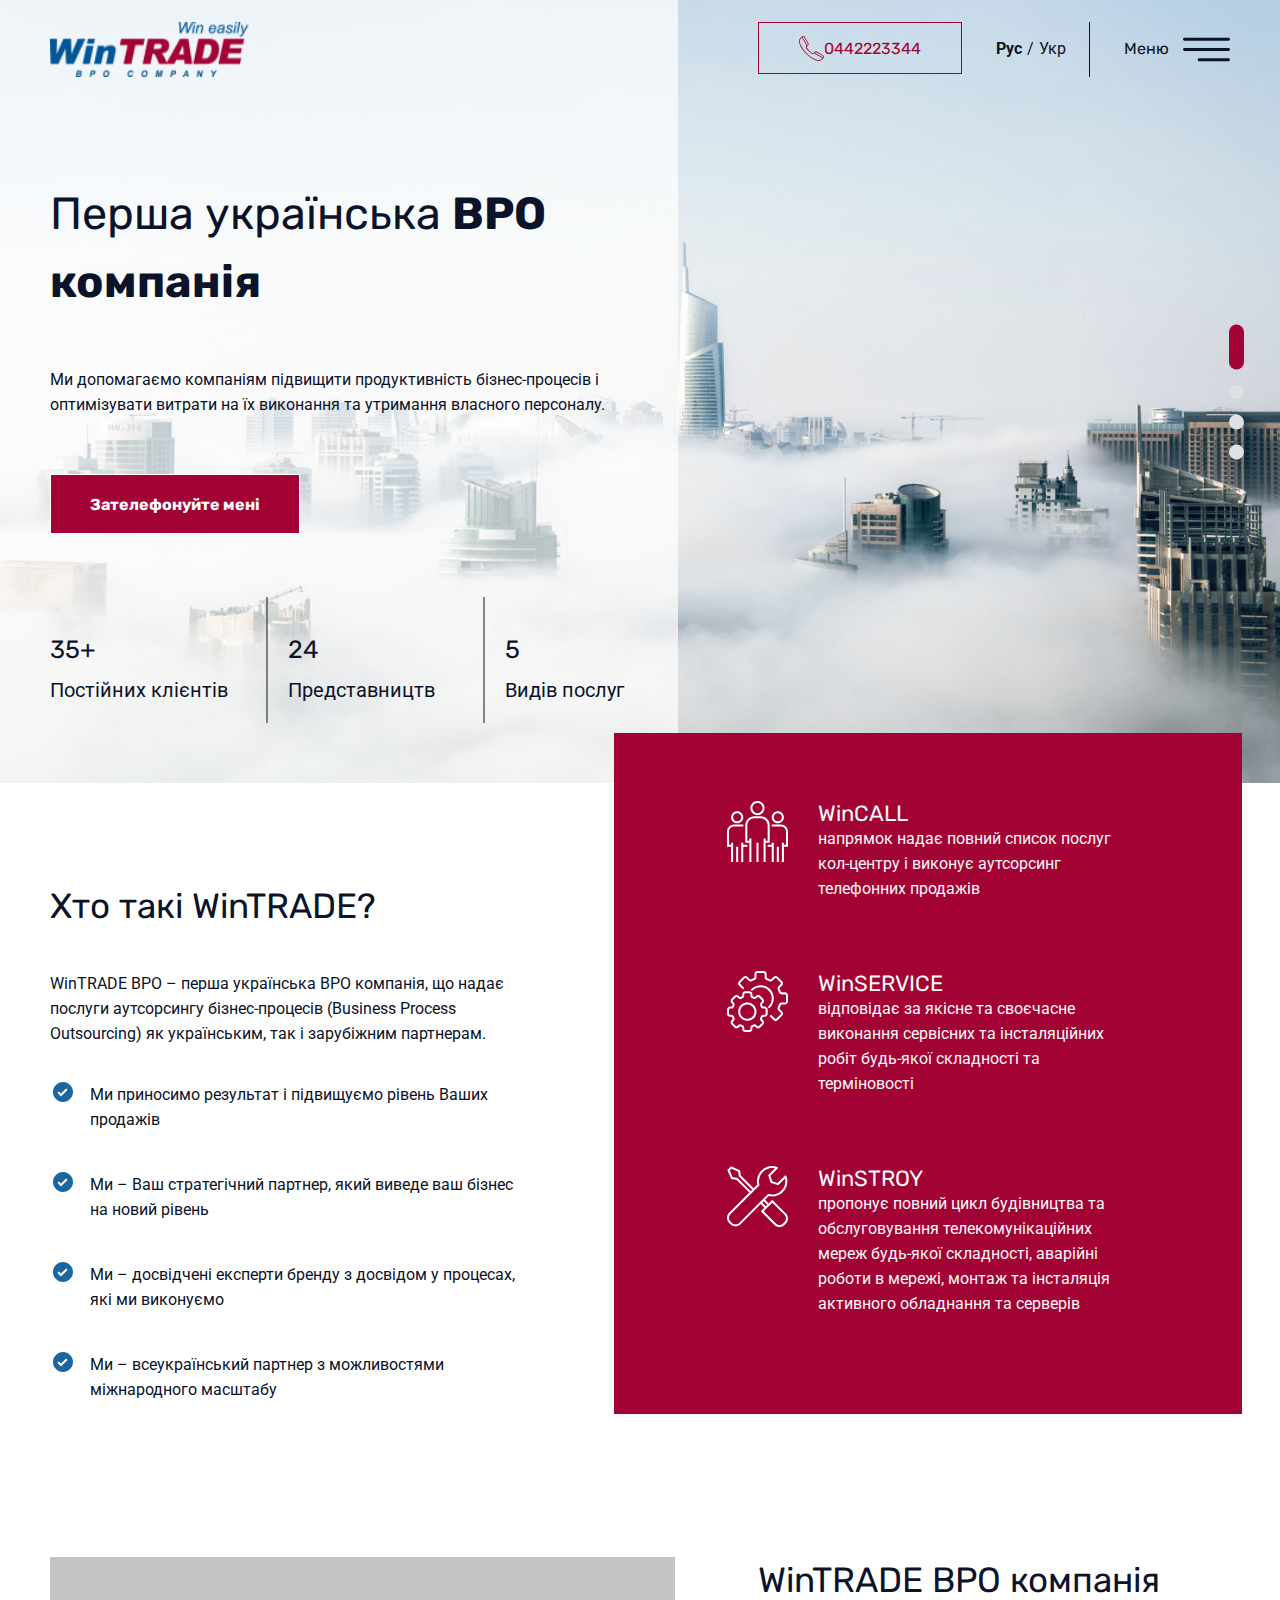
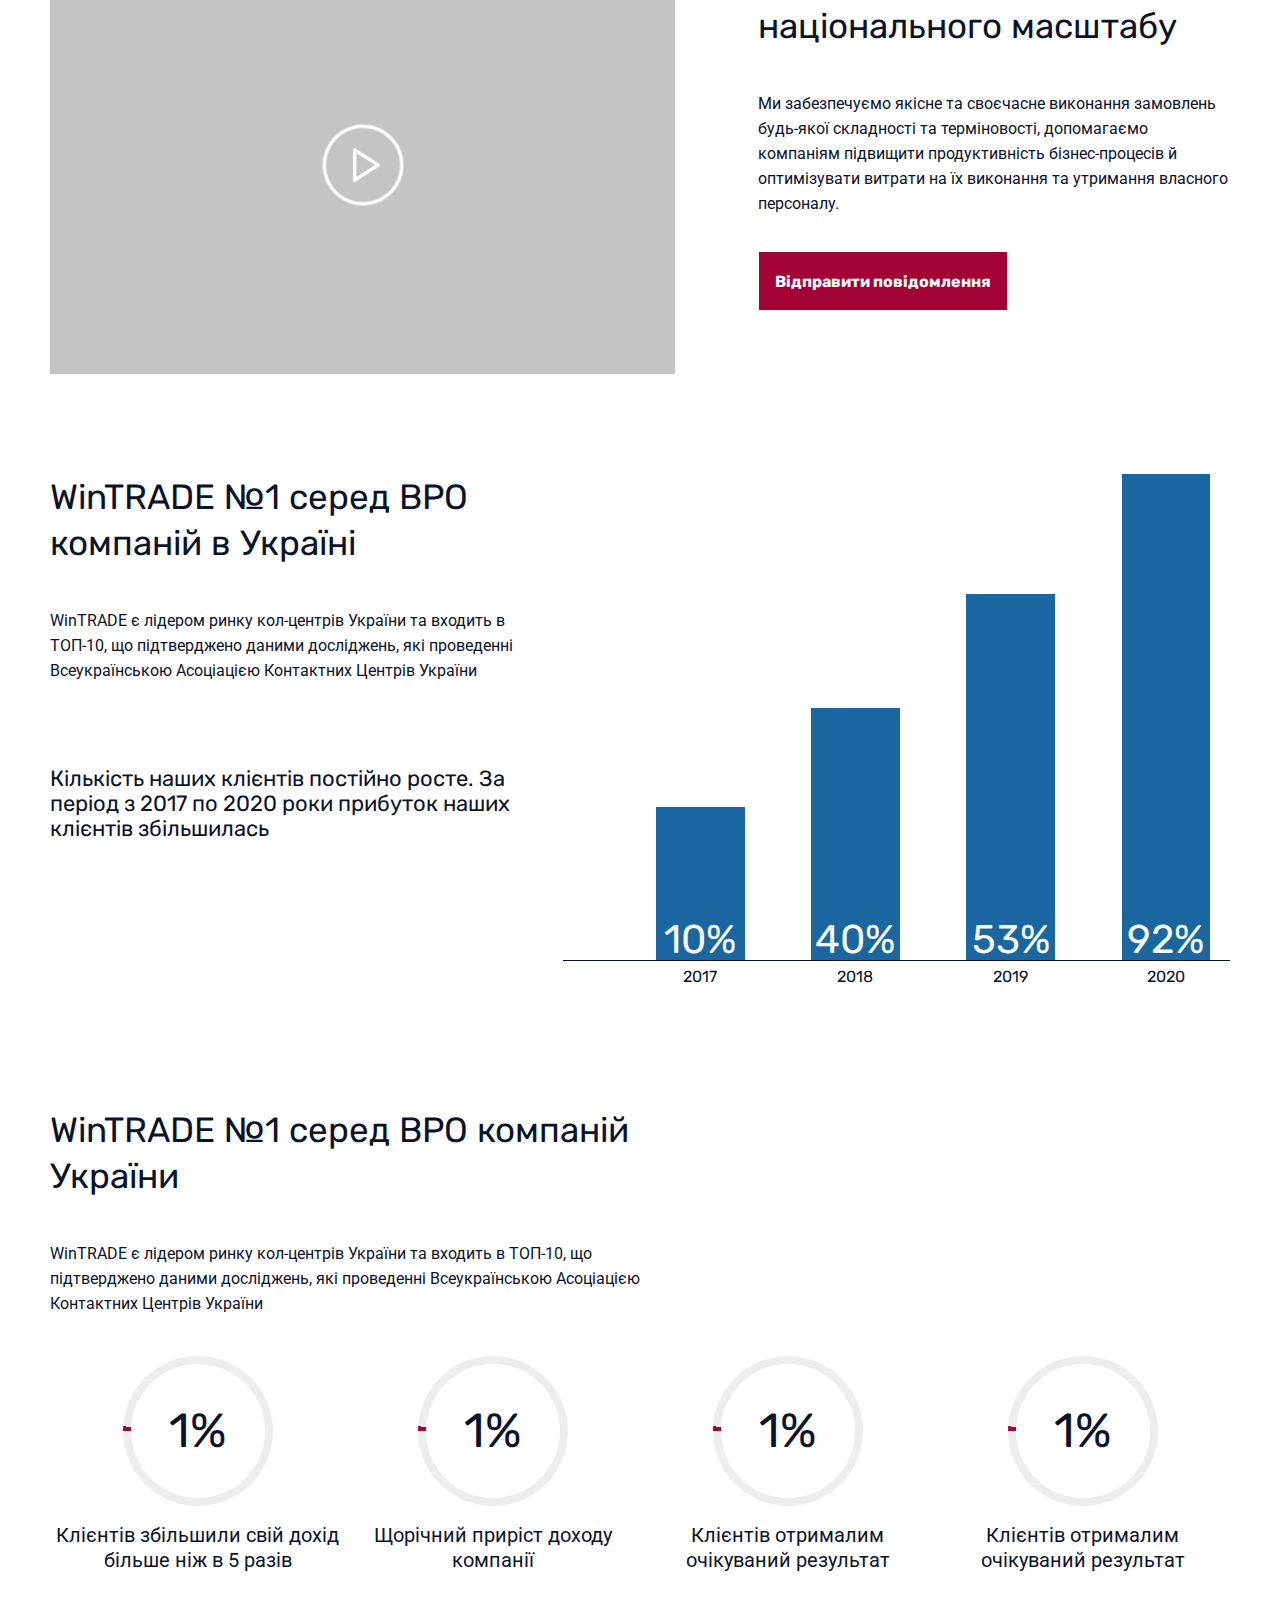
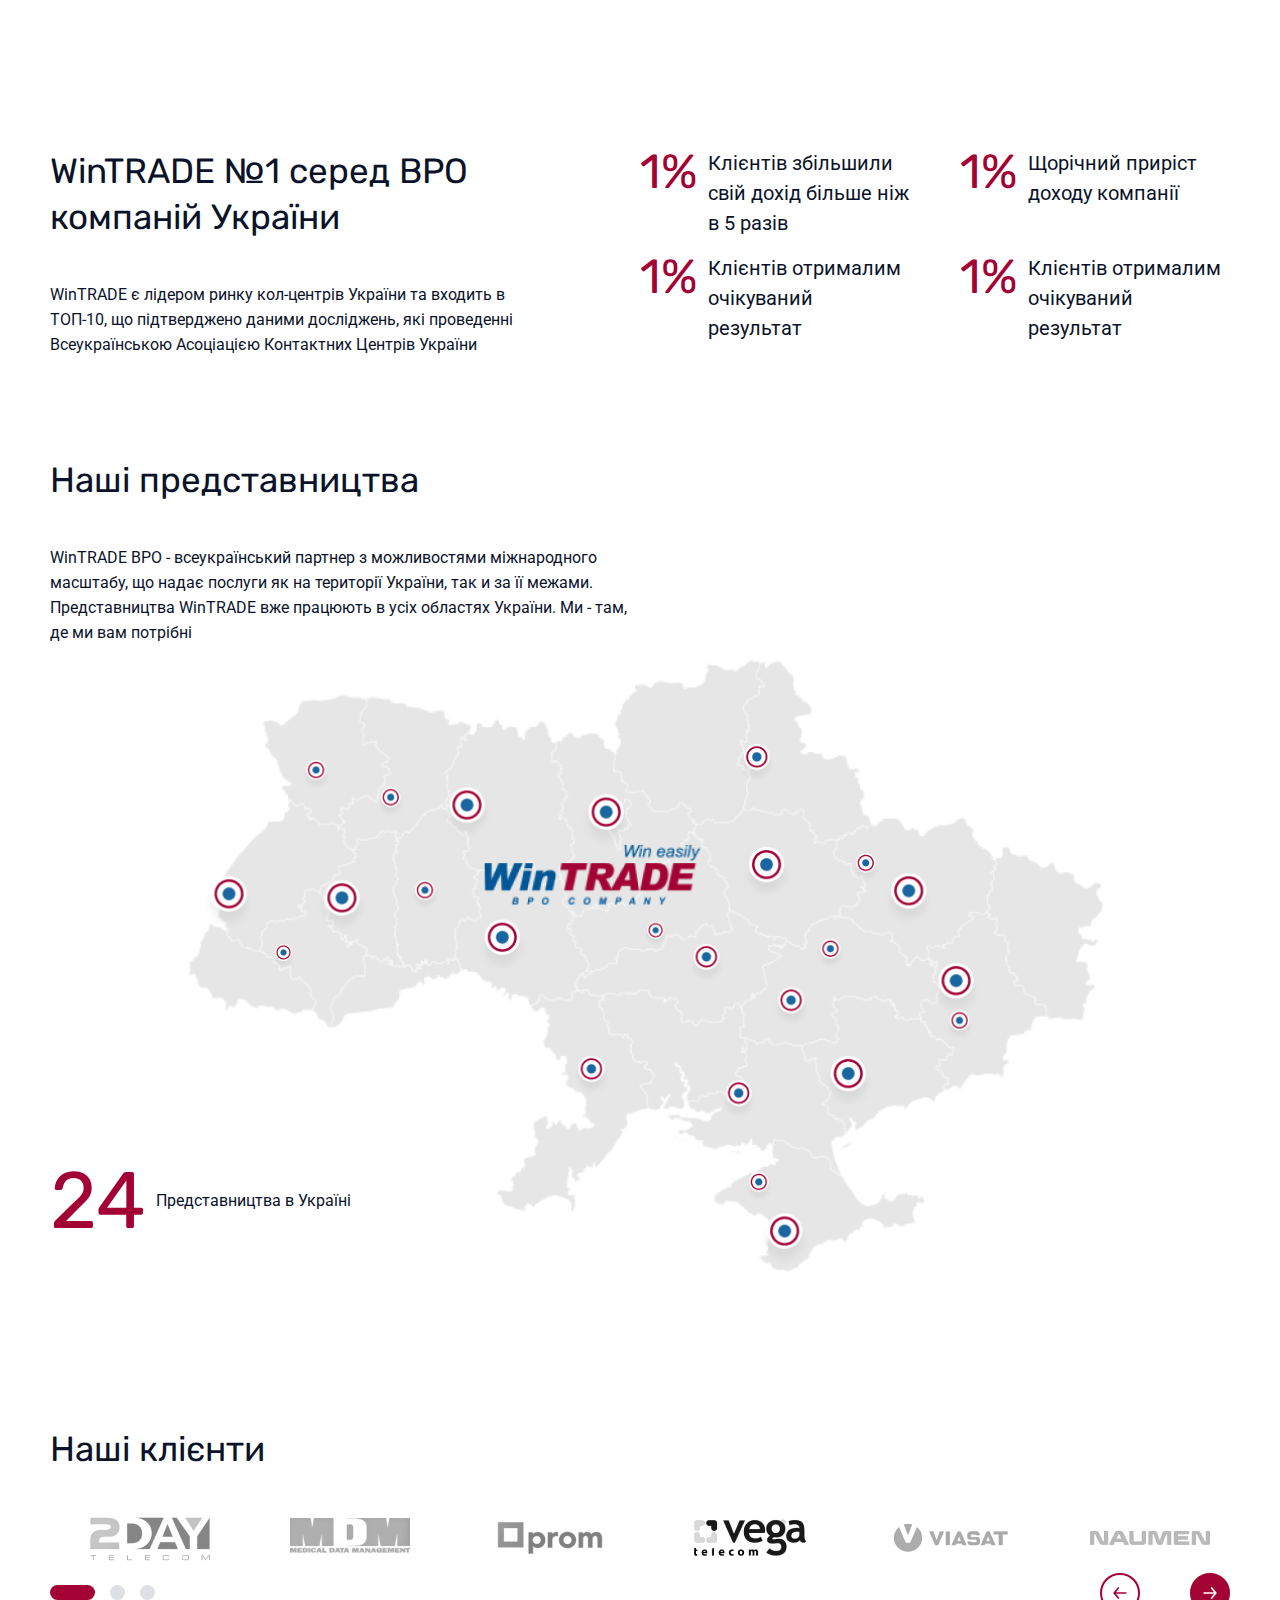
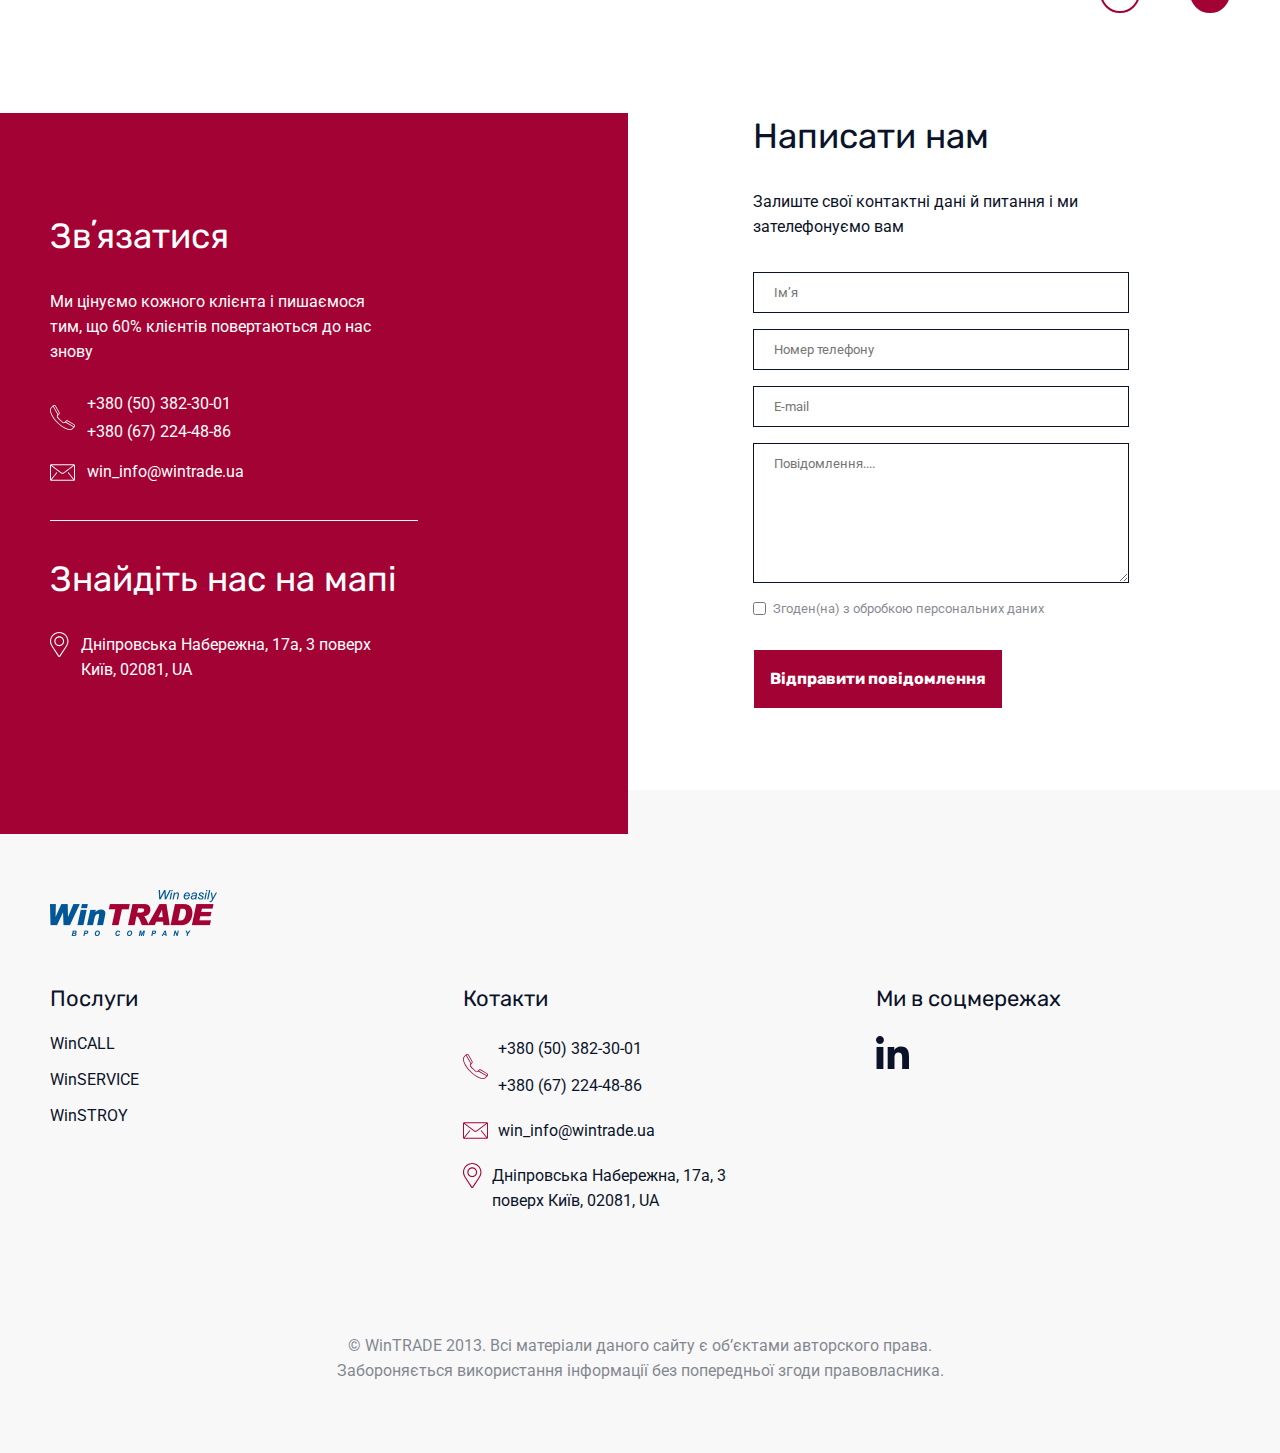
<file: index.html>
<!DOCTYPE html>
<html lang="ua">
<head>
  <meta charset="UTF-8">
  <meta http-equiv="X-UA-Compatible" content="IE=edge">
  <meta name="viewport" content="width=device-width, initial-scale=1.0">
  <link rel="stylesheet" href="css/style.css">
  <link rel="preconnect" href="https://fonts.googleapis.com">
  <link rel="preconnect" href="https://fonts.gstatic.com" crossorigin>
  <link href="https://fonts.googleapis.com/css2?family=Rubik:wght@500;700&display=swap" rel="stylesheet">
  <link href="https://fonts.googleapis.com/css2?family=Roboto&display=swap" rel="stylesheet">
  <title>WinTRADE</title>
</head>
<body>
  <header>
    <div class="header__container">
      <div class="logo">
        <img src="img/logo-head.svg" alt="logo">
      </div>
      <div class="header__right-block column__40 column">
        <a href="tel:+380442223344" class="phone-button">
          <img src="img/phone.svg" alt="phone-img">
          <p class="phone-number">0442223344</p>
        </a>
        <div class="languages">
          <div id="ru" class="language active">Рус</div>
          <div class="separator">/</div>
          <div id="ua" class="language">Укр</div>
        </div>
        <div class="menu">
          <div class="menu-text">Меню</div>
          <div class="menu-burger"><img src="img/menu.svg" alt="menu-burger"></div>
        </div>
      </div>
    </div>
    <div class="dropdown-menu">
      <div class="close"></div>
      <nav class="navigation">
        <a href="html/win-call.html">
          <h2>WinCALL</h2>
          <h3>Послуги кол-центру</h3>
        </a>
        <a href="html/win-service.html">
          <h2>WinSERVICE</h2>
          <h3>Інсталяції</h3>
        </a>
        <a href="html/win-stroy.html">
          <h2>WinSTROY</h2>
          <h3>Побудова телекомунікаційних мереж</h3>
        </a>
        <a href="html/contacts.html">
          <h2>Контакти</h2>
        </a>
        <a href="html/404.html">
          <h2>404</h2>
        </a>
        <a href="html/405.html">
          <h2>405</h2>
        </a>
        <a href="html/form.html">
          <h2>pop-up</h2>
        </a>
      </nav>
    </div>
  </header>
  <section class="wrapper">
    <div class="first-screen full-screen">
      <div class="first-screen__background-galery background-galery">
        <div class="background-galery__img-list">
          <div class="background-galery__img-item">
            <img class="background-galery__img" src="img/home-img.jpg" alt="home-background">
          </div>
          <div class="background-galery__img-item">
            <img class="background-galery__img" src="img/home-img.jpg" alt="home-background">
          </div>
          <div class="background-galery__img-item">
            <img class="background-galery__img" src="img/home-img.jpg" alt="home-background">
          </div>
          <div class="background-galery__img-item">
            <img class="background-galery__img" src="img/home-img.jpg" alt="home-background">
          </div>
        </div>
        <div class="background-galery__dots dots">
          <div class="dots__item dots__item-active"></div>
          <div class="dots__item"></div>
          <div class="dots__item"></div>
          <div class="dots__item"></div>
        </div>
      </div>
      <div class="content__container">
        <div class="column__left column__55">
          <h1>Перша українська <b>BPO компанія</b></h1>
          <p>Ми допомагаємо компаніям підвищити продуктивність бізнес-процесів і оптимізувати витрати на їх виконання та утримання власного персоналу.</p>
          <button class="button call-my">Зателефонуйте мені</button>
          <ul>
            <li>
              <h2>35+</h2>
              <h3>Постійних клієнтів</h3>
            </li>
            <li>
              <h2>24</h2>
              <h3>Представництв</h3>
            </li>
            <li>
              <h2>5</h2>
              <h3>Видів послуг</h3>
            </li>
          </ul>
        </div>
      </div>
    </div>
    <div class="module-1">
      <div class="content__container">
        <div class="column__left column__40">
          <h2>Хто такі WinTRADE?</h2>
          <p>WinTRADE BPO – перша українська BPO компанія, що надає послуги аутсорсингу бізнес-процесів (Business Process Outsourcing) як українським, так і зарубіжним партнерам.</p>
          <ul>
            <li>Ми приносимо результат і підвищуємо рівень Ваших продажів</li>
            <li>Ми – Ваш стратегічний партнер, який виведе ваш бізнес на новий рівень</li>
            <li>Ми – досвідчені експерти бренду з досвідом у процесах, які ми виконуємо</li>
            <li>Ми – всеукраїнський партнер з можливостями міжнародного масштабу</li>
          </ul>
        </div>
        <div class="column__right column__49 extra-menu red link">
          <ul>
            <li>
              <a href="html/win-call.html">
                <div class="extra-menu__img-block">
                  <img src="img/group.svg" alt="WinCALL-img">
                </div>
                <div class="extra-menu__text-block">
                  <h3>WinCALL</h3>
                  <p>напрямок надає повний список послуг кол-центру і виконує аутсорсинг телефонних продажів</p>
                </div>
              </a>
            </li>
            <li>
              <a href="html/win-service.html">
                <div class="extra-menu__img-block">
                  <img src="img/settings.svg" alt="WinSERVICE-img">
                </div>
                <div class="extra-menu__text-block">
                  <h3>WinSERVICE</h3>
                  <p>відповідає за якісне та своєчасне виконання сервісних та інсталяційних робіт будь-якої складності та терміновості</p>
                </div>
              </a>
            </li>
            <li>
              <a href="html/win-stroy.html">
                <div class="extra-menu__img-block">
                  <img src="img/technical-support.svg" alt="WinSTROY-img">
                </div>
                <div class="extra-menu__text-block">
                  <h3>WinSTROY</h3>
                  <p>пропонує повний цикл будівництва та обслуговування
                    телекомунікаційних мереж будь-якої складності, аварійні роботи в мережі, монтаж та інсталяція активного обладнання та серверів</p>
                </div>
              </a>
            </li>
          </ul>
        </div>
      </div>
    </div>
    <div class="module-2">
      <div class="content__container">
        <div class="column__left column__53">
          <img class="video" src="img/video.jpg" alt="">
        </div>
        <div class="column__right column__40">
          <h2>WinTRADE ВРО компанія національного масштабу</h2>
          <p>Ми забезпечуємо якісне та своєчасне виконання замовлень будь-якої складності та терміновості, допомагаємо компаніям підвищити продуктивність бізнес-процесів й оптимізувати витрати на їх виконання та утримання власного персоналу.</p>
          <button class="button send-massage">Відправити повідомлення</button>
        </div>
      </div>
    </div>
    <div class="module-3">
      <div class="content__container">
        <div class="column__left column__53">
          <h2>WinTRADE №1 серед BPO компаній в Україні</h2>
          <p>WinTRADE є лідером ринку кол-центрів України та входить в ТОП-10, що підтверджено даними досліджень, які проведенні Всеукраїнською Асоціацією Контактних Центрів України</p>
          <h3>Кількість наших клієнтів постійно росте. За період з 2017 по 2020 роки прибуток наших клієнтів збільшилась</h3>
        </div>
        <div class="column__right column__69">
          <div class="chart">
            <ul class="columns">
              <li>10%</li>
              <li>40%</li>
              <li>53%</li>
              <li>92%</li>
            </ul>
            <ul class="value">
              <li>2017</li>
              <li>2018</li>
              <li>2019</li>
              <li>2020</li>
            </ul>
          </div>
        </div>
      </div>
    </div>
    <div class="module-4">
      <div class="content__container">
        <div class="column__left column__53">
          <h2>WinTRADE №1 серед BPO компаній України</h2>
          <p>WinTRADE є лідером ринку кол-центрів України та входить в ТОП-10, що підтверджено даними досліджень, які проведенні Всеукраїнською Асоціацією Контактних Центрів України</p>
        </div>
        <div class="pie__block animation-numbers">
          <div class="pie__item">
            <div class="interest">
              <div class="interest__value" value="20"><span>1</span>%</div>
            </div>
            <p>Клієнтів збільшили свій дохід більше ніж в 5 разів</p>
          </div>
          <div class="pie__item">
            <div class="interest">
              <div class="interest__value" value="54"><span>1</span>%</div>
            </div>
            <p>Щорічний приріст доходу компанії</p>
          </div>
          <div class="pie__item">
            <div class="interest">
              <div class="interest__value" value="76"><span>1</span>%</div>
            </div>
            <p>Клієнтів отрималим очікуваний результат</p>
          </div>
          <div class="pie__item">
            <div class="interest">
              <div class="interest__value" value="91"><span>1</span>%</div>
            </div>
            <p>Клієнтів отрималим очікуваний результат</p>
          </div>
        </div>
      </div>
    </div>
    <div class="module-5">
      <div class="content__container">
        <div class="column__left column__40">
          <h2>WinTRADE №1 серед BPO компаній України</h2>
          <p>WinTRADE є лідером ринку кол-центрів України та входить в ТОП-10, що підтверджено даними досліджень, які проведенні Всеукраїнською Асоціацією Контактних Центрів України</p>
        </div>
        <div class="column__right column__50 animation-numbers">
          <div class="item">
            <div class="interest">
              <div class="interest__value" value="20"><span>1</span>%</div>
            </div>
            <p>Клієнтів збільшили свій дохід більше ніж в 5 разів</p>
          </div>
          <div class="item">
            <div class="interest">
              <div class="interest__value" value="54"><span>1</span>%</div>
            </div>
            <p>Щорічний приріст доходу компанії</p>
          </div>
          <div class="item">
            <div class="interest">
              <div class="interest__value" value="76"><span>1</span>%</div>
            </div>
            <p>Клієнтів отрималим очікуваний результат</p>
          </div>
          <div class="item">
            <div class="interest">
              <div class="interest__value" value="91"><span>1</span>%</div>
            </div>
            <p>Клієнтів отрималим очікуваний результат</p>
          </div>
        </div>
      </div>
    </div>
    <div class="module-6">
      <div class="content__container">
        <div class="column__left column__50">
          <h2>Наші представництва</h2>
          <p>WinTRADE BPO - всеукраїнський партнер з можливостями міжнародного масштабу, що надає послуги як на території України, так и за її межами. Представництва WinTRADE вже працюють в усіх областях України. Ми - там, де ми вам потрібні</p>
        </div>
        <img src="img/maps.png" alt="maps our offices" class="map">
        <div class="bottom-block">
          <div class="value">24</div>
          <p>Представництва в Україні</p>
        </div>
      </div>
    </div>
    <div class="module-7">
      <div class="content__container">
        <h2>Наші клієнти</h2>
        <div class="slider slider__ourClients">
          <div class="slider__list">
            <div class="slider__item">
              <img src="img/2day-telecom.png" alt="2day-telecom">
            </div>
            <div class="slider__item">
              <img class="notColored" src="img/mdm.png" alt="mdm">
            </div>
            <div class="slider__item">
              <img class="notColored" src="img/prom.png" alt="prom">
            </div>
            <div class="slider__item">
              <img class="notColored" src="img/vega.png" alt="vega">
              <img class="colored" src="img/vega-colored.png" alt="vega">
            </div>
            <div class="slider__item">
              <img class="notColored" src="img/viasat.png" alt="viasat">
            </div>
            <div class="slider__item">
              <img class="notColored" src="img/naumen.png" alt="naumen">
            </div>
            <div class="slider__item">
              <img class="notColored" src="img/vega.png" alt="vega">
              <img class="colored" src="img/vega-colored.png" alt="vega">
            </div>
            <div class="slider__item">
              <img class="notColored" src="img/viasat.png" alt="viasat">
            </div>
            <div class="slider__item">
              <img class="notColored" src="img/naumen.png" alt="naumen">
            </div>
          </div>
          <div class="scroll__block">
            <div class="dots dots__horizontal">
              <div class="dots__item dots__item-active"></div>
              <div class="dots__item"></div>
              <div class="dots__item"></div>
            </div>
            <div class="arrow__block">
              <div class="arrow__left"></div>
              <div class="arrow__right arrow__active"></div>
            </div>
          </div>
        </div>
      </div>
    </div>
    <div class="feedback">
      <div class="content__container">
        <div class="column__left column__49">
          <div class="content-block column__70">
            <h2>Звʼязатися</h2>
            <p>Ми цінуємо кожного клієнта і пишаємося тим, що 60% клієнтів повертаються до нас знову</p>
            <div class="phone__block">
              <img src="img/phone-call.svg" alt="phone">
              <div class="phone__numbers">
                <a href="tel:+380503823001">+380 (50) 382-30-01</a>
                <a href="tel:+380672244886">+380 (67) 224-48-86</a>
              </div>
            </div>
            <div class="email__block">
              <img src="img/mail-white.svg" alt="mail">
              <a href="mailto:win_info@wintrade.ua">win_info@wintrade.ua</a>
            </div>
            <div class="line"></div>
            <h2>Знайдіть нас на мапі</h2>
            <div class="address">
              <img src="img/location-white.svg" alt="adress">
              <p>Дніпровська Набережна, 17а, 3 поверх Київ, 02081, UA</p>
            </div>
          </div>
        </div>
        <div class="column__right column__49">
          <div class="content-block column__65">
            <h2>Написати нам </h2>
            <p>Залиште свої контактні дані й питання і ми зателефонуємо вам</p>
            <form class="write-to-us" action="">
              <input type="text" name="Name" id="name" placeholder="Імʼя">
              <input type="tel" name="telephone" id="telephone" placeholder="Номер телефону">
              <input type="email" name="email" id="email" placeholder="E-mail">
              <textarea  type="text" name="message" id="message" placeholder="Повідомлення...."></textarea>
              <input type="checkbox" name="checkbox" id="checkbox">
              <p>Згоден(на) з обробкою персональних даних</p>
              <button type="submit" class="button call-my">Відправити повідомлення</button>
            </form>
          </div>
        </div>
      </div>
    </div>
  </section>
  <footer>
    <div class="footer__container">
      <div class="column__25">
        <img src="img/logo-head.svg" alt="logo">
      </div>
      <div class="column__25">
        <h3>Послуги</h3>
        <ul>
          <li><a href="html/win-call.html">WinCALL</a></li>
          <li><a href="html/win-service.html">WinSERVICE</a></li>
          <li><a href="html/win-stroy.html">WinSTROY</a></li>
        </ul>
      </div>
      <div class="column__25">
        <h3>Котакти</h3>
        <div class="phone__block">
          <img src="img/phone.svg" alt="phone">
          <div class="phone__numbers">
            <a href="tel:+380503823001">+380 (50) 382-30-01</a>
            <a href="tel:+380672244886">+380 (67) 224-48-86</a>
          </div>
        </div>
        <div class="email__block">
          <img src="img/mail.svg" alt="mail">
          <a href="mailto:win_info@wintrade.ua">win_info@wintrade.ua</a>
        </div>
        <div class="address">
          <img src="img/location.svg" alt="adress">
          <p>Дніпровська Набережна, 17а, 3 поверх Київ, 02081, UA</p>
        </div>
      </div>
      <div class="column__25">
        <h3>Ми в соцмережах</h3>
        <a href="#">
          <img src="img/linkedin.svg" alt="linkedin">
        </a>
      </div>
    </div>
    <p>© WinTRADE 2013. Всі матеріали даного сайту є обʼєктами авторского права. <br>Забороняється використання інформації без попередньої згоди правовласника.</p>
  </footer>
  <script src="js/jquary.js"></script>
  <script src="js/main.js"></script>
</body>
</html>
</file>
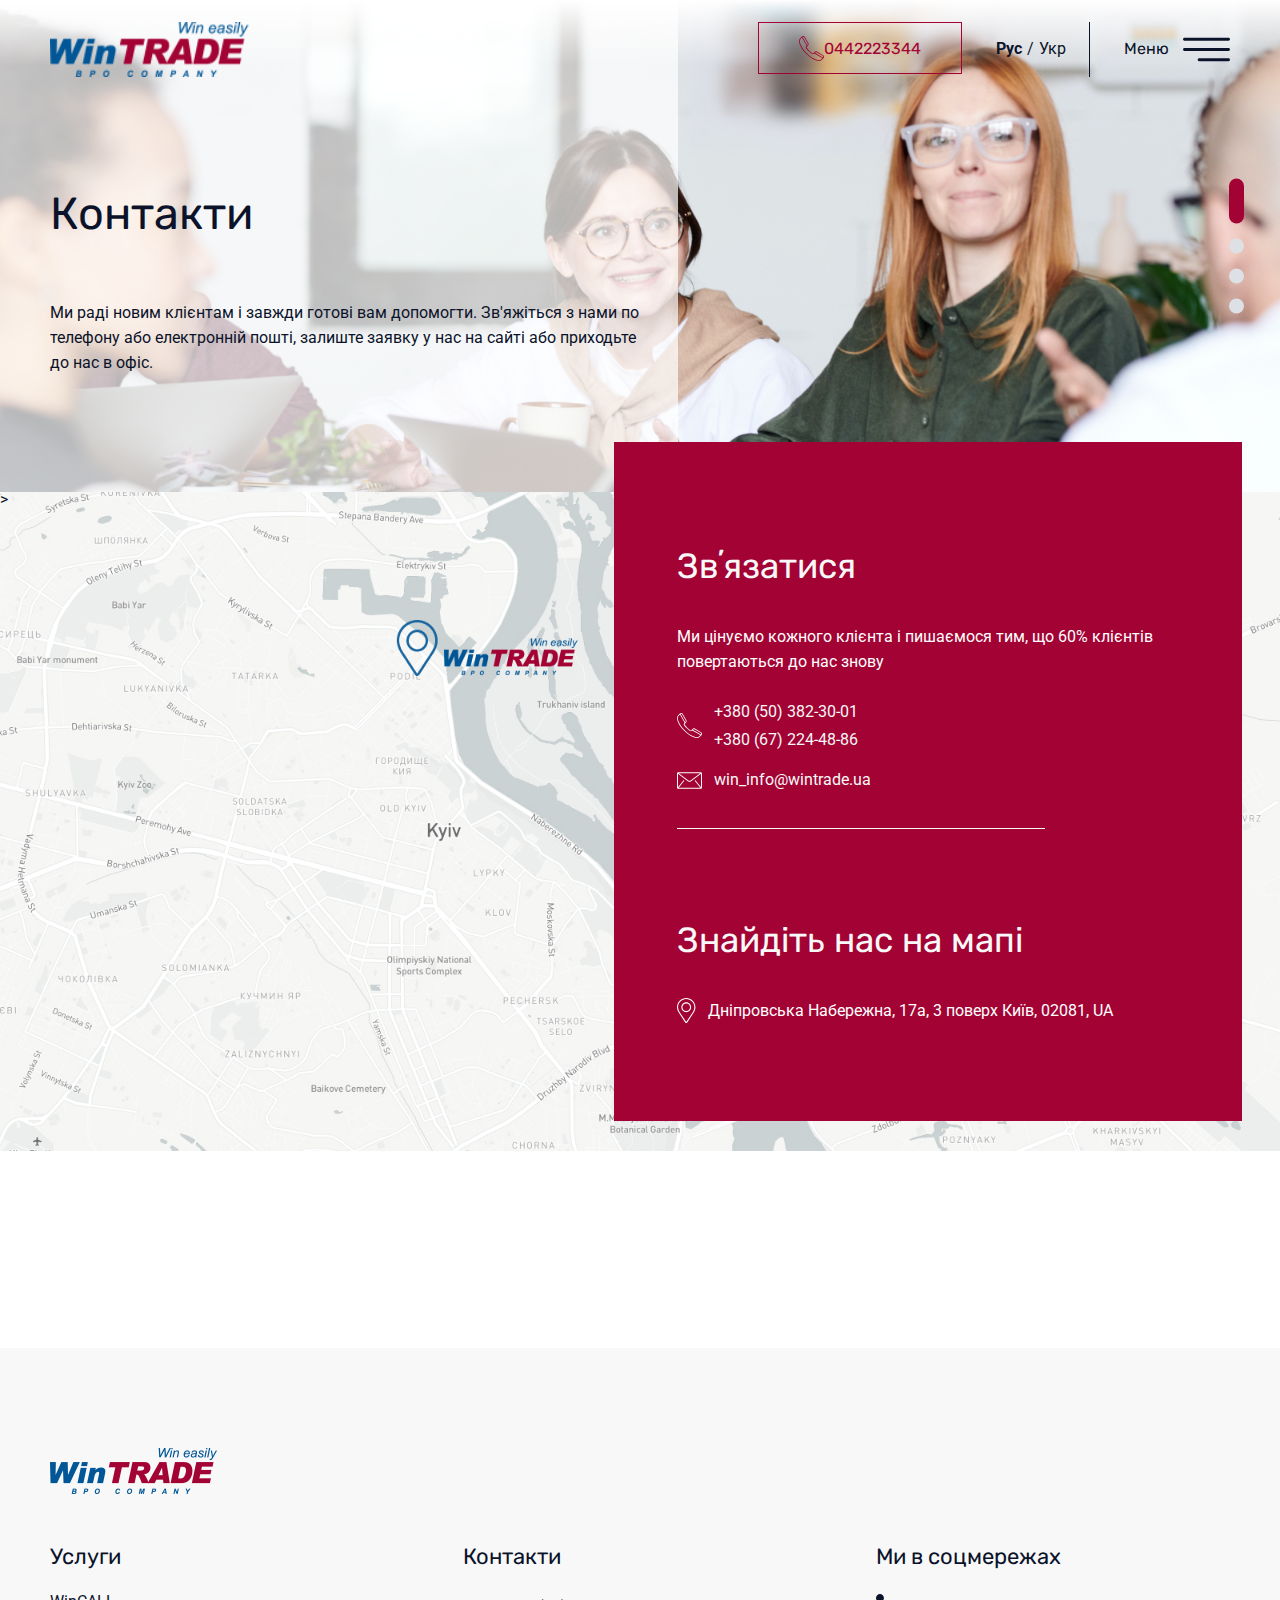
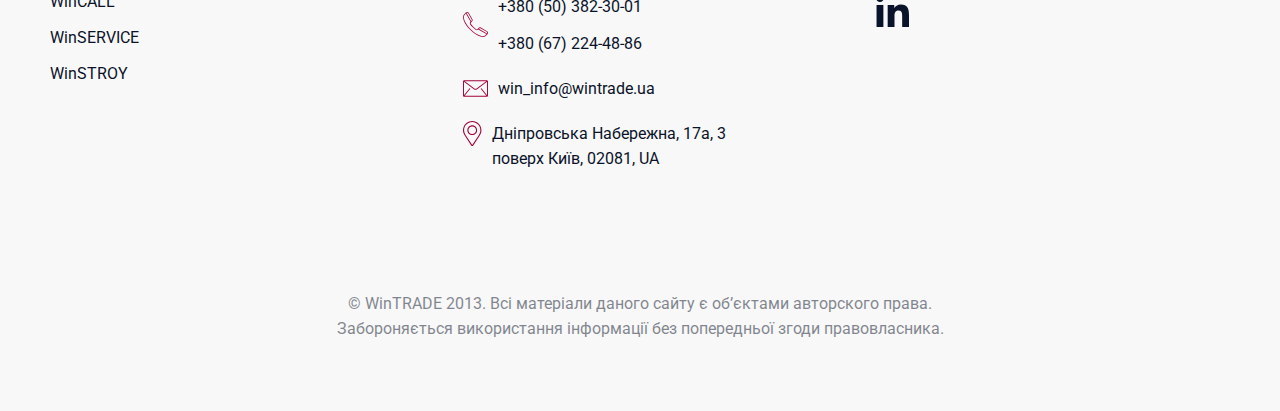
<file: contacts.html>
<!DOCTYPE html>
<html lang="ua">
<head>
  <meta charset="UTF-8">
  <meta http-equiv="X-UA-Compatible" content="IE=edge">
  <meta name="viewport" content="width=device-width, initial-scale=1.0">
  <link rel="stylesheet" href="../css/style.css">
  <link rel="preconnect" href="https://fonts.googleapis.com">
  <link rel="preconnect" href="https://fonts.gstatic.com" crossorigin>
  <link href="https://fonts.googleapis.com/css2?family=Rubik:wght@500;700&display=swap" rel="stylesheet">
  <link href="https://fonts.googleapis.com/css2?family=Roboto&display=swap" rel="stylesheet">
  <title>WinTRADE</title>
</head>
<body>
  <header>
    <div class="header__container">
      <div class="logo">
        <a href="../">
          <img src="../img/logo-head.svg" alt="logo">
        </a>
      </div>
      <div class="header__right-block column__40 column">
        <a href="tel:+380442223344" class="phone-button">
          <img src="../img/phone.svg" alt="phone-img">
          <p class="phone-number">0442223344</p>
        </a>
        <div class="languages">
          <div id="ru" class="language active">Рус</div>
          <div class="separator">/</div>
          <div id="ua" class="language">Укр</div>
        </div>
        <div class="menu">
          <div class="menu-text">Меню</div>
          <div class="menu-burger"><img src="../img/menu.svg" alt="menu-burger"></div>
        </div>
      </div>
    </div>
    <div class="dropdown-menu">
      <div class="close"></div>
      <nav class="navigation">
        <a href="win-call.html">
          <h2>WinCALL</h2>
          <h3>Послуги кол-центру</h3>
        </a>
        <a href="win-service.html">
          <h2>WinSERVICE</h2>
          <h3>Інсталяції</h3>
        </a>
        <a href="win-stroy.html">
          <h2>WinSTROY</h2>
          <h3>Побудова телекомунікаційних мереж</h3>
        </a>
        <a href="contacts.html">
          <h2>Контакти</h2>
        </a>
        <a href="404.html">
          <h2>404</h2>
        </a>
        <a href="405.html">
          <h2>405</h2>
        </a>
        <a href="form.html">
          <h2>pop-up</h2>
        </a>
      </nav>
    </div>
  </header>
  <section class="wrapper">
    <div class="first-screen full-screen">
      <div class="first-screen__background-galery background-galery">
        <div class="background-galery__img-list">
          <div class="background-galery__img-item">
            <img class="background-galery__img" src="../img/contacts-img.jpg" alt="contacts-background">
          </div>
          <div class="background-galery__img-item">
            <img class="background-galery__img" src="../img/contacts-img.jpg" alt="contacts-background">
          </div>
          <div class="background-galery__img-item">
            <img class="background-galery__img" src="../img/contacts-img.jpg" alt="contacts-background">
          </div>
          <div class="background-galery__img-item">
            <img class="background-galery__img" src="../img/contacts-img.jpg" alt="contacts-background">
          </div>
        </div>
        <div class="background-galery__dots dots">
          <div class="dots__item dots__item-active"></div>
          <div class="dots__item"></div>
          <div class="dots__item"></div>
          <div class="dots__item"></div>
        </div>>
      </div>
      <div class="content__container">
        <div class="column__left column__51">
          <h1>Контакти</h1>
          <p>Ми раді новим клієнтам і завжди готові вам допомогти. Зв'яжіться з нами по телефону або електронній пошті, залиште заявку у нас на сайті або приходьте до нас в офіс.</p>
        </div>
      </div>
    </div>
    <div class="module-1">
      <div class="content__container">
        <div class="column__left column__40">
          <div class="maps-contacts__block">
            <div class="maps-contacts__item">
              <img src="../img/maps-contacts.jpg" alt="maps-contacts">
            </div>
          </div>
        </div>
        <div class="column__right column__49 extra-menu red">
          <h2>Звʼязатися</h2>
            <p>Ми цінуємо кожного клієнта і пишаємося тим, що 60% клієнтів повертаються до нас знову</p>
            <div class="phone__block">
              <img src="/img/phone-call.svg" alt="phone">
              <div class="phone__numbers">
                <a href="tel:+380503823001">+380 (50) 382-30-01</a>
                <a href="tel:+380672244886">+380 (67) 224-48-86</a>
              </div>
            </div>
            <div class="email__block">
              <img src="/img/mail-white.svg" alt="mail">
              <a href="mailto:win_info@wintrade.ua">win_info@wintrade.ua</a>
            </div>
            <div class="line"></div>
            <h2>Знайдіть нас на мапі</h2>
            <div class="address">
              <img src="/img/location-white.svg" alt="adress">
              <p>Дніпровська Набережна, 17а, 3 поверх Київ, 02081, UA</p>
            </div>
        </div>
      </div>
    </div>
  </section>
  <footer>
    <div class="footer__container">
      <div class="column__25">
        <img src="../img/logo-head.svg" alt="logo">
      </div>
      <div class="column__25">
        <h3>Услуги</h3>
        <ul>
          <li><a href="../html/win-call.html">WinCALL</a></li>
          <li><a href="../html/win-service.html">WinSERVICE</a></li>
          <li><a href="../html/win-stroy.html">WinSTROY</a></li>
        </ul>
      </div>
      <div class="column__25">
        <h3>Контакти</h3>
        <div class="phone__block">
          <img src="../img/phone.svg" alt="phone">
          <div class="phone__numbers">
            <a href="tel:+380503823001">+380 (50) 382-30-01</a>
            <a href="tel:+380672244886">+380 (67) 224-48-86</a>
          </div>
        </div>
        <div class="email__block">
          <img src="../img/mail.svg" alt="mail">
          <a href="mailto:win_info@wintrade.ua">win_info@wintrade.ua</a>
        </div>
        <div class="address">
          <img src="../img/location.svg" alt="adress">
          <p>Дніпровська Набережна, 17а, 3 поверх Київ, 02081, UA</p>
        </div>
      </div>
      <div class="column__25">
        <h3>Ми в соцмережах</h3>
        <a href="#">
          <img src="../img/linkedin.svg" alt="linkedin">
        </a>
      </div>
    </div>
    <p>© WinTRADE 2013. Всі матеріали даного сайту є обʼєктами авторского права. <br>Забороняється використання інформації без попередньої згоди правовласника.</p>
  </footer>
  <script src="../js/jquary.js"></script>
  <script src="../js/main.js"></script>
</body>
</html>
</file>
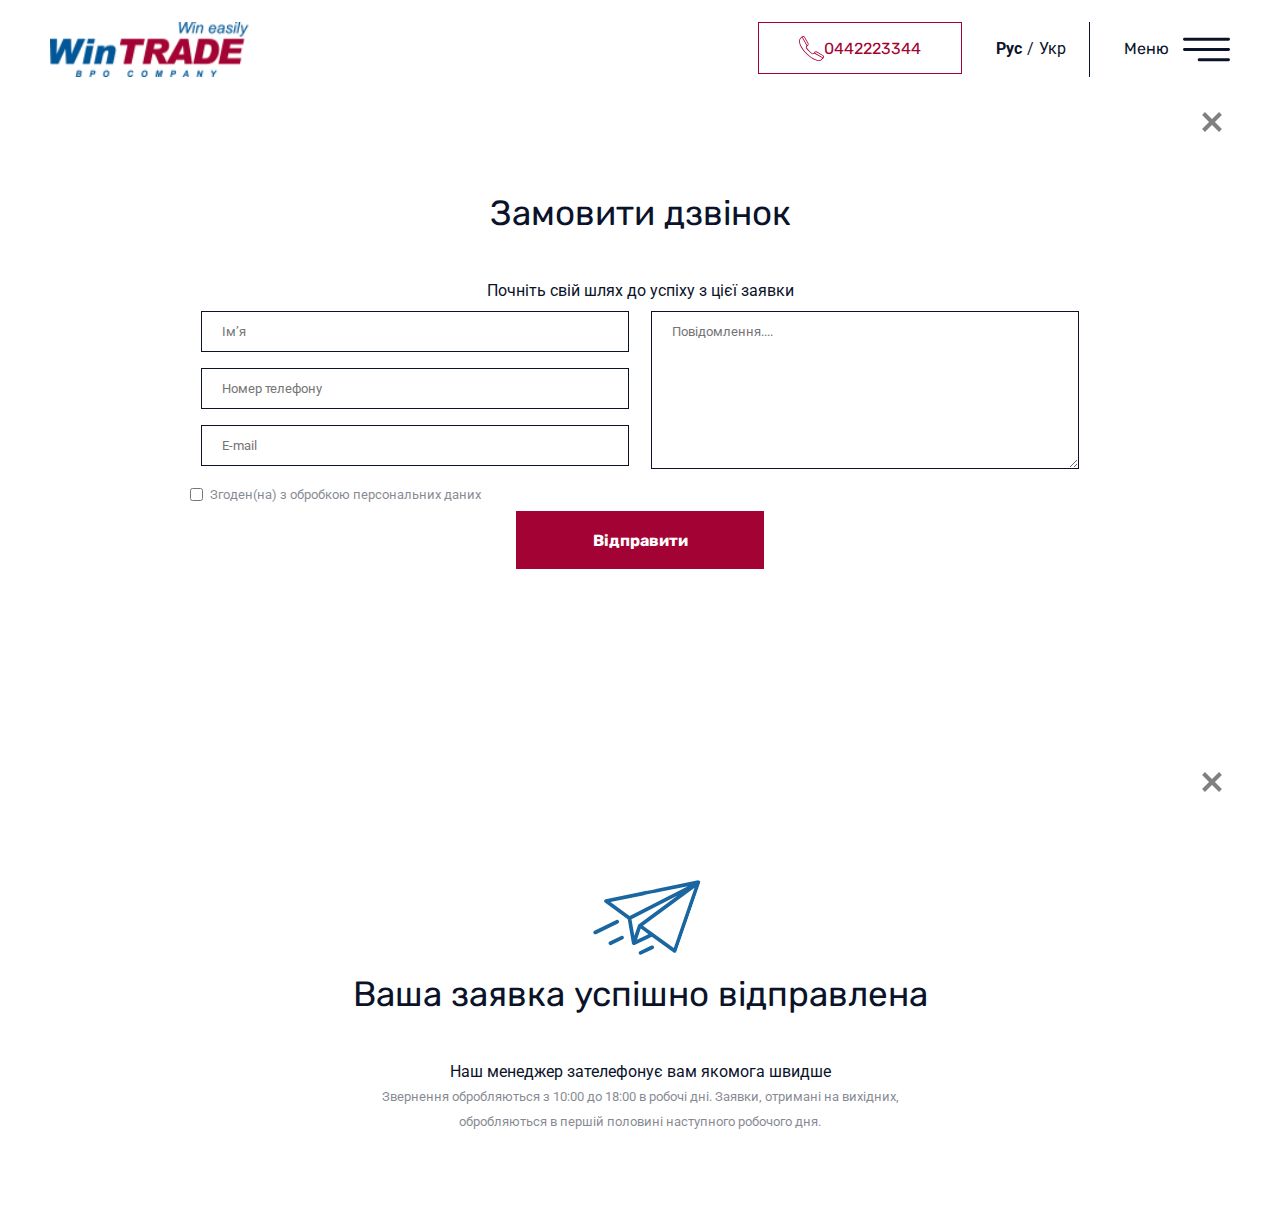
<file: form.html>
<!DOCTYPE html>
<html lang="ua">
<head>
  <meta charset="UTF-8">
  <meta http-equiv="X-UA-Compatible" content="IE=edge">
  <meta name="viewport" content="width=device-width, initial-scale=1.0">
  <link rel="stylesheet" href="../css/style.css">
  <link rel="preconnect" href="https://fonts.googleapis.com">
  <link rel="preconnect" href="https://fonts.gstatic.com" crossorigin>
  <link href="https://fonts.googleapis.com/css2?family=Rubik:wght@500;700&display=swap" rel="stylesheet">
  <link href="https://fonts.googleapis.com/css2?family=Roboto&display=swap" rel="stylesheet">
  <title>WinTRADE</title>
</head>
<body class="form-page">
  <header>
    <div class="header__container">
      <div class="logo">
        <a href="../">
          <img src="../img/logo-head.svg" alt="logo">
        </a>
      </div>
      <div class="header__right-block column__40 column">
        <a href="tel:+380442223344" class="phone-button">
          <img src="../img/phone.svg" alt="phone-img">
          <p class="phone-number">0442223344</p>
        </a>
        <div class="languages">
          <div id="ru" class="language active">Рус</div>
          <div class="separator">/</div>
          <div id="ua" class="language">Укр</div>
        </div>
        <div class="menu">
          <div class="menu-text">Меню</div>
          <div class="menu-burger"><img src="../img/menu.svg" alt="menu-burger"></div>
        </div>
      </div>
    </div>
    <div class="dropdown-menu">
      <div class="close"></div>
      <nav class="navigation">
        <a href="win-call.html">
          <h2>WinCALL</h2>
          <h3>Послуги кол-центру</h3>
        </a>
        <a href="win-service.html">
          <h2>WinSERVICE</h2>
          <h3>Інсталяції</h3>
        </a>
        <a href="win-stroy.html">
          <h2>WinSTROY</h2>
          <h3>Побудова телекомунікаційних мереж</h3>
        </a>
        <a href="contacts.html">
          <h2>Контакти</h2>
        </a>
        <a href="404.html">
          <h2>404</h2>
        </a>
        <a href="405.html">
          <h2>405</h2>
        </a>
        <a href="form.html">
          <h2>pop-up</h2>
        </a>
      </nav>
    </div>
  </header>
  <div class="content__container">
    <div class="feedback-form__wrapper">
      <div class="feedback-form__block">
        <div class="close"></div>
        <h2 class="feedback-form__title">Замовити дзвінок</h2>
        <p class="feedback-form__text">Почніть свій шлях до успіху з цієї заявки</p>
        <form class="feedback-form__write-to-us" action="">
          <div class="feedback-form__column">
            <div class="feedback-form__left-column">
              <input type="text" name="Name" id="name" placeholder="Імʼя">
              <input type="tel" name="telephone" id="telephone" placeholder="Номер телефону">
              <input type="email" name="email" id="email" placeholder="E-mail">
            </div>
            <div class="feedback-form__right-column">
              <textarea  type="text" name="message" id="message" placeholder="Повідомлення...."></textarea>
            </div>
          </div>
          <input type="checkbox" name="checkbox" id="checkbox">
          <p>Згоден(на) з обробкою персональних даних</p>
          <button type="submit" class="button feedback">Відправити</button>
        </form>
      </div>
    </div>
    <div class="feedback-form__wrapper">
      <div class="feedback-form__block">
        <div class="close"></div>
        <img class="feedback-form__img" src="../img/paper-plane.svg" alt="paper-plane">
        <h2 class="feedback-form__title">Ваша заявка успішно відправлена</h2>
        <p class="feedback-form__text">Наш менеджер зателефонує вам якомога швидше</p>
        <p class="feedback-form__sub-text">Звернення обробляються з 10:00 до 18:00 в робочі дні. Заявки, отримані на вихідних, обробляються в першій половині наступного робочого дня.
        </p>
      </div>
    </div>
  </div>
</body>
</html>
</file>
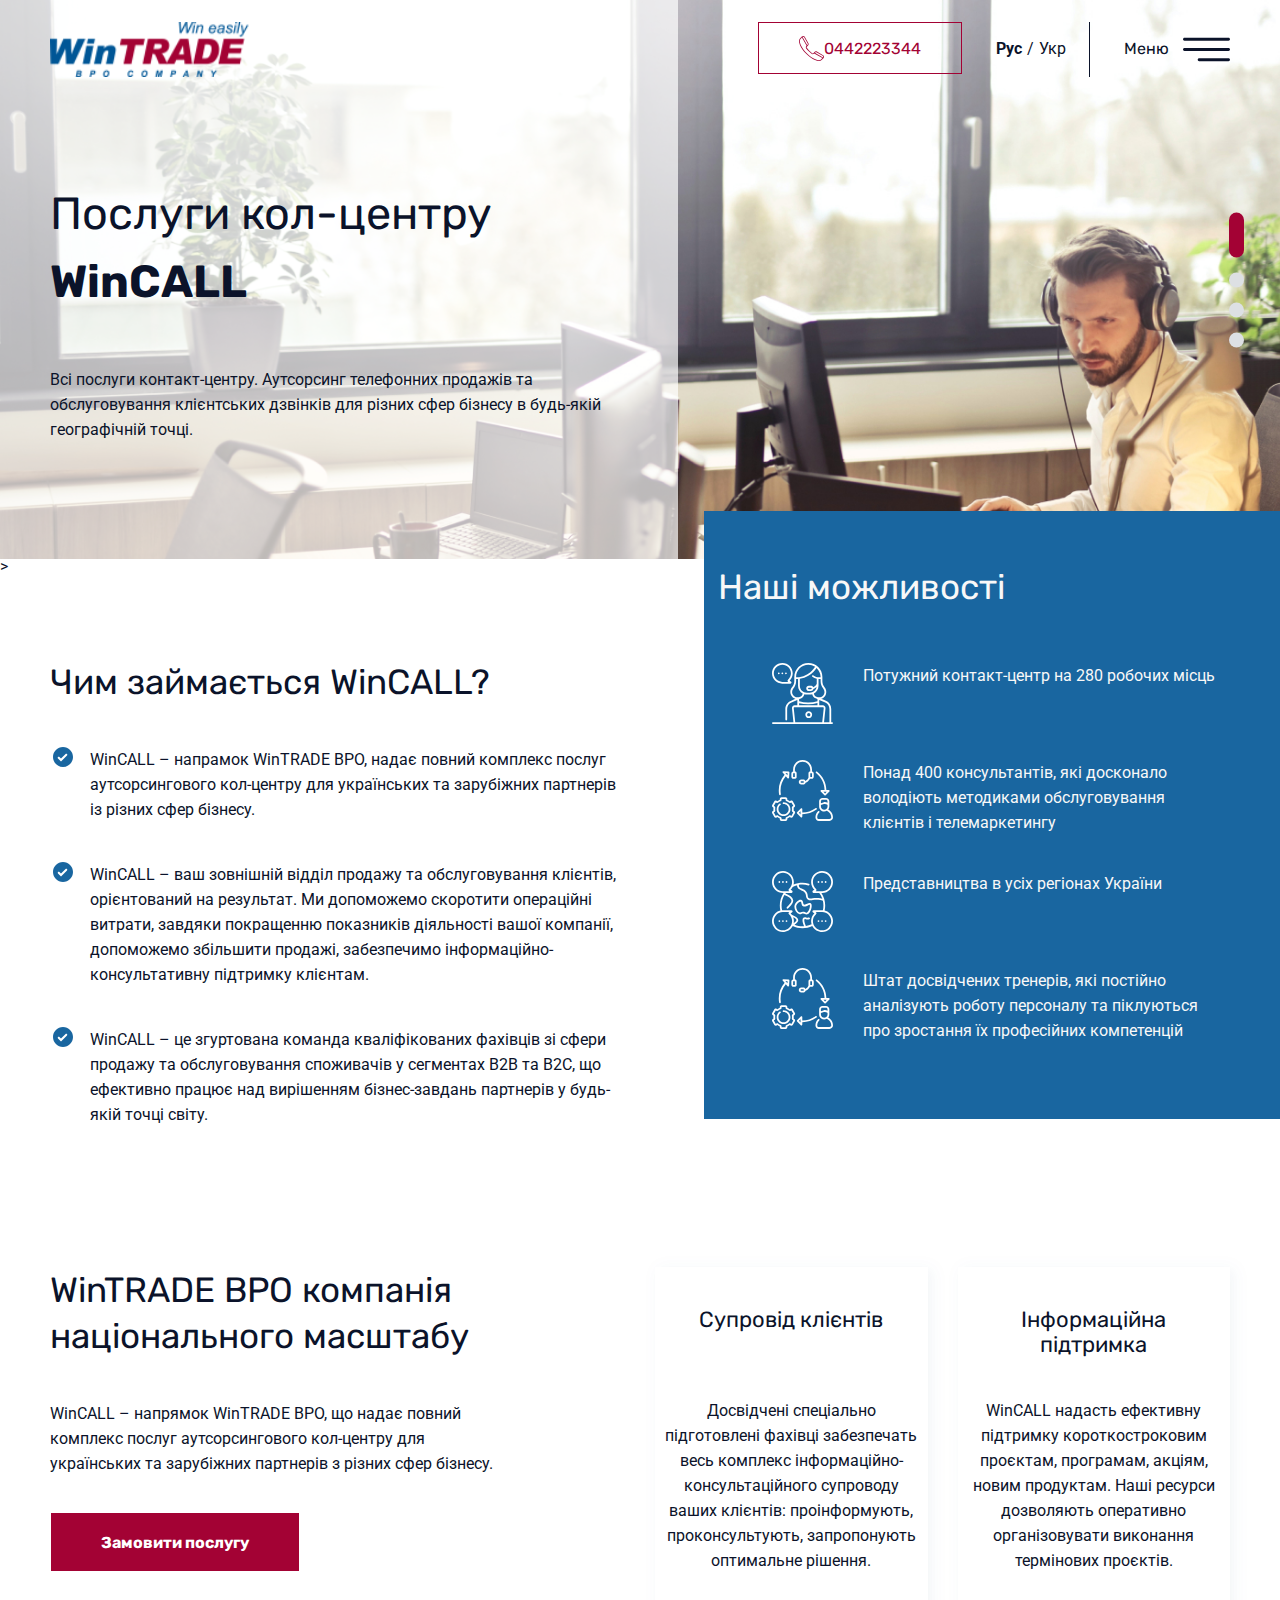
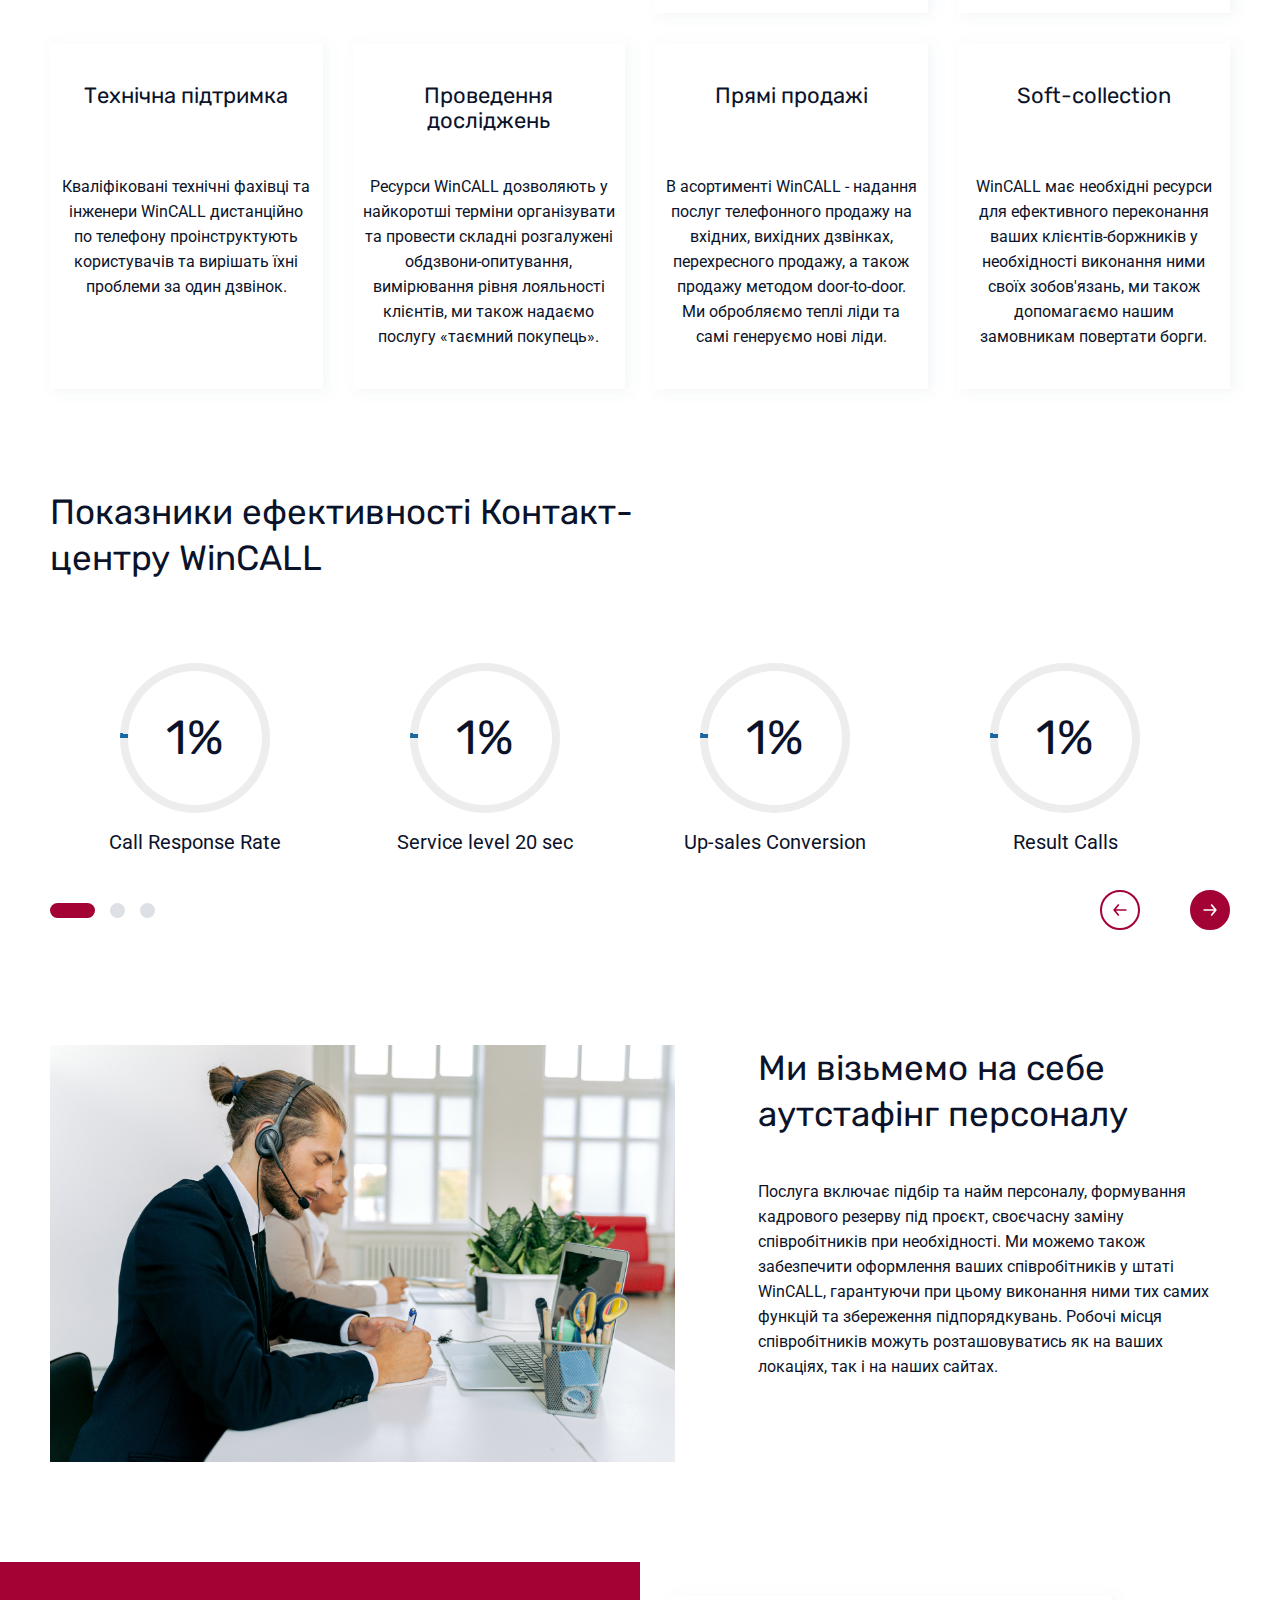
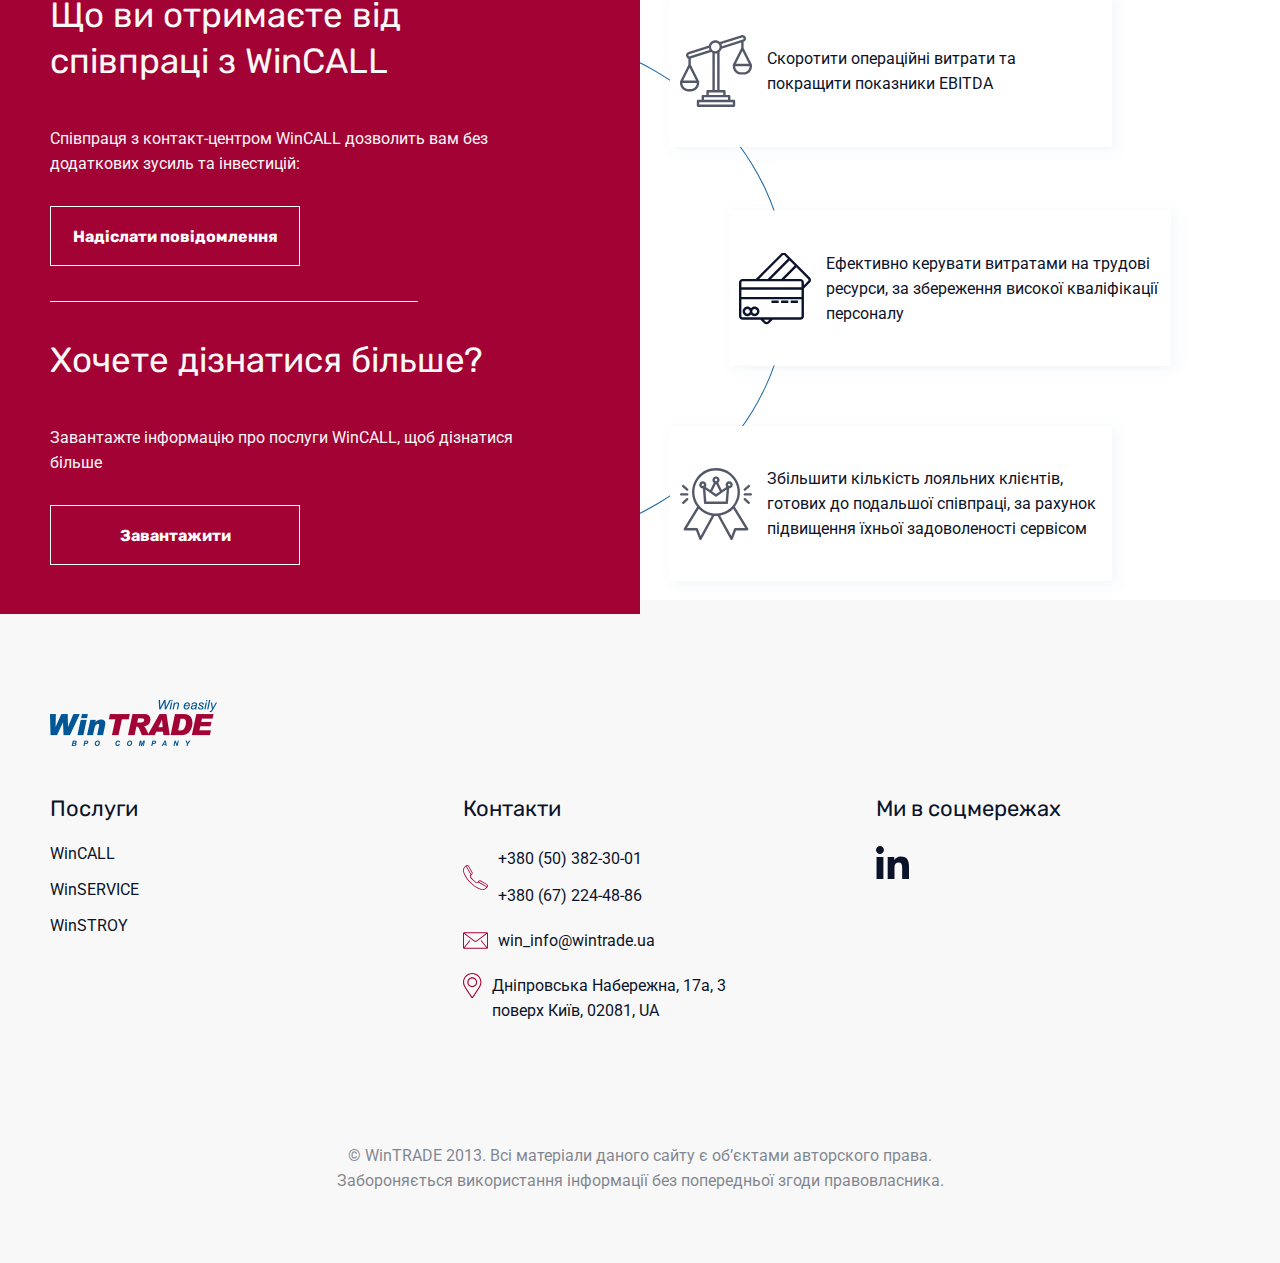
<file: win-call.html>
<!DOCTYPE html>
<html lang="ua">
<head>
  <meta charset="UTF-8">
  <meta http-equiv="X-UA-Compatible" content="IE=edge">
  <meta name="viewport" content="width=device-width, initial-scale=1.0">
  <link rel="stylesheet" href="../css/style.css">
  <link rel="preconnect" href="https://fonts.googleapis.com">
  <link rel="preconnect" href="https://fonts.gstatic.com" crossorigin>
  <link href="https://fonts.googleapis.com/css2?family=Rubik:wght@500;700&display=swap" rel="stylesheet">
  <link href="https://fonts.googleapis.com/css2?family=Roboto&display=swap" rel="stylesheet">
  <title>WinTRADE</title>
</head>
<body>
  <header>
    <div class="header__container">
      <div class="logo">
        <a href="../">
          <img src="../img/logo-head.svg" alt="logo">
        </a>
      </div>
      <div class="header__right-block column__40 column">
        <a href="tel:+380442223344" class="phone-button">
          <img src="../img/phone.svg" alt="phone-img">
          <p class="phone-number">0442223344</p>
        </a>
        <div class="languages">
          <div id="ru" class="language active">Рус</div>
          <div class="separator">/</div>
          <div id="ua" class="language">Укр</div>
        </div>
        <div class="menu">
          <div class="menu-text">Меню</div>
          <div class="menu-burger"><img src="../img/menu.svg" alt="menu-burger"></div>
        </div>
      </div>
    </div>
    <div class="dropdown-menu">
      <div class="close"></div>
      <nav class="navigation">
        <a href="win-call.html">
          <h2>WinCALL</h2>
          <h3>Послуги кол-центру</h3>
        </a>
        <a href="win-service.html">
          <h2>WinSERVICE</h2>
          <h3>Інсталяції</h3>
        </a>
        <a href="win-stroy.html">
          <h2>WinSTROY</h2>
          <h3>будівництво телекомунікаційних мереж</h3>
        </a>
        <a href="contacts.html">
          <h2>Контакти</h2>
        </a>
        <a href="404.html">
          <h2>404</h2>
        </a>
        <a href="405.html">
          <h2>405</h2>
        </a>
        <a href="form.html">
          <h2>pop-up</h2>
        </a>
      </nav>
    </div>
  </header>
  <section class="wrapper">
    <div class="first-screen full-screen">
      <div class="first-screen__background-galery background-galery">
        <div class="background-galery__img-list">
          <div class="background-galery__img-item">
            <img class="background-galery__img" src="../img/wincall-img.jpg" alt="wincall-background">
          </div>
          <div class="background-galery__img-item">
            <img class="background-galery__img" src="../img/wincall-img.jpg" alt="wincall-background">
          </div>
          <div class="background-galery__img-item">
            <img class="background-galery__img" src="../img/wincall-img.jpg" alt="wincall-background">
          </div>
          <div class="background-galery__img-item">
            <img class="background-galery__img" src="../img/wincall-img.jpg" alt="wincall-background">
          </div>
        </div>
        <div class="background-galery__dots dots">
          <div class="dots__item dots__item-active"></div>
          <div class="dots__item"></div>
          <div class="dots__item"></div>
          <div class="dots__item"></div>
        </div>>
      </div>
      <div class="content__container">
        <div class="column__left column__51">
          <h1>Послуги кол-центру <b>WinCALL</b></h1>
          <p>Всі послуги контакт-центру. Аутсорсинг телефонних продажів та обслуговування клієнтських дзвінків для різних сфер бізнесу в будь-якій географічній точці.</p>
        </div>
      </div>
    </div>
    <div class="module-1">
      <div class="content__container">
        <div class="column__left column__49">
          <h2>Чим займається WinCALL?</h2>
          <ul>
            <li>WinCALL – напрамок WinTRADE ВРО, 
надає повний комплекс послуг аутсорсингового кол-центру для українських та зарубіжних партнерів із різних сфер бізнесу.</li>
            <li>WinCALL – ваш зовнішній відділ продажу та обслуговування клієнтів, орієнтований на результат. Ми допоможемо скоротити операційні витрати, завдяки покращенню показників діяльності вашої компанії, допоможемо збільшити продажі, забезпечимо інформаційно-консультативну підтримку клієнтам.</li>
            <li>WinCALL – це згуртована команда кваліфікованих фахівців зі сфери продажу та обслуговування споживачів у сегментах B2B та B2C, що ефективно працює над вирішенням бізнес-завдань партнерів у будь-якій точці світу.
            </li>
          </ul>
        </div>
        <div class="column__right column__49 extra-menu">
          <h2>Наші можливості</h2>
          <ul>
            <li>
              <div class="extra-menu__img-block">
                <img src="../img/our-capabilities-1.svg" alt="our-capabilities-img">
              </div>
              <div class="extra-menu__text-block">
                <p>Потужний контакт-центр на 280 робочих місць</p>
              </div>
            </li>
            <li>
              <div class="extra-menu__img-block">
                <img src="../img/our-capabilities-2.svg" alt="our-capabilities-img">
              </div>
              <div class="extra-menu__text-block">
                <p>Понад 400 консультантів, які досконало володіють методиками обслуговування клієнтів і телемаркетингу</p>
              </div>
            </li>
            <li>
              <div class="extra-menu__img-block">
                <img src="../img/our-capabilities-3.svg" alt="our-capabilities-img">
              </div>
              <div class="extra-menu__text-block">
                <p>Представництва в усіх регіонах України</p>
              </div>
            </li>
            <li>
              <div class="extra-menu__img-block">
                <img src="../img/our-capabilities-4.svg" alt="our-capabilities-img">
              </div>
              <div class="extra-menu__text-block">
                <p>Штат досвідчених тренерів, які постійно аналізують роботу персоналу та піклуються про зростання їх професійних компетенцій</p>
              </div>
            </li>
          </ul>
        </div>
      </div>
    </div>
    <div class="module-8">
      <div class="content__container">
        <div class="module__title">
          <h2>WinTRADE ВРО компанія національного масштабу</h2>
          <p>WinCALL – напрямок WinTRADE ВРО, що надає повний комплекс послуг аутсорсингового кол-центру для українських та зарубіжних партнерів з різних сфер бізнесу.</p>
          <button class="button order-service">Замовити послугу</button>
        </div> 
        <div class="service__cart">
          <h3 class="service__title">Супровід клієнтів</h3>
          <p>Досвідчені спеціально підготовлені фахівці забезпечать весь комплекс інформаційно-консультаційного супроводу ваших клієнтів: проінформують, проконсультують, запропонують оптимальне рішення.</p>
        </div>
        <div class="service__cart">
          <h3 class="service__title">Інформаційна підтримка </h3>
          <p>WinCALL надасть ефективну підтримку короткостроковим проєктам, програмам, акціям, новим продуктам. Наші ресурси дозволяють оперативно організовувати виконання термінових проєктів.</p>
        </div>
        <div class="service__cart">
          <h3 class="service__title">Технічна підтримка</h3>
          <p>Кваліфіковані технічні фахівці та інженери WinCALL дистанційно по телефону проінструктують користувачів та вирішать їхні проблеми за один дзвінок.</p>
        </div>
        <div class="service__cart">
          <h3 class="service__title">Проведення досліджень</h3>
          <p>Ресурси WinCALL дозволяють у найкоротші терміни організувати та провести складні розгалужені обдзвони-опитування, вимірювання рівня лояльності клієнтів, ми також надаємо послугу «таємний покупець».</p>
        </div>
        <div class="service__cart">
          <h3 class="service__title">Прямі продажі</h3>
          <p>В асортименті WinCALL - надання послуг телефонного продажу на вхідних, вихідних дзвінках, перехресного продажу, а також продажу методом door-to-door.
            Ми обробляємо теплі ліди та самі генеруємо нові ліди.</p>
        </div>
        <div class="service__cart">
          <h3 class="service__title">Soft-collection</h3>
          <p>WinCALL має необхідні ресурси для ефективного переконання ваших клієнтів-боржників у необхідності виконання ними своїх зобов'язань, ми також допомагаємо нашим замовникам повертати борги.</p>
        </div>
        <div class="service__cart-list-mobile">
          <div class="service__cart-mobile">
            <h3 class="service__title">Супровід клієнтів</h3>
            <p>Досвідчені спеціально підготовлені фахівці забезпечать весь комплекс інформаційно-консультаційного супроводу ваших клієнтів: поінформують, проконсультують, запропонують оптимальне рішення.</p>
          </div>
          <div class="service__cart-mobile">
            <h3 class="service__title">Інформаційна підтримка</h3>
            <p>WinCALL надасть ефективну підтримку короткостроковим проєктам, програмам, акціям, новим продуктам. Наші ресурси дозволяють оперативно організовувати виконання термінових проєктів.</p>
          </div>
          <div class="service__cart-mobile">
            <h3 class="service__title">Технічна підтримка</h3>
            <p>Кваліфіковані технічні фахівці та інженери WinCALL дистанційно по телефону проінструктують користувачів та вирішать їхні проблеми за один дзвінок.</p>
          </div>
          <div class="service__cart-mobile">
            <h3 class="service__title">Проведення досліджень</h3>
            <p>Ресурси WinCALL дозволяють у найкоротші терміни організувати та провести складні розгалужені обдзвони-опитування, вимірювання рівня лояльності клієнтів, ми також надаємо послугу «таємний покупець».</p>
          </div>
          <div class="service__cart-mobile">
            <h3 class="service__title">Прямі продажі</h3>
            <p>В асортименті WinCALL - надання послуг телефонного продажу на вхідних, вихідних дзвінках, перехресного продажу, а також продажу методом door-to-door.
              Ми обробляємо теплі ліди та самі генеруємо нові ліди.</p>
          </div>
          <div class="service__cart-mobile">
            <h3 class="service__title">Soft-collection</h3>
            <p>WinCALL має необхідні ресурси для ефективного переконання ваших клієнтів-боржників у необхідності виконання ними своїх зобов'язань, ми також допомагаємо нашим замовникам повертати борги.</p>
          </div>
          <div class="scroll__block">
            <div class="dots dots__horizontal">
              <div class="dots__item dots__item-active"></div>
              <div class="dots__item"></div>
              <div class="dots__item"></div>
            </div>
          </div>
        </div>
        <button class="button order-service">Замовити послугу</button>
      </div>
    </div>
    <div class="module-4">
      <div class="content__container">
        <div class="column__left column__53">
          <h2>Показники ефективності Контакт-центру WinCALL</h2>
          <p></p>
        </div>
        <div class="pie__block pie__block-blue animation-numbers">
          <div class="pie__item">
            <div class="interest">
              <div class="interest__value" value="95"><span>1</span>%</div>
            </div>
            <p>Call Response Rate</p>
          </div>
          <div class="pie__item">
            <div class="interest">
              <div class="interest__value" value="80"><span>1</span>%</div>
            </div>
            <p>Service level 20 sec</p>
          </div>
          <div class="pie__item">
            <div class="interest">
              <div class="interest__value" value="20"><span>1</span>%</div>
            </div>
            <p>Up-sales Conversion</p>
          </div>
          <div class="pie__item">
            <div class="interest">
              <div class="interest__value" value="60"><span>1</span>%</div>
            </div>
            <p>Result Calls</p>
          </div>
          <div class="pie__item">
            <div class="interest">
              <div class="interest__value" value="55"><span>1</span>%</div>
            </div>
            <p>Unknown</p>
          </div>
          <div class="pie__item">
            <div class="interest">
              <div class="interest__value" value="10"><span>1</span>%</div>
            </div>
            <p>Unknown</p>
          </div>
          <div class="scroll__block">
            <div class="dots dots__horizontal">
              <div class="dots__item dots__item-active"></div>
              <div class="dots__item"></div>
              <div class="dots__item"></div>
            </div>
            <div class="arrow__block">
              <div class="arrow__left"></div>
              <div class="arrow__right arrow__active"></div>
            </div>
          </div>
        </div>
      </div>
    </div>
    <div class="module-2">
      <div class="content__container">
        <div class="column__left column__53">
          <img src="../img/outstaffing.jpg" alt="">
        </div>
        <div class="column__right column__40">
          <h2>Ми візьмемо на себе аутстафінг персоналу</h2>
          <p>Послуга включає підбір та найм персоналу, формування кадрового резерву під проєкт, своєчасну заміну співробітників при необхідності.
            Ми можемо також забезпечити оформлення ваших співробітників у штаті WinCALL, гарантуючи при цьому виконання ними тих самих функцій та збереження підпорядкувань.
            Робочі місця співробітників можуть розташовуватись як на ваших локаціях, так і на наших сайтах.</p>
        </div>
      </div>
    </div>
    <div class="module-9">
      <div class="content__container">
        <div class="column__top">
            <h2>Що ви отримаєте від співпраці з WinCALL</h2>
            <p>Співпраця з контакт-центром WinCALL дозволить вам без додаткових зусиль та інвестицій:</p>
            <button class="button send-massage">Надіслати повідомлення</button>
            <div class="line"></div>
        </div>
        <div class="column__bottom">
            <h2>Хочете дізнатися більше?</h2>
            <p>Завантажте інформацію про послуги WinCALL, щоб дізнатися більше</p>
            <button class="button download">Завантажити</button>
        </div>
        <div class="half-ring__block">
          <div class="half-ring__item">
            <div class="half-ring__img">
              <img src="../img/balance.svg" alt="balance">
            </div>
            <div class="half-ring__text">
              <p>Скоротити операційні витрати та покращити показники EBITDA</p>
            </div>
          </div>
          <div class="half-ring__item">
            <div class="half-ring__img">
              <img src="../img/credit-card.svg" alt="credit-card">
            </div>
            <div class="half-ring__text">
              <p>Ефективно керувати витратами на трудові ресурси, за збереження високої кваліфікації персоналу</p>
            </div>
          </div>
          <div class="half-ring__item">
            <div class="half-ring__img">
              <img src="../img/medal.svg" alt="medal">
            </div>
            <div class="half-ring__text">
              <p>Збільшити кількість лояльних клієнтів, готових до подальшої співпраці, за рахунок підвищення їхньої задоволеності сервісом</p>
            </div>
          </div>
        </div>
      </div>
    </div>
  </section>
<footer>
    <div class="footer__container">
      <div class="column__25">
        <img src="/img/logo-head.svg" alt="logo">
      </div>
      <div class="column__25">
        <h3>Послуги</h3>
        <ul>
          <li><a href="html/win-call.html">WinCALL</a></li>
          <li><a href="html/win-service.html">WinSERVICE</a></li>
          <li><a href="html/win-stroy.html">WinSTROY</a></li>
        </ul>
      </div>
      <div class="column__25">
        <h3>Контакти</h3>
        <div class="phone__block">
          <img src="/img/phone.svg" alt="phone">
          <div class="phone__numbers">
            <a href="tel:+380503823001">+380 (50) 382-30-01</a>
            <a href="tel:+380672244886">+380 (67) 224-48-86</a>
          </div>
        </div>
        <div class="email__block">
          <img src="/img/mail.svg" alt="mail">
          <a href="mailto:win_info@wintrade.ua">win_info@wintrade.ua</a>
        </div>
        <div class="address">
          <img src="/img/location.svg" alt="adress">
          <p>Дніпровська Набережна, 17а, 3 поверх Київ, 02081, UA</p>
        </div>
      </div>
      <div class="column__25">
        <h3>Ми в соцмережах</h3>
        <a href="#">
          <img src="/img/linkedin.svg" alt="linkedin">
        </a>
      </div>
    </div>
    <p>© WinTRADE 2013. Всі матеріали даного сайту є обʼєктами авторского права. <br>Забороняється використання інформації без попередньої згоди правовласника.</p>
  </footer>
  <script src="../js/jquary.js"></script>
  <script src="../js/main.js"></script>
</body>
</html>
</file>
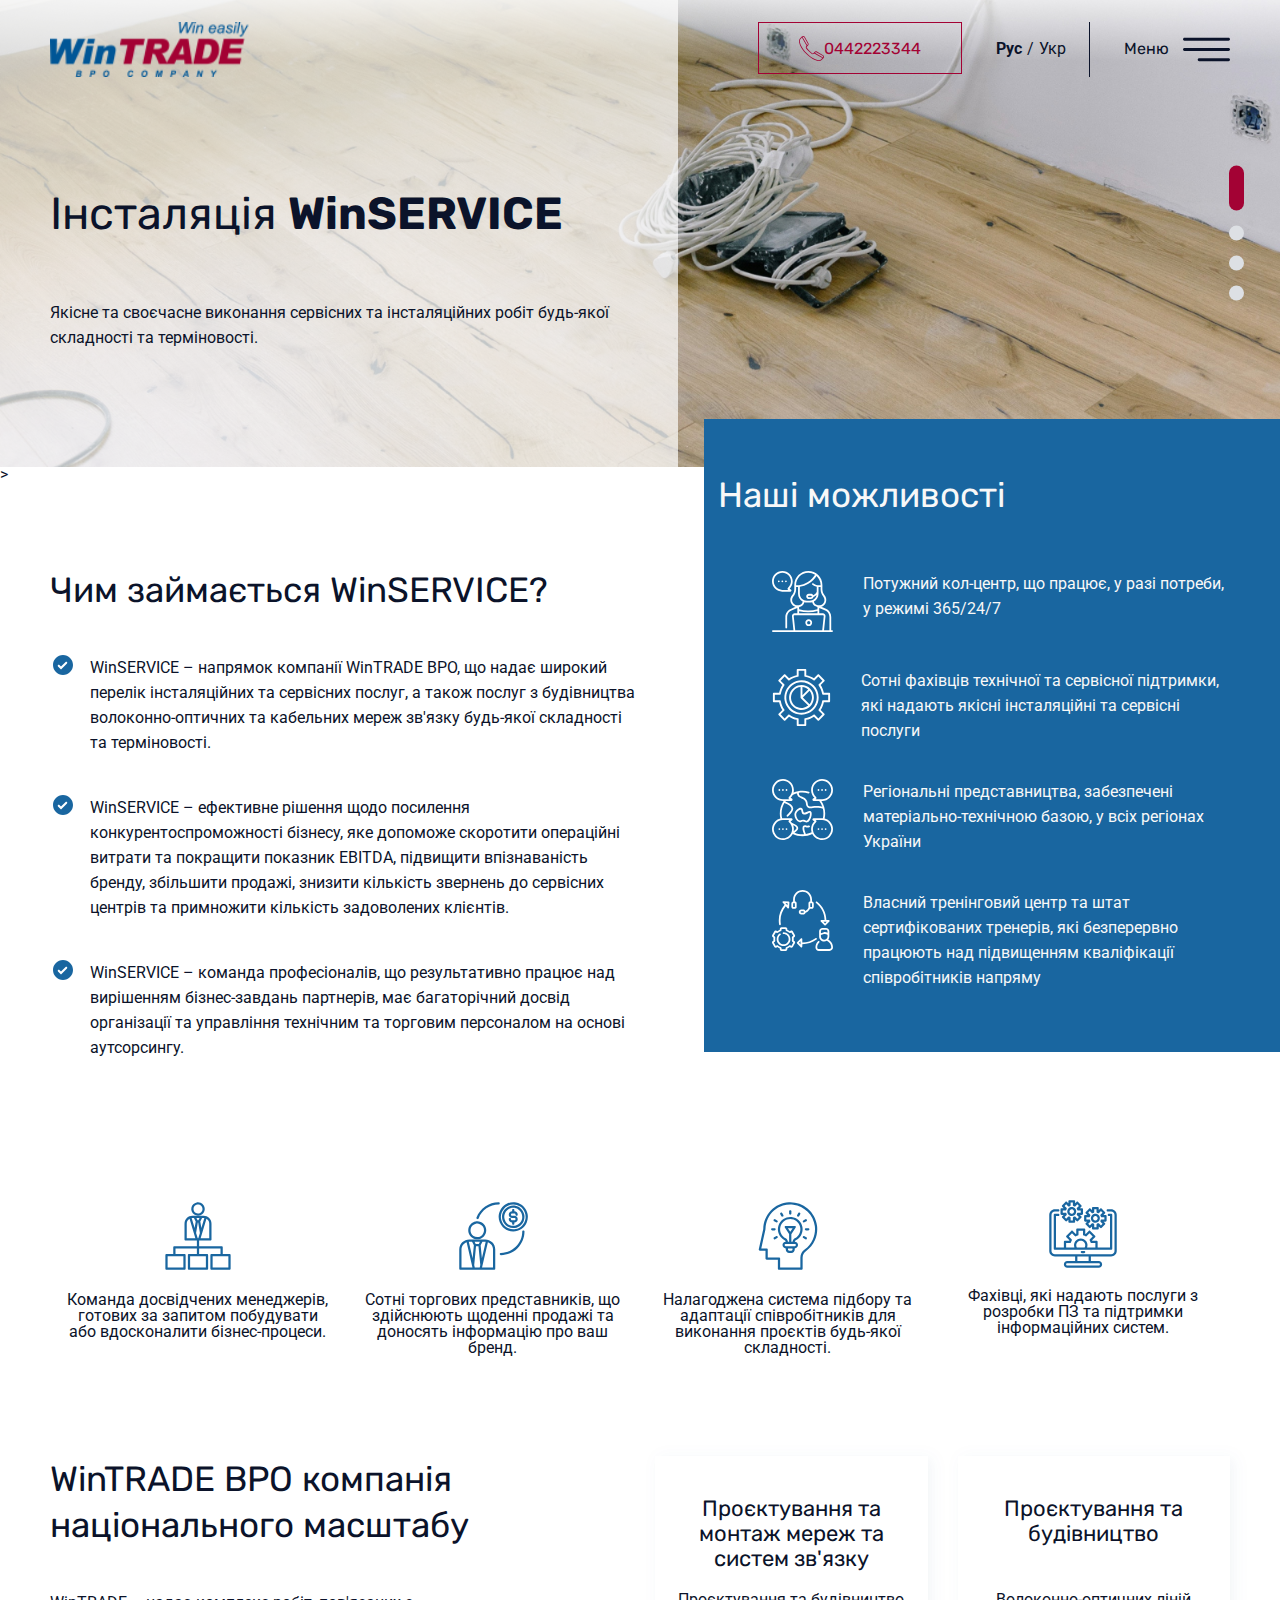
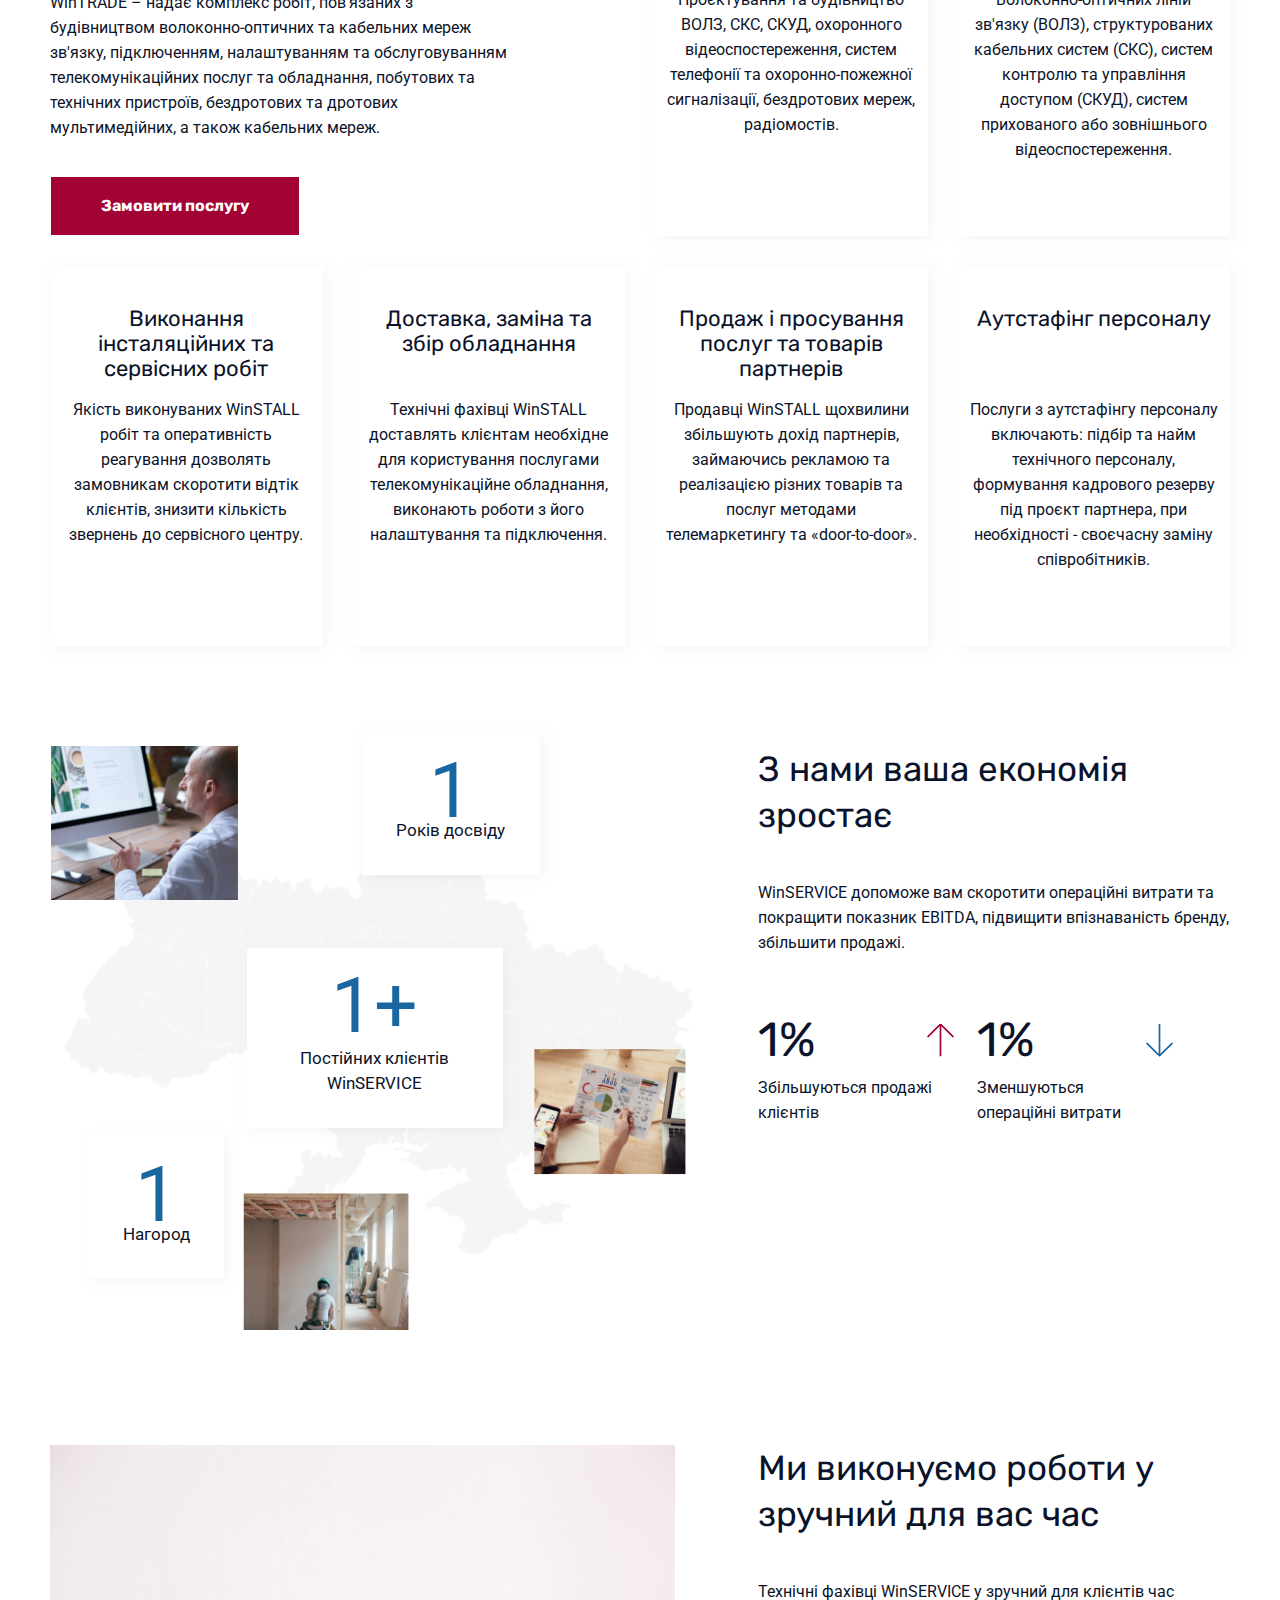
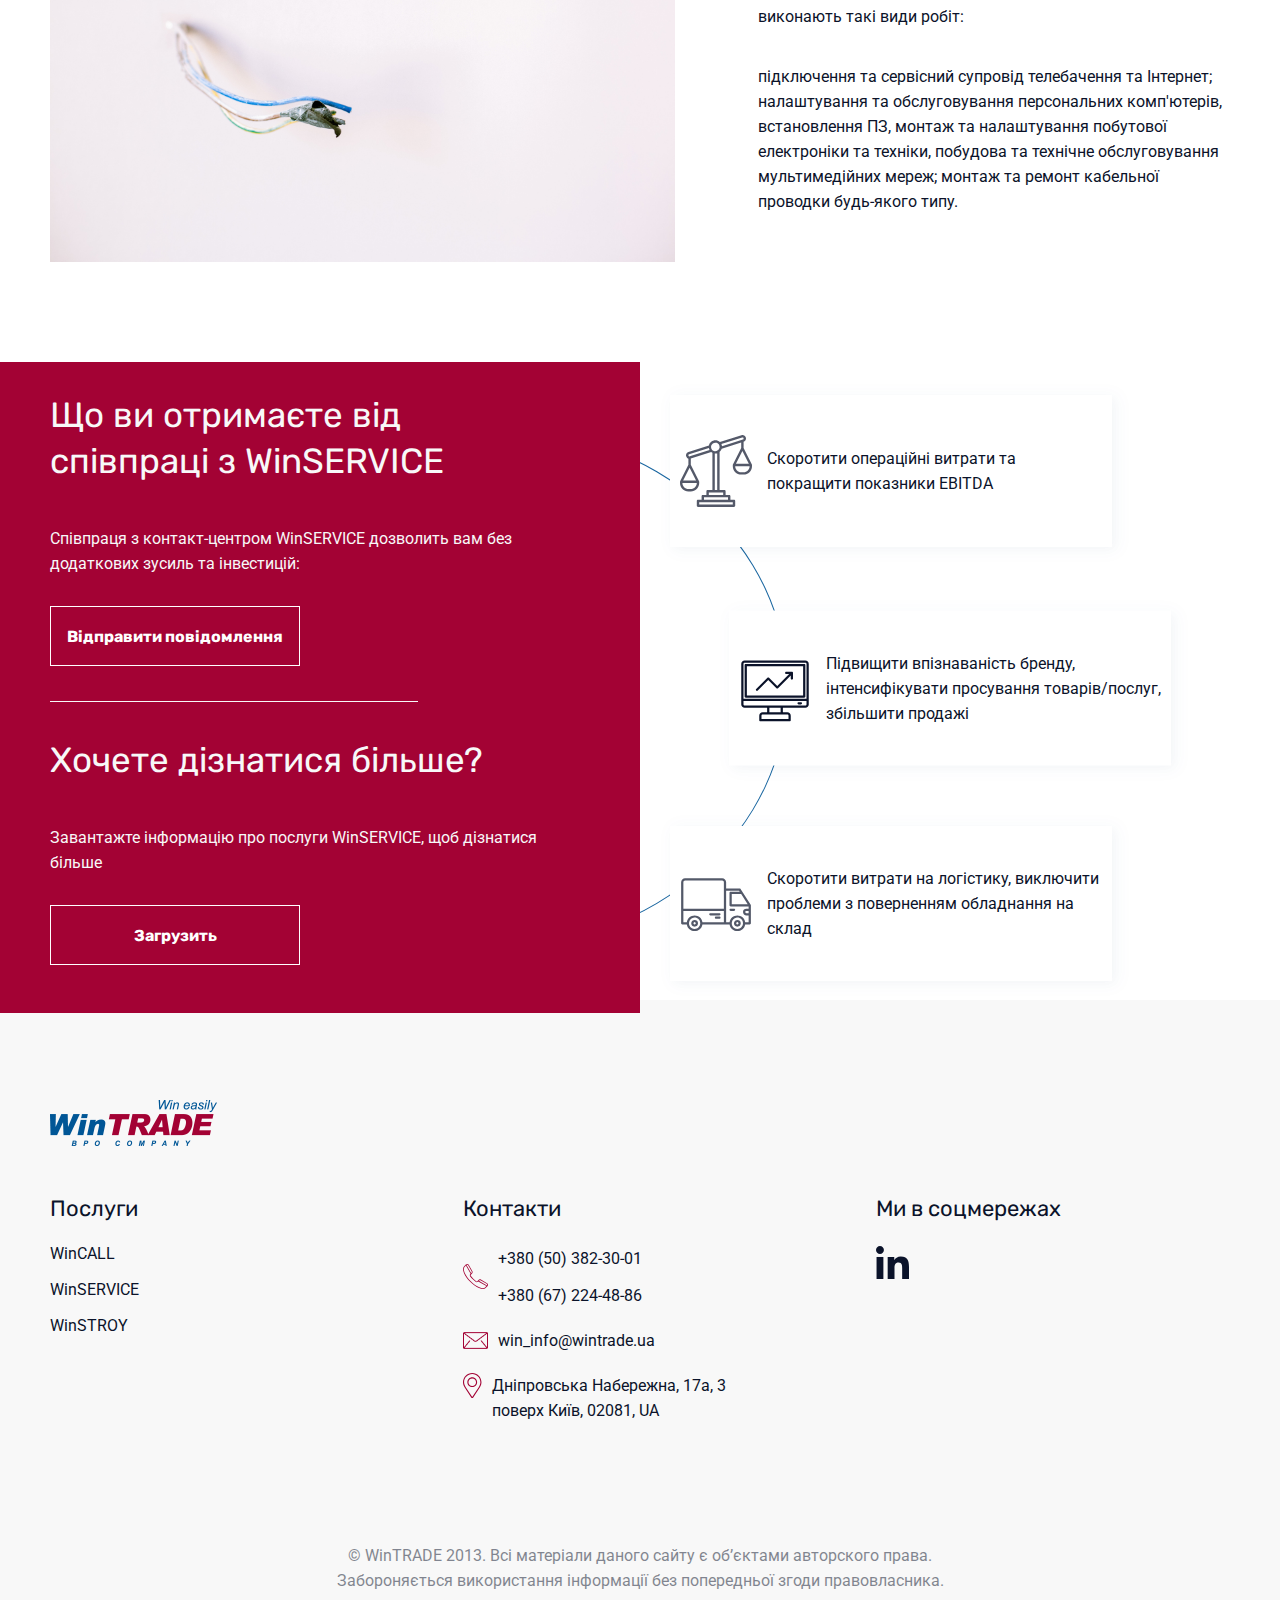
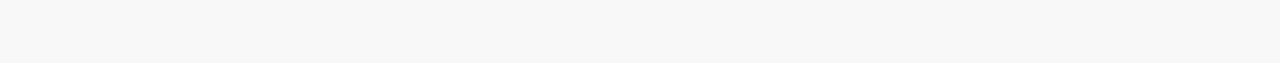
<file: win-service.html>
<!DOCTYPE html>
<html lang="ua">
<head>
  <meta charset="UTF-8">
  <meta http-equiv="X-UA-Compatible" content="IE=edge">
  <meta name="viewport" content="width=device-width, initial-scale=1.0">
  <link rel="stylesheet" href="../css/style.css">
  <link rel="preconnect" href="https://fonts.googleapis.com">
  <link rel="preconnect" href="https://fonts.gstatic.com" crossorigin>
  <link href="https://fonts.googleapis.com/css2?family=Rubik:wght@500;700&display=swap" rel="stylesheet">
  <link href="https://fonts.googleapis.com/css2?family=Roboto&display=swap" rel="stylesheet">
  <title>WinSERVICE</title>
</head>
<body>
  <header>
    <div class="header__container">
      <div class="logo">
        <a href="../">
          <img src="../img/logo-head.svg" alt="logo">
        </a>
      </div>
      <div class="header__right-block column__40 column">
        <a href="tel:+380442223344" class="phone-button">
          <img src="../img/phone.svg" alt="phone-img">
          <p class="phone-number">0442223344</p>
        </a>
        <div class="languages">
          <div id="ru" class="language active">Рус</div>
          <div class="separator">/</div>
          <div id="ua" class="language">Укр</div>
        </div>
        <div class="menu">
          <div class="menu-text">Меню</div>
          <div class="menu-burger"><img src="../img/menu.svg" alt="menu-burger"></div>
        </div>
      </div>
    </div>
    <div class="dropdown-menu">
      <div class="close"></div>
      <nav class="navigation">
        <a href="win-call.html">
          <h2>WinCALL</h2>
          <h3>Послуги кол-центру</h3>
        </a>
        <a href="win-service.html">
          <h2>WinSERVICE</h2>
          <h3>Інсталяції</h3>
        </a>
        <a href="win-stroy.html">
          <h2>WinSTROY</h2>
          <h3>Побудова телекомунікаційних мереж</h3>
        </a>
        <a href="contacts.html">
          <h2>Контакти</h2>
        </a>
        <a href="404.html">
          <h2>404</h2>
        </a>
        <a href="405.html">
          <h2>405</h2>
        </a>
        <a href="form.html">
          <h2>pop-up</h2>
        </a>
      </nav>
    </div>
  </header>
  <section class="wrapper">
    <div class="first-screen full-screen">
      <div class="first-screen__background-galery background-galery">
        <div class="background-galery__img-list">
          <div class="background-galery__img-item">
            <img class="background-galery__img" src="../img/winservice-img.jpg" alt="winservice-background">
          </div>
          <div class="background-galery__img-item">
            <img class="background-galery__img" src="../img/winservice-img.jpg" alt="winservice-background">
          </div>
          <div class="background-galery__img-item">
            <img class="background-galery__img" src="../img/winservice-img.jpg" alt="winservice-background">
          </div>
          <div class="background-galery__img-item">
            <img class="background-galery__img" src="../img/winservice-img.jpg" alt="winservice-background">
          </div>
        </div>
        <div class="background-galery__dots dots">
          <div class="dots__item dots__item-active"></div>
          <div class="dots__item"></div>
          <div class="dots__item"></div>
          <div class="dots__item"></div>
        </div>>
      </div>
      <div class="content__container">
        <div class="column__left column__51">
          <h1>Інсталяція <b>WinSERVICE</b></h1>
          <p>Якісне та своєчасне виконання сервісних та інсталяційних робіт будь-якої складності та терміновості.</p>
        </div>
      </div>
    </div>
    <div class="module-1">
      <div class="content__container">
        <div class="column__left column__50">
          <h2>Чим займається WinSERVICE?</h2>
          <ul>
            <li>WinSERVICE – напрямок компанії WinTRADE ВРО, що надає широкий перелік інсталяційних та сервісних послуг, а також послуг з будівництва волоконно-оптичних та кабельних мереж зв'язку будь-якої складності та терміновості.</li>
            <li>WinSERVICE – ефективне рішення щодо посилення конкурентоспроможності бізнесу, яке допоможе скоротити операційні витрати та покращити показник EBITDA, підвищити впізнаваність бренду, збільшити продажі, знизити кількість звернень до сервісних центрів та примножити кількість задоволених клієнтів.</li>
            <li>WinSERVICE – команда професіоналів, що результативно працює над вирішенням бізнес-завдань партнерів, має багаторічний досвід організації та управління технічним та торговим персоналом на основі аутсорсингу.</li>
          </ul>
        </div>
        <div class="column__right column__49 extra-menu">
          <h2>Наші можливості</h2>
          <ul>
            <li>
              <div class="extra-menu__img-block">
                <img src="../img/our-capabilities-1.svg" alt="our-capabilities-img">
              </div>
              <div class="extra-menu__text-block">
                <p>Потужний кол-центр, що працює, у разі потреби, у режимі 365/24/7</p>
              </div>
            </li>
            <li>
              <div class="extra-menu__img-block">
                <img src="../img/gear.svg" alt="our-capabilities-img">
              </div>
              <div class="extra-menu__text-block">
                <p>Сотні фахівців технічної та сервісної підтримки, які надають якісні інсталяційні та сервісні послуги</p>
              </div>
            </li>
            <li>
              <div class="extra-menu__img-block">
                <img src="../img/our-capabilities-3.svg" alt="our-capabilities-img">
              </div>
              <div class="extra-menu__text-block">
                <p>Регіональні представництва, забезпечені матеріально-технічною базою, у всіх регіонах України</p>
              </div>
            </li>
            <li>
              <div class="extra-menu__img-block">
                <img src="../img/our-capabilities-4.svg" alt="our-capabilities-img">
              </div>
              <div class="extra-menu__text-block">
                <p>Власний тренінговий центр та штат сертифікованих тренерів, які безперервно працюють над підвищенням кваліфікації співробітників напряму</p>
              </div>
            </li>
          </ul>
        </div>
      </div>
    </div>
    <div class="module-10">
      <div class="content__container">
        <div class="advantages">
          <div class="advantages__item">
            <div class="advantages__img">
              <img src="../img/management.svg" alt="management">
            </div>
            <div class="advantages__text">Команда досвідчених менеджерів, готових за запитом побудувати або вдосконалити бізнес-процеси.</div>
          </div>
          <div class="advantages__item">
            <div class="advantages__img">
              <img src="../img/businessman.svg" alt="businessman">
            </div>
            <div class="advantages__text">Сотні торгових представників, що здійснюють щоденні продажі та доносять інформацію про ваш бренд.</div>
          </div>
          <div class="advantages__item">
            <div class="advantages__img">
              <img src="../img/idea.svg" alt="idea">
            </div>
            <div class="advantages__text">Налагоджена система підбору та адаптації співробітників для виконання проєктів будь-якої складності.</div>
          </div>
          <div class="advantages__item">
            <div class="advantages__img">
              <img src="../img/monitor-setting.svg" alt="monitor-setting">
            </div>
            <div class="advantages__text">Фахівці, які надають послуги з розробки ПЗ та підтримки інформаційних систем.</div>
          </div>
        </div>
      </div>
    </div>
    <div class="module-8">
      <div class="content__container">
        <div class="module__title">
          <h2>WinTRADE ВРО компанія національного масштабу</h2>
          <p>WinTRADE – надає комплекс робіт, пов'язаних з будівництвом волоконно-оптичних та кабельних мереж зв'язку, підключенням, налаштуванням та обслуговуванням телекомунікаційних послуг та обладнання, побутових та технічних пристроїв, бездротових та дротових мультимедійних, а також кабельних мереж.</p>
          <button class="button order-service">Замовити послугу</button>
        </div> 
        <div class="service__cart">
          <h3 class="service__title">Проєктування та монтаж мереж та систем зв'язку</h3>
          <p>Проєктування та будівництво ВОЛЗ, СКС, СКУД, охоронного відеоспостереження, систем телефонії та охоронно-пожежної сигналізації, бездротових мереж, радіомостів.</p>
        </div>
        <div class="service__cart">
          <h3 class="service__title">Проєктування та будівництво</h3>
          <p>Волоконно-оптичних ліній зв'язку (ВОЛЗ), структурованих кабельних систем (СКС), систем контролю та управління доступом (СКУД), систем прихованого або зовнішнього відеоспостереження.</p>
        </div>
        <div class="service__cart">
          <h3 class="service__title">Виконання інсталяційних та сервісних робіт</h3>
          <p>Якість виконуваних WinSTALL робіт та оперативність реагування дозволять замовникам скоротити відтік клієнтів, знизити кількість звернень до сервісного центру.</p>
        </div>
        <div class="service__cart">
          <h3 class="service__title">Доставка, заміна та збір обладнання</h3>
          <p>Технічні фахівці WinSTALL доставлять клієнтам необхідне для користування послугами телекомунікаційне обладнання, виконають роботи з його налаштування та підключення.</p>
        </div>
        <div class="service__cart">
          <h3 class="service__title">Продаж і просування послуг та товарів партнерів</h3>
          <p>Продавці WinSTALL щохвилини збільшують дохід партнерів, займаючись рекламою та реалізацією різних товарів та послуг методами телемаркетингу та «door-to-door».</p>
        </div>
        <div class="service__cart">
          <h3 class="service__title">Аутстафінг персоналу</h3>
          <p>Послуги з аутстафінгу персоналу включають: підбір та найм технічного персоналу, формування кадрового резерву під проєкт партнера, при необхідності - своєчасну заміну співробітників.</p>
        </div>
        <div class="service__cart-list-mobile">
          <div class="service__cart-mobile">
            <h3 class="service__title">Проєктування та монтаж мереж та систем зв'язку</h3>
            <p>Проєктування та будівництво ВОЛЗ, СКС, СКУД, охоронного відеоспостереження, систем телефонії та охоронно-пожежної сигналізації, бездротових мереж, радіомостів.</p>
          </div>
          <div class="service__cart-mobile">
            <h3 class="service__title">Проєктування та будівництво</h3>
            <p>Волоконно-оптических линий связи (ВОЛС), структурированных кабельных систем (СКС), систем контроля и управления доступом (СКУД), истем скрытого или внешнего видеонаблюдения.</p>
          </div>
          <div class="service__cart-mobile">
            <h3 class="service__title">Виконання інсталяційних та сервісних робіт</h3>
            <p>Качество выполняемых WinSTALL работ и оперативность реагирования позволят заказчикам сократить отток клиентов, снизить количество обращений в сервисный центр.</p>
          </div>
          <div class="service__cart-mobile">
            <h3 class="service__title">Доставка, заміна та збір обладнання</h3>
            <p>Технические специалисты WinSTALL доставят клиентам необходимое для пользования услугами телекоммуникационное оборудование, выполнят работы по его настройке и подключению.</p>
          </div>
          <div class="service__cart-mobile">
            <h3 class="service__title">Продаж і просування послуг та товарів партнерів</h3>
            <p>Продавцы WinSTALL ежеминутно увеличивают доход партнеров, занимаясь рекламой и реализацией различных товаров и услуг методами телемаркетинга и «от двери до двери» (door-to-door).</p>
          </div>
          <div class="service__cart-mobile">
            <h3 class="service__title">Аутстафінг персоналу</h3>
            <p>Услуги по аутстаффингу персонала включают в себя:  подбор и найм технического персонала, формирование кадрового резерва под проект партнера, при необходимости - своевременную замену сотрудников.</p>
          </div>
          <div class="scroll__block">
            <div class="dots dots__horizontal">
              <div class="dots__item dots__item-active"></div>
              <div class="dots__item"></div>
              <div class="dots__item"></div>
            </div>
          </div>
        </div>
        <button class="button order-service">Замовити послугу</button>
      </div>
    </div>
    <div class="module-11">
      <div class="content__container">
        <div class="column__left column__55">
          <div class="maps__block">
            <div class="maps__img-block">
              <div class="maps__img-bacground">
                <img src="../img/maps-and-img.png" alt="maps Ukraine">
              </div>
            </div>
            <div class="maps__text-block animation-numbers">
              <div class="maps__text-item maps__text-center-top item">
                <div class="interest">
                  <div class="interest__value" value="14"><span>1</span></div>
                </div>
                <p>Років досвіду</p>
              </div>
              <div class="maps__text-item maps__text-center-center">
                <div class="interest">
                  <div class="interest__value" value="30"><span>1</span>+</div>
                </div>
                <p>Постійних клієнтів WinSERVICE</p>
              </div>
              <div class="maps__text-item maps__text-left-botton">
                <div class="interest">
                  <div class="interest__value" value="12"><span>1</span></div>
                </div>
                <p>Нагород</p>
              </div>
            </div>
          </div>
        </div>
        <div class="column__right column__40">
          <h2>З нами ваша економія зростає</h2>
          <p>WinSERVICE допоможе вам скоротити операційні витрати та покращити показник EBITDA, підвищити впізнаваність бренду, збільшити продажі.</p>
          <div class="savings-growing__block animation-numbers">
            <div class="item savings-growing__item savings-growing__item-top">
              <div class="interest">
                <div class="interest__value" value="27"><span>1</span>%</div>
              </div>
              <p>Збільшуються продажі клієнтів</p>
            </div>
            <div class="item savings-growing__item savings-growing__item-bottom">
              <div class="interest">
                <div class="interest__value" value="38"><span>1</span>%</div>
              </div>
              <p>Зменшуються операційні витрати</p>
            </div>
          </div>
        </div>
      </div>
    </div>
    <div class="module-2">
      <div class="content__container">
        <div class="column__left column__53">
          <img src="../img/winservice-4.jpg" alt="">
        </div>
        <div class="column__right column__40">
          <h2>Ми виконуємо роботи у зручний для вас час</h2>
          <p>Технічні фахівці WinSERVICE у зручний для клієнтів час виконають такі види робіт:</p>
          <p>підключення та сервісний супровід телебачення та Інтернет; налаштування та обслуговування персональних комп'ютерів, встановлення ПЗ, монтаж та налаштування побутової електроніки та техніки, побудова та технічне обслуговування мультимедійних мереж; монтаж та ремонт кабельної проводки будь-якого типу.</p>
        </div>
      </div>
    </div>
    <div class="module-9">
      <div class="content__container">
        <div class="column__top">
            <h2>Що ви отримаєте від співпраці з WinSERVICE</h2>
            <p>Співпраця з контакт-центром WinSERVICE дозволить вам без додаткових зусиль та інвестицій:</p>
            <button class="button send-massage">Відправити повідомлення</button>
            <div class="line"></div>
        </div>
        <div class="column__bottom">
            <h2>Хочете дізнатися більше?</h2>
            <p>Завантажте інформацію про послуги WinSERVICE, щоб дізнатися більше</p>
            <button class="button download">Загрузить</button>
        </div>
        <div class="half-ring__block">
          <div class="half-ring__item">
            <div class="half-ring__img">
              <img src="../img/balance.svg" alt="balance">
            </div>
            <div class="half-ring__text">
              <p>Скоротити операційні витрати та покращити показники EBITDA</p>
            </div>
          </div>
          <div class="half-ring__item">
            <div class="half-ring__img">
              <img src="../img/computer-monitor.svg" alt="computer-monitor">
            </div>
            <div class="half-ring__text">
              <p>Підвищити впізнаваність бренду, інтенсифікувати просування товарів/послуг, збільшити продажі</p>
            </div>
          </div>
          <div class="half-ring__item">
            <div class="half-ring__img">
              <img src="../img/truck.svg" alt="truck">
            </div>
            <div class="half-ring__text">
              <p>Скоротити витрати на логістику, виключити проблеми з поверненням обладнання на склад</p>
            </div>
          </div>
        </div>
      </div>
    </div>
  </section>
  <footer>
    <div class="footer__container">
      <div class="column__25">
        <img src="/img/logo-head.svg" alt="logo">
      </div>
      <div class="column__25">
        <h3>Послуги</h3>
        <ul>
          <li><a href="html/win-call.html">WinCALL</a></li>
          <li><a href="html/win-service.html">WinSERVICE</a></li>
          <li><a href="html/win-stroy.html">WinSTROY</a></li>
        </ul>
      </div>
      <div class="column__25">
        <h3>Контакти</h3>
        <div class="phone__block">
          <img src="/img/phone.svg" alt="phone">
          <div class="phone__numbers">
            <a href="tel:+380503823001">+380 (50) 382-30-01</a>
            <a href="tel:+380672244886">+380 (67) 224-48-86</a>
          </div>
        </div>
        <div class="email__block">
          <img src="/img/mail.png" alt="mail">
          <a href="mailto:win_info@wintrade.ua">win_info@wintrade.ua</a>
        </div>
        <div class="address">
          <img src="/img/location.svg" alt="adress">
          <p>Дніпровська Набережна, 17а, 3 поверх Київ, 02081, UA</p>
        </div>
      </div>
      <div class="column__25">
        <h3>Ми в соцмережах</h3>
        <a href="#">
          <img src="/img/linkedin.svg" alt="linkedin">
        </a>
      </div>
    </div>
    <p>© WinTRADE 2013. Всі матеріали даного сайту є обʼєктами авторского права. <br>Забороняється використання інформації без попередньої згоди правовласника.</p>
  </footer>
  <script src="../js/jquary.js"></script>
  <script src="../js/main.js"></script>
</body>
</html>
</file>
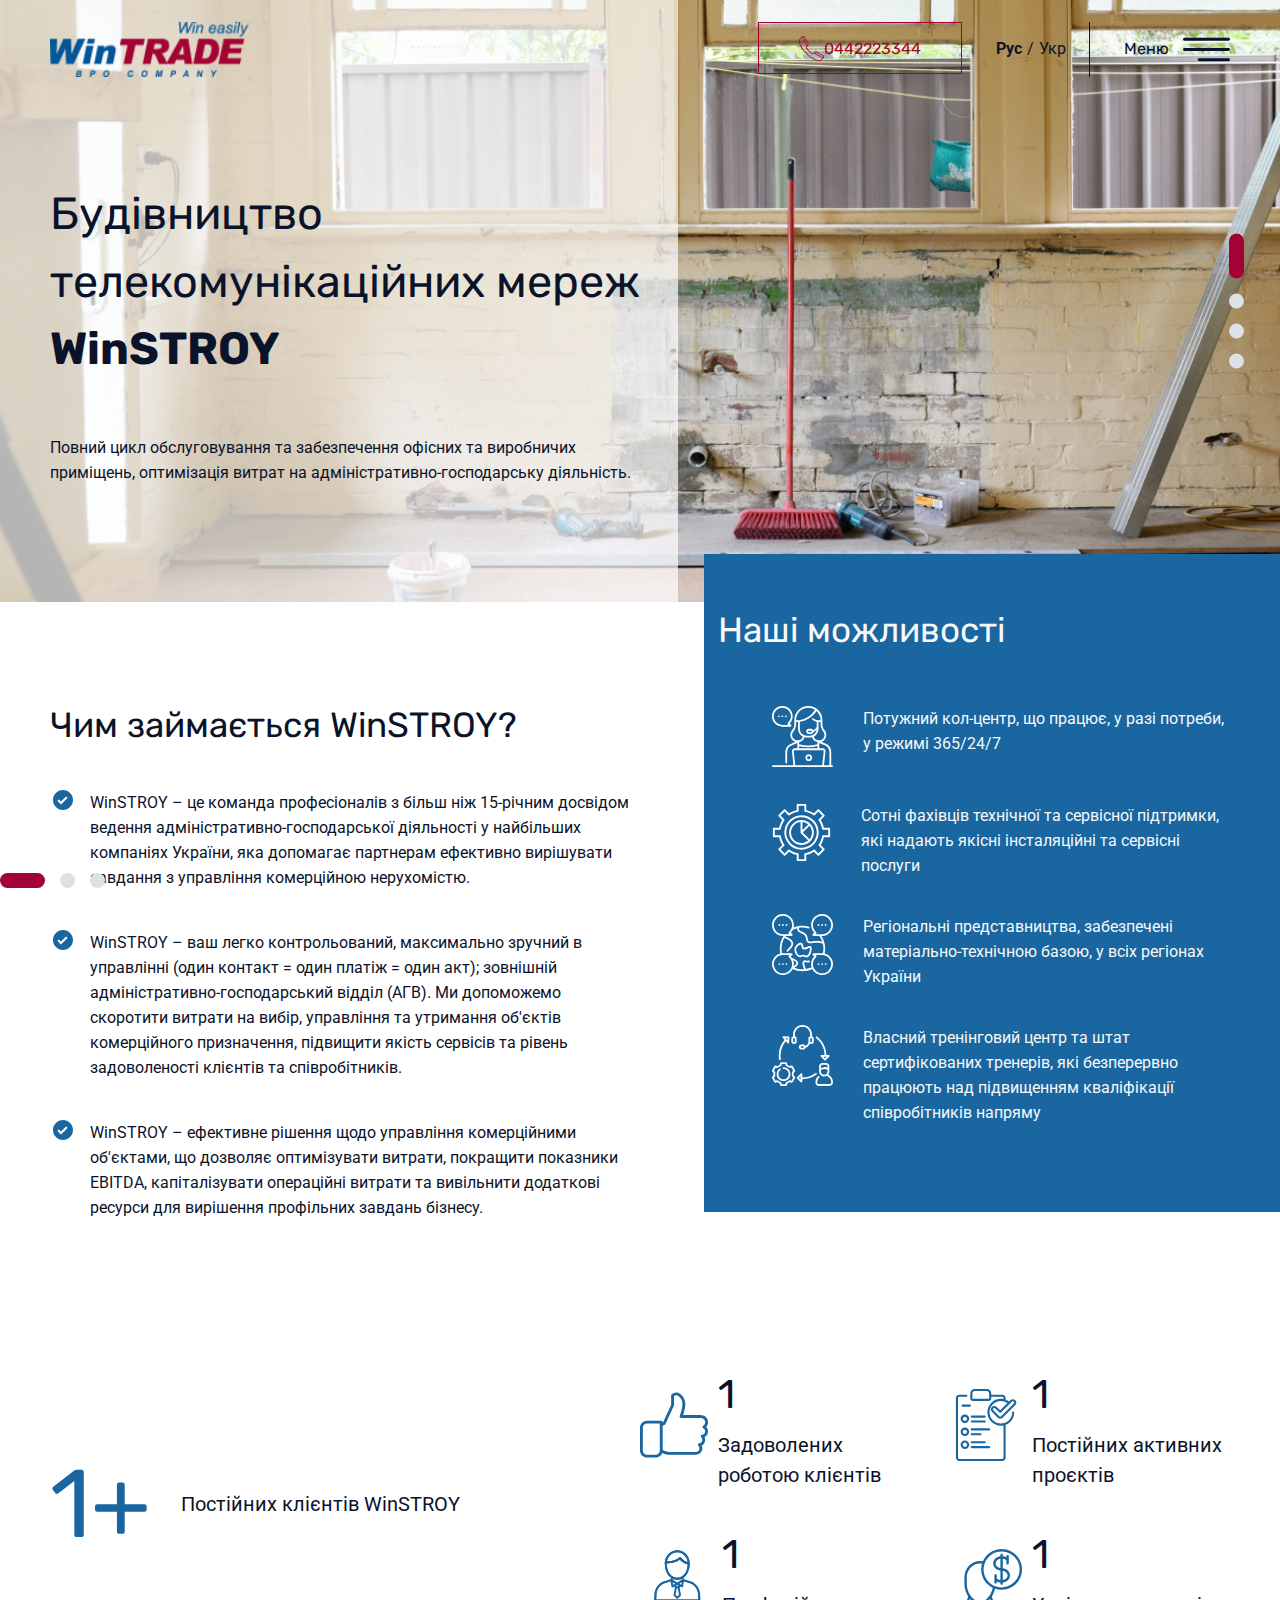
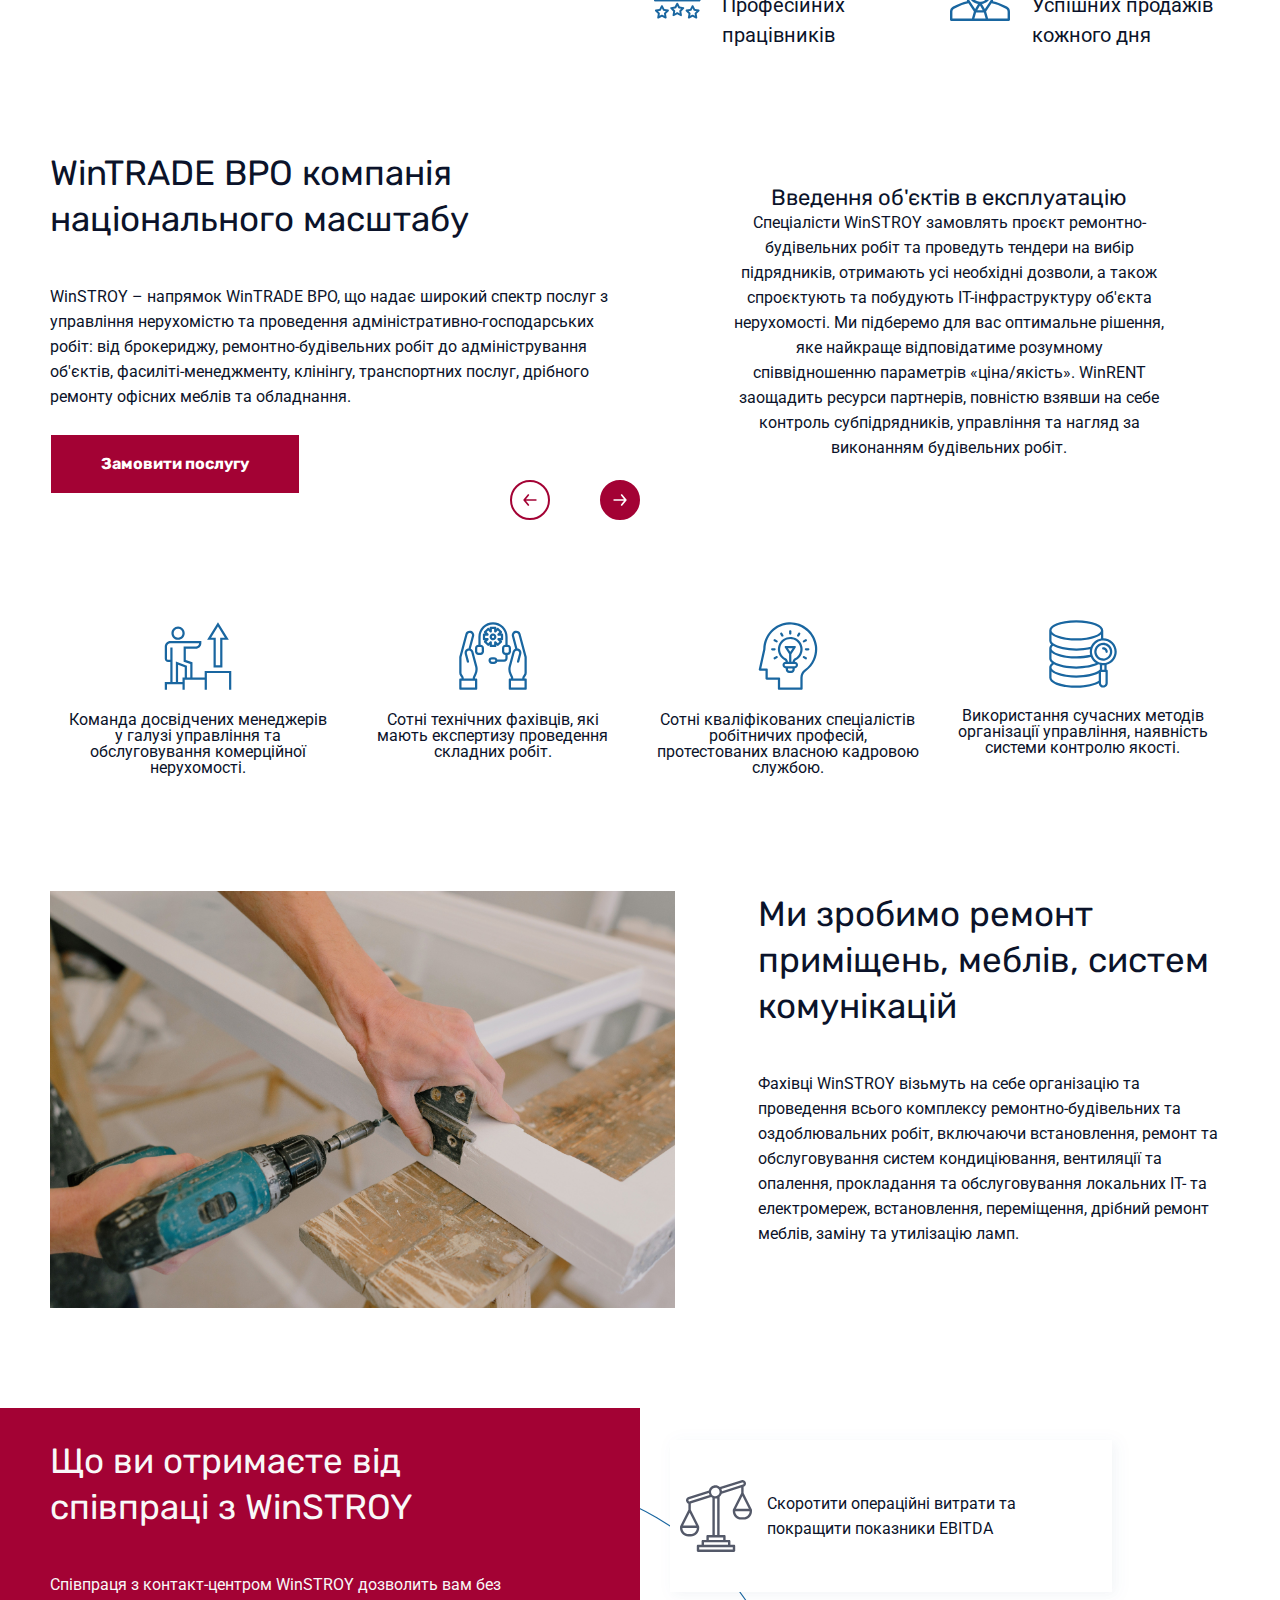
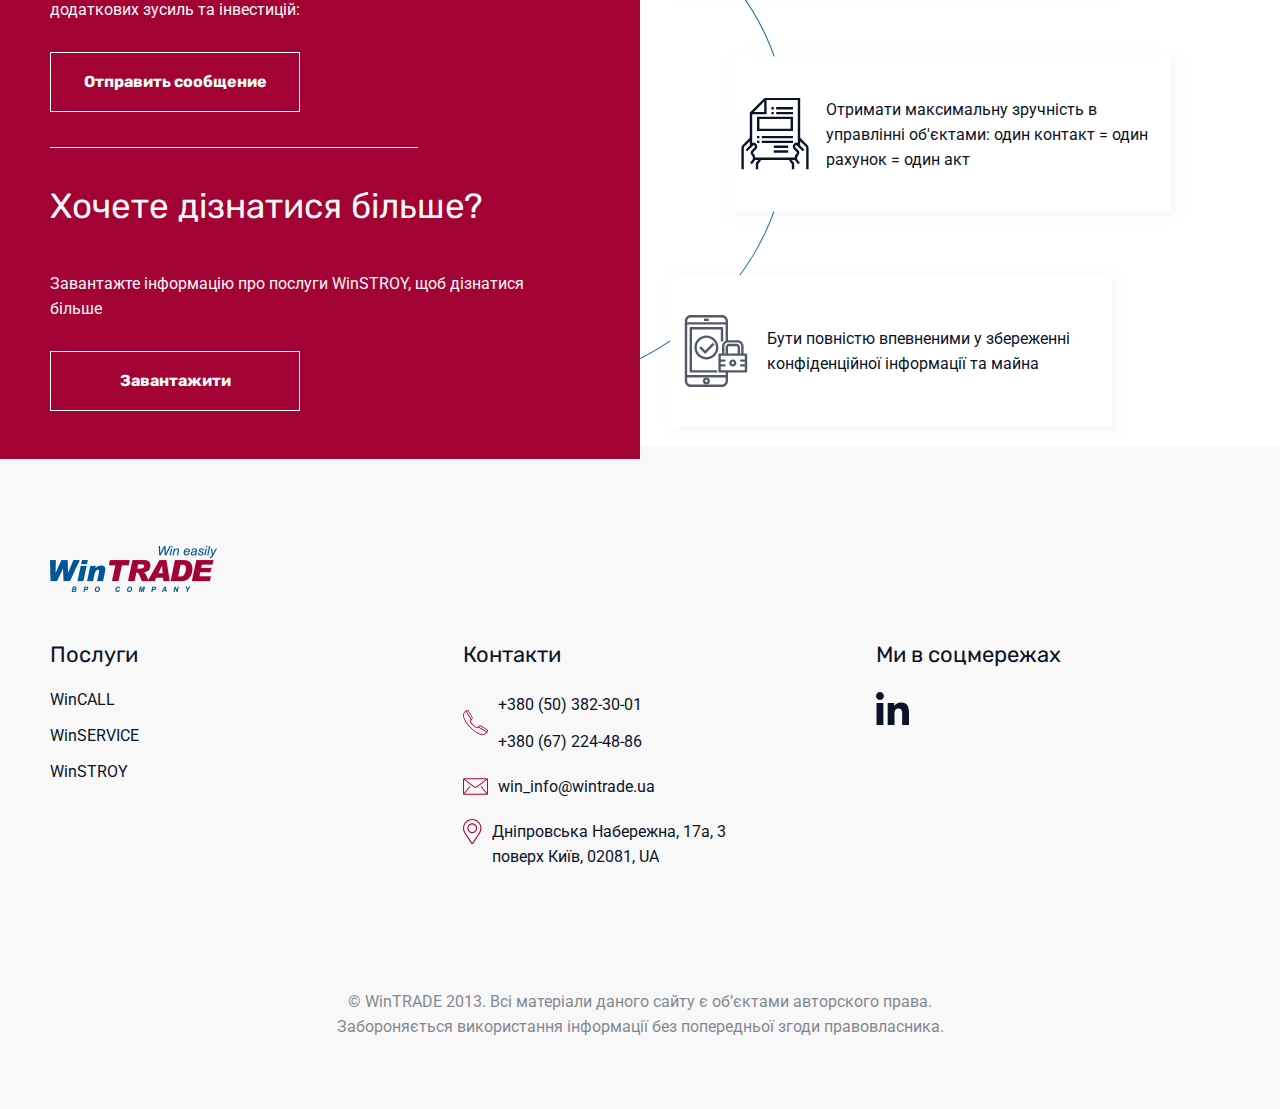
<file: win-stroy.html>
<!DOCTYPE html>
<html lang="ua">
<head>
  <meta charset="UTF-8">
  <meta http-equiv="X-UA-Compatible" content="IE=edge">
  <meta name="viewport" content="width=device-width, initial-scale=1.0">
  <link rel="stylesheet" href="../css/style.css">
  <link rel="preconnect" href="https://fonts.googleapis.com">
  <link rel="preconnect" href="https://fonts.gstatic.com" crossorigin>
  <link href="https://fonts.googleapis.com/css2?family=Rubik:wght@500;700&display=swap" rel="stylesheet">
  <link href="https://fonts.googleapis.com/css2?family=Roboto&display=swap" rel="stylesheet">
  <title>WinSTROY</title>
</head>
<body>
  <header>
    <div class="header__container">
      <div class="logo">
        <a href="../">
          <img src="../img/logo-head.svg" alt="logo">
        </a>
      </div>
      <div class="header__right-block column__40 column">
        <a href="tel:+380442223344" class="phone-button">
          <img src="../img/phone.svg" alt="phone-img">
          <p class="phone-number">0442223344</p>
        </a>
        <div class="languages">
          <div id="ru" class="language active">Рус</div>
          <div class="separator">/</div>
          <div id="ua" class="language">Укр</div>
        </div>
        <div class="menu">
          <div class="menu-text">Меню</div>
          <div class="menu-burger"><img src="../img/menu.svg" alt="menu-burger"></div>
        </div>
      </div>
    </div>
    <div class="dropdown-menu">
      <div class="close"></div>
      <nav class="navigation">
        <a href="win-call.html">
          <h2>WinCALL</h2>
          <h3>Послуги кол-центру</h3>
        </a>
        <a href="win-service.html">
          <h2>WinSERVICE</h2>
          <h3>Інсталяції</h3>
        </a>
        <a href="win-stroy.html">
          <h2>WinSTROY</h2>
          <h3>Побудова телекомунікаційних мереж</h3>
        </a>
        <a href="contacts.html">
          <h2>Контакти</h2>
        </a>
        <a href="404.html">
          <h2>404</h2>
        </a>
        <a href="405.html">
          <h2>405</h2>
        </a>
        <a href="form.html">
          <h2>pop-up</h2>
        </a>
      </nav>
    </div>
  </header>
  <section class="wrapper">
    <div class="first-screen full-screen">
      <div class="first-screen__background-galery background-galery">
        <div class="background-galery__img-list">
          <div class="background-galery__img-item">
            <img class="background-galery__img" src="../img/winstroy-img.jpg" alt="winstroy-background">
          </div>
          <div class="background-galery__img-item">
            <img class="background-galery__img" src="../img/winstroy-img.jpg" alt="winstroy-background">
          </div>
          <div class="background-galery__img-item">
            <img class="background-galery__img" src="../img/winstroy-img.jpg" alt="winstroy-background">
          </div>
          <div class="background-galery__img-item">
            <img class="background-galery__img" src="../img/winstroy-img.jpg" alt="winstroy-background">
          </div>
        </div>
        <div class="background-galery__dots dots">
          <div class="dots__item dots__item-active"></div>
          <div class="dots__item"></div>
          <div class="dots__item"></div>
          <div class="dots__item"></div>
        </div>
      </div>
      <div class="content__container">
        <div class="column__left column__51">
          <h1>Будівництво телекомунікаційних мереж <b>WinSTROY</b></h1>
          <p>Повний цикл обслуговування та забезпечення офісних та виробничих приміщень, оптимізація витрат на адміністративно-господарську діяльність.</p>
        </div>
      </div>
    </div>
    <div class="module-1">
      <div class="content__container">
        <div class="column__left column__50">
          <h2>Чим займається WinSTROY?</h2>
          <ul>
            <li>WinSTROY – це команда професіоналів з більш ніж 15-річним досвідом ведення адміністративно-господарської діяльності у найбільших компаніях України, яка допомагає партнерам ефективно вирішувати завдання з управління комерційною нерухомістю.</li>
            <li>WinSTROY – ваш легко контрольований, максимально зручний в управлінні (один контакт = один платіж = один акт); зовнішній адміністративно-господарський відділ (АГВ). Ми допоможемо скоротити витрати на вибір, управління та утримання об'єктів комерційного призначення, підвищити якість сервісів та рівень задоволеності клієнтів та співробітників.</li>
            <li>WinSTROY – ефективне рішення щодо управління комерційними об'єктами, що дозволяє оптимізувати витрати, покращити показники EBITDA, капіталізувати операційні витрати та вивільнити додаткові ресурси для вирішення профільних завдань бізнесу.</li>
          </ul>
        </div>
        <div class="column__right column__49 extra-menu">
          <h2>Наші можливості</h2>
          <ul>
            <li>
              <div class="extra-menu__img-block">
                <img src="../img/our-capabilities-1.svg" alt="our-capabilities-img">
              </div>
              <div class="extra-menu__text-block">
                <p>Потужний кол-центр, що працює, у разі потреби, у режимі 365/24/7</p>
              </div>
            </li>
            <li>
              <div class="extra-menu__img-block">
                <img src="../img/gear.svg" alt="our-capabilities-img">
              </div>
              <div class="extra-menu__text-block">
                <p>Сотні фахівців технічної та сервісної підтримки, які надають якісні інсталяційні та сервісні послуги</p>
              </div>
            </li>
            <li>
              <div class="extra-menu__img-block">
                <img src="../img/our-capabilities-3.svg" alt="our-capabilities-img">
              </div>
              <div class="extra-menu__text-block">
                <p>Регіональні представництва, забезпечені матеріально-технічною базою, у всіх регіонах України</p>
              </div>
            </li>
            <li>
              <div class="extra-menu__img-block">
                <img src="../img/our-capabilities-4.svg" alt="our-capabilities-img">
              </div>
              <div class="extra-menu__text-block">
                <p>Власний тренінговий центр та штат сертифікованих тренерів, які безперервно працюють над підвищенням кваліфікації співробітників напряму</p>
              </div>
            </li>
          </ul>
        </div>
      </div>
    </div>
    <div class="module-13">
      <div class="content__container">
        <div class="column__left column__50 animation-numbers">
          <div class="item">
            <div class="interest">
              <div class="interest__value" value="30"><span>1</span>+</div>
            </div>
            <p>Постійних клієнтів WinSTROY</p>
          </div>
        </div>
        <div class="column__right column__50 animation-numbers">
          <div class="item">
            <div class="item__img">
              <img src="../img/like.svg" alt="like">
            </div>
            <div class="interest">
              <div class="interest__value" value="2300"><span>1</span></div>
            </div>
            <p>Задоволених роботою клієнтів</p>
          </div>
          <div class="item">
            <div class="item__img">
              <img src="../img/briefing.svg" alt="briefing">
            </div>
            <div class="interest">
              <div class="interest__value" value="278"><span>1</span></div>
            </div>
            <p>Постійних активних проєктів</p>
          </div>
          <div class="item center">
            <div class="interest">
              <div class="interest__value" value="30"><span>1</span>+</div>
            </div>
            <p>Постійних клієнтів WinSTROY</p>
          </div>
          <div class="item">
            <div class="item__img">
              <img src="../img/rating.svg" alt="rating">
            </div>
            <div class="interest">
              <div class="interest__value" value="630"><span>1</span></div>
            </div>
            <p>Професійних працівників</p>
          </div>
          <div class="item">
            <div class="item__img">
              <img src="../img/salesman.svg" alt="salesman">
            </div>
            <div class="interest">
              <div class="interest__value" value="85"><span>1</span></div>
            </div>
            <p>Успішних продажів кожного дня</p>
          </div>
        </div>
      </div>
    </div>
    <div class="module-12">
      <div class="content__container">
        <div class="column__left column__50">
          <h2>WinTRADE ВРО компанія національного масштабу</h2>
          <p>WinSTROY – напрямок WinTRADE BPO, що надає широкий спектр послуг з управління нерухомістю та проведення адміністративно-господарських робіт: від брокериджу, ремонтно-будівельних робіт до адміністрування об'єктів, фасиліті-менеджменту, клінінгу, транспортних послуг, дрібного ремонту офісних меблів та обладнання.</p>
          <button class="button order-service">Замовити послугу</button>
          <div class="scroll__block">
            <div class="arrow__block">
              <div class="arrow__left"></div>
              <div class="arrow__right arrow__active"></div>
            </div>
          </div>
        </div>
        <div class="column__right column__50">
          <div class="scroll__list-block order-list">
            <div class="order-list__item">
              <div class="order-list__title">
                <h3>Введення об'єктів в експлуатацію</h3>
              </div>
              <div class="order-list__text">
                <p>Спеціалісти WinSTROY замовлять проєкт ремонтно-будівельних робіт та проведуть тендери на вибір підрядників, отримають усі необхідні дозволи, а також спроєктують та побудують ІТ-інфраструктуру об'єкта нерухомості. Ми підберемо для вас оптимальне рішення, яке найкраще відповідатиме розумному співвідношенню параметрів «ціна/якість». WinRENT заощадить ресурси партнерів, повністю взявши на себе контроль субпідрядників, управління та нагляд за виконанням будівельних робіт.</p>
              </div>
            </div>
            <div class="order-list__item">
              <div class="order-list__title">
                <h3>Введення об'єктів в експлуатацію</h3>
              </div>
              <div class="order-list__text">
                <p>Cпециалисты WinSTROY закажут проект ремонтно-строительных работ и проведут тендеры по выбору подрядчиков, получат все необходимые разрешения, а также спроектируют и построят ИТ-инфраструктуру объекта недвижимости. Мы подберем для вас оптимальное решение, которое будет наилучшим образом соответствовать разумному соотношению параметров «цена/качество». WinRENT сэкономит ресурсы партнеров, полностью взяв на себя контроль субподрядчиков, управление и надзор за выполнением строительных работ.</p>
              </div>
            </div>
          </div>
          <div class="scroll__block">
            <div class="dots dots__horizontal">
              <div class="dots__item dots__item-active"></div>
              <div class="dots__item"></div>
              <div class="dots__item"></div>
            </div>
          </div>
        </div>
      </div>
    </div>
    <div class="module-10">
      <div class="content__container">
        <div class="advantages">
          <div class="advantages__item">
            <div class="advantages__img">
              <img src="../img/goal.svg" alt="goal">
            </div>
            <div class="advantages__text">Команда досвідчених менеджерів у галузі управління та обслуговування комерційної нерухомості.</div>
          </div>
          <div class="advantages__item">
            <div class="advantages__img">
              <img src="../img/support.svg" alt="support">
            </div>
            <div class="advantages__text">Сотні технічних фахівців, які мають експертизу проведення складних робіт.</div>
          </div>
          <div class="advantages__item">
            <div class="advantages__img">
              <img src="../img/idea.svg" alt="idea">
            </div>
            <div class="advantages__text">Сотні кваліфікованих спеціалістів робітничих професій, протестованих власною кадровою службою.</div>
          </div>
          <div class="advantages__item">
            <div class="advantages__img">
              <img src="../img/analysis-database.svg" alt="analysis-database">
            </div>
            <div class="advantages__text">Використання сучасних методів організації управління, наявність системи контролю якості.</div>
          </div>
        </div>
      </div>
    </div>
    <div class="module-2">
      <div class="content__container">
        <div class="column__left column__53">
          <img src="../img/winstroy-1.jpg" alt="">
        </div>
        <div class="column__right column__40">
          <h2>Ми зробимо ремонт приміщень, меблів, систем комунікацій</h2>
          <p>Фахівці WinSTROY візьмуть на себе організацію та проведення всього комплексу ремонтно-будівельних та оздоблювальних робіт, включаючи встановлення, ремонт та обслуговування систем кондиціювання, вентиляції та опалення, прокладання та обслуговування локальних IT- та електромереж, встановлення, переміщення, дрібний ремонт меблів, заміну та утилізацію ламп.</p>
        </div>
      </div>
    </div>
    <div class="module-9">
      <div class="content__container">
        <div class="column__top">
            <h2>Що ви отримаєте від співпраці з WinSTROY</h2>
            <p>Співпраця з контакт-центром WinSTROY дозволить вам без додаткових зусиль та інвестицій:</p>
            <button class="button send-massage">Отправить сообщение</button>
            <div class="line"></div>
        </div>
        <div class="column__bottom">
            <h2>Хочете дізнатися більше?</h2>
            <p>Завантажте інформацію про послуги WinSTROY, щоб дізнатися більше</p>
            <button class="button download">Завантажити</button>
        </div>
        <div class="half-ring__block">
          <div class="half-ring__item">
            <div class="half-ring__img">
              <img src="../img/balance.svg" alt="balance">
            </div>
            <div class="half-ring__text">
              <p>Скоротити операційні витрати та покращити показники EBITDA</p>
            </div>
          </div>
          <div class="half-ring__item">
            <div class="half-ring__img">
              <img src="../img/archive.svg" alt="archive">
            </div>
            <div class="half-ring__text">
              <p>Отримати максимальну зручність в управлінні об'єктами: один контакт = один рахунок = один акт</p>
            </div>
          </div>
          <div class="half-ring__item">
            <div class="half-ring__img">
              <img src="../img/mobile.svg" alt="mobile">
            </div>
            <div class="half-ring__text">
              <p>Бути повністю впевненими у збереженні конфіденційної інформації та майна</p>
            </div>
          </div>
        </div>
      </div>
    </div>
  </section>
  <footer>
    <div class="footer__container">
      <div class="column__25">
        <img src="/img/logo-head.svg" alt="logo">
      </div>
      <div class="column__25">
        <h3>Послуги</h3>
        <ul>
          <li><a href="html/win-call.html">WinCALL</a></li>
          <li><a href="html/win-service.html">WinSERVICE</a></li>
          <li><a href="html/win-stroy.html">WinSTROY</a></li>
        </ul>
      </div>
      <div class="column__25">
        <h3>Контакти</h3>
        <div class="phone__block">
          <img src="/img/phone.svg" alt="phone">
          <div class="phone__numbers">
            <a href="tel:+380503823001">+380 (50) 382-30-01</a>
            <a href="tel:+380672244886">+380 (67) 224-48-86</a>
          </div>
        </div>
        <div class="email__block">
          <img src="/img/mail.svg" alt="mail">
          <a href="mailto:win_info@wintrade.ua">win_info@wintrade.ua</a>
        </div>
        <div class="address">
          <img src="/img/location.svg" alt="adress">
          <p>Дніпровська Набережна, 17а, 3 поверх Київ, 02081, UA</p>
        </div>
      </div>
      <div class="column__25">
        <h3>Ми в соцмережах</h3>
        <a href="#">
          <img src="/img/linkedin.svg" alt="linkedin">
        </a>
      </div>
    </div>
    <p>© WinTRADE 2013. Всі матеріали даного сайту є обʼєктами авторского права. <br>Забороняється використання інформації без попередньої згоди правовласника.</p>
  </footer>
  <script src="../js/jquary.js"></script>
  <script src="../js/main.js"></script>
</body>
</html>
</file>
<file: css/style.css>
* {
  padding: 0;
  margin: 0;
  border: 0;
}

*, *:before, *:after {
  box-sizing: border-box;
}

:focus, :active {
  outline: none;
}

a:focus, :active {
  outline: none;
}

nav, footer, header, aside {
  display: block;
}

html, body {
  height: 100%;
  width: 100%;
  font-size: 100%;
  line-height: 1;
  font-size: 14px;
  -ms-text-size-adjust: 100%;
  -moz-text-size-adjust: 100%;
  -webkit-text-size-adjust: 100%;
}

input, button, textarea {
  font-family: inherit;
}

input::-ms-clear {
  display: none;
}

button {
  cursor: pointer;
}

a, a:visited {
  text-decoration: none;
}

a:hover {
  text-decoration: none;
}

ul li {
  list-style: none;
}

img {
  vertical-align: top;
}

h1, h2, h3, h4, h5, h6 {
  font-size: inherit;
  font-weight: inherit;
} /*-----------------------------*/
:root {
  --black: #0B132A;
  --blue: #1966A0;
  --red: #A30234;
  --white: #F8F8F8;
  --h1: 45px;
  --h1mpb: 40px;
  --h2: 35px;
  --h3: 22px;
  --p: 16px;
}

h1, h2, h3, h4, h5, h6 {
  font-family: "Rubik", sans-serif;
}

h1 {
  font-size: var(--h1);
  line-height: 150%;
}

@media (max-width: 575.98px) {
  h1 {
    font-size: var(--h1mpb);
  }
}
h2 {
  font-size: var(--h2);
  line-height: 46px;
  margin-bottom: 42px;
}

h3 {
  font-size: var(--h3);
  line-height: 25px;
}

p {
  font-family: "Roboto", sans-serif;
  font-size: var(--p);
  line-height: 25px;
}

body {
  display: flex;
  flex-direction: column;
  font-family: "Roboto", sans-serif;
  font-size: var(--p);
  color: var(--black);
  background-color: #fff;
}

header {
  flex: 0 0 auto;
}

.wrapper {
  flex: 1 0 auto;
}

footer {
  flex: 0 0 auto;
}

[class*=__container] {
  width: 100%;
  max-width: 1170px;
  margin: 0 auto;
}

@media (max-width: 1299.98px) {
  [class*=__container] {
    max-width: calc(100vw - 100px);
  }
}
@media (max-width: 1199.98px) {
  [class*=__container] {
    max-width: calc(100vw - 200px);
  }
}
@media (max-width: 767.98px) {
  [class*=__container] {
    max-width: calc(100vw - 100px);
  }
}
@media (max-width: 575.98px) {
  [class*=__container] {
    max-width: calc(100vw - 26px);
  }
}
.content__container {
  display: flex;
  justify-content: space-between;
}

.column__25 {
  width: 25%;
}
.column__40 {
  width: 40%;
}
.column__43 {
  width: 43%;
}
.column__49 {
  width: 49%;
}
.column__50 {
  width: 50%;
}
.column__51 {
  width: 51%;
}
.column__53 {
  width: 53%;
}
.column__55 {
  width: 55%;
}
.column__65 {
  width: 65%;
}
.column__69 {
  width: 69%;
}
.column__70 {
  width: 70%;
}

@media (max-width: 767.98px) {
  .content__container {
    display: block;
  }
  .column__25, .column__40, .column__43, .column__49, .column__50, .column__53, .column__55, .column__65, .column__69, .column__70 {
    width: 100%;
  }
}
.button {
  display: flex;
  justify-content: center;
  align-items: center;
  width: 250px;
  height: 60px;
  font-family: "Rubik", sans-serif;
  font-size: 16px;
  font-weight: bold;
  background-color: var(--red);
  color: #fff;
  border: 1px solid #fff;
}
.button:hover {
  background-color: var(--blue);
}
.button:active {
  background-color: var(--blue);
  opacity: 0.8;
}
.button.back {
  position: relative;
}
.button.back::after {
  content: "";
  position: absolute;
  top: 50%;
  left: 15%;
  transform: translate(0, -50%);
  width: 27px;
  height: 27px;
  background-image: url(../img/arrow-white.svg);
  background-size: cover;
}

@media (max-width: 991.98px) {
  .button {
    margin: 0 auto;
  }
}
@media(min-width: 767px){
  .scroll__block .dots{
  display: none;
}
}
.scroll__block {
  position: absolute;
  left: 0;
  bottom: 0;
  width: 100%;
  height: 40px;
}
.scroll__block .arrow__block {
  left: auto;
  right: 0;
}
.scroll__block .dots {
  top: 50%;
  transform: translate(0, -50%);
}
.scroll__list-block .order-list {
  position: relative;
}
.dots {
  position: absolute;
  bottom: 0;
}
.dots .dots__item {
  width: 15px;
  height: 15px;
  margin-bottom: 15px;
}
.dots .dots__item:last-child {
  margin-bottom: 0;
}
.dots .dots__item::after {
  content: "";
  position: absolute;
  width: 15px;
  height: 15px;
  background-color: #DDE0E4;
  border-radius: 15px;
}
.dots .dots__item-active {
  height: 45px;
}
.dots .dots__item-active::after {
  height: 45px;
  background-color: var(--red);
}
.dots.dots__horizontal {
  display: flex;
  align-items: center;
}
.dots.dots__horizontal .dots__item {
  margin-bottom: 0;
  margin-right: 15px;
}
.dots.dots__horizontal .dots__item:last-child {
  margin-right: 0;
}
.dots.dots__horizontal .dots__item::after {
  content: "";
  position: absolute;
  width: 15px;
  height: 15px;
  background-color: #DDE0E4;
  border-radius: 15px;
}
.dots.dots__horizontal .dots__item-active {
  width: 45px;
  height: 15px;
}
.dots.dots__horizontal .dots__item-active::after {
  left: 0;
  width: 45px;
  background-color: var(--red);
}

.arrow__block {
  position: absolute;
  left: 0;
  bottom: 0;
  display: flex;
}
.arrow__left, .arrow__right {
  width: 40px;
  height: 40px;
  border-radius: 50%;
  border: 2px solid var(--red);
  position: relative;
}
.arrow__left::before, .arrow__right::before {
  content: "";
  position: absolute;
  width: 14px;
  height: 12px;
  left: 50%;
  top: 50%;
  transform: translate(-50%, -50%);
}
.arrow__left {
  margin-right: 50px;
}
.arrow__left::before {
  background-image: url(../img/arrow-red.svg);
}
.arrow__right::before {
  transform: translate(-50%, -50%) rotate(180deg);
  background-image: url(../img/arrow-red.svg);
}
.arrow__active {
  background-color: var(--red);
}
.arrow__active::before {
  background-image: url(../img/arrow-white.svg);
}

[class*=module-], .feedback {
  margin-top: 100px;
}

.module-1, .module-2 {
  margin-top: 0;
}

.first-screen .content__container, .module-2 .content__container {
  padding-top: 9vw;
}

@media (max-width: 1199.98px) {
  .first-screen .content__container, .module-2 .content__container {
    padding-top: 140px;
  }
  [class*=module-], .feedback, footer {
    margin-top: 80px;
  }
}
@media (max-width: 991.98px) {
  .first-screen .content__container, .module-2 .content__container {
    padding-top: 120px;
  }
  [class*=module-], .feedback, footer {
    margin-top: 60px;
  }
}
@media (max-width: 767.98px) {
  .first-screen .content__container, .module-2 .content__container {
    padding-top: 100px;
  }
  [class*=module-], .feedback, footer {
    margin-top: 40px;
  }
}
@media (max-width: 575.98px) {
  .first-screen .content__container, .module-2 .content__container {
    padding-top: 40px;
  }
  [class*=module-], .feedback, footer {
    margin-top: 30px;
  }
}
.header__container {
  position: absolute;
  left: 50%;
  transform: translate(-50%, 22px);
  display: flex;
  justify-content: space-between;
  z-index: 1000;
}
.header__container .logo img {
  width: 215px;
}
.header__container .header__right-block {
  display: flex;
  justify-content: space-between;
}
.header__container .header__right-block .phone-button {
  width: 204px;
  height: 52px;
  border: 1px solid var(--red);
  display: flex;
  justify-content: center;
  align-items: center;
}
.header__container .header__right-block .phone-button img {
  width: 25px;
  height: 25px;
}
.header__container .header__right-block .phone-button p {
  color: var(--red);
  font-family: "Rubik", sans-serif;
}
.header__container .header__right-block .languages {
  display: flex;
  align-items: center;
  border-right: 1px solid var(--black);
  padding-right: 23px;
}
.header__container .header__right-block .languages .language.active {
  font-weight: bold;
}
.header__container .header__right-block .languages .separator {
  padding: 0 5px;
}
.header__container .header__right-block .menu {
  display: flex;
  align-items: center;
}
.header__container .header__right-block .menu .menu-text {
  padding-right: 14px;
  font-family: "Rubik", sans-serif;
}
.header__container .header__right-block .menu .menu-burger img {
  width: 47px;
  height: 47px;
}

.dropdown-menu {
  width: 0;
  overflow: hidden;
  position: fixed;
  height: 100vh;
  z-index: 1000;
  opacity: 0;
  right: 0;
  background-color: var(--white);
  transition: all 1s;
  pointer-events: none;
}
.dropdown-menu .close {
  cursor: pointer;
  position: absolute;
  top: 20px;
  left: 10px;
}
.dropdown-menu .close:before, .dropdown-menu .close:after {
  content: "";
  position: absolute;
  width: 24px;
  height: 4px;
  background: gray;
}
.dropdown-menu .close:before {
  transform: rotate(45deg);
}
.dropdown-menu .close:after {
  transform: rotate(-45deg);
}
.dropdown-menu .navigation a {
  color: var(--black);
  text-align: right;
}
.dropdown-menu .navigation a:hover {
  color: var(--red);
}
.dropdown-menu .navigation h2, .dropdown-menu .navigation h3 {
  font-size: 16px;
  line-height: 25px;
}
.dropdown-menu .navigation h2 {
  margin-bottom: 5px;
}
.dropdown-menu .navigation h3 {
  margin-bottom: 40px;
}

@media (max-width: 575.98px) {
  .dropdown-menu {
    padding: 80px;
  }
}
body.menu-open {
  overflow: hidden;
}
body.menu-open .dropdown-menu {
  width: auto;
  pointer-events: all;
  padding: 80px;
  opacity: 1;
}

@media (max-width: 1199.98px) {
  .header__container .header__right-block {
    justify-content: flex-end;
  }
  .header__container .header__right-block .phone-button {
    display: none;
  }
  .header__container .header__right-block .menu {
    padding-left: 23px;
  }
}
@media (max-width: 767.98px) {
  .header__container .header__right-block .menu .menu-text {
    display: none;
  }
}
@media (max-width: 575.98px) {
  .header__container .logo img {
    width: 150px;
  }
  .header__container .header__right-block .languages {
    font-size: 14px;
    padding-right: 10px;
  }
  .header__container .header__right-block .languages .language.active {
    font-weight: bold;
  }
  .header__container .header__right-block .languages .separator {
    padding: 0 5px;
  }
  .header__container .header__right-block .menu {
    display: flex;
    align-items: center;
    padding-left: 10px;
  }
  .header__container .header__right-block .menu .menu-burger img {
    width: 36px;
    height: 36px;
  }
}
.first-screen {
  position: relative;
}
.first-screen::after {
  content: "";
  position: absolute;
  top: 0;
  left: 0;
  width: 53vw;
  height: 100%;
  background-color: #fff;
  opacity: 0.7;
  z-index: -1;
}
.first-screen__background-galery {
  position: absolute;
  width: 100vw;
  height: 100%;
  z-index: -2;
}
.first-screen .background-galery__img-list {
  width: 400vw;
  height: 100%;
  display: flex;
}
.first-screen .background-galery__img-item {
  width: 100%;
  height: 100%;
  background-repeat: no-repeat;
  background-size: cover;
}
.first-screen .background-galery__img {
  display: none;
}
.first-screen .background-galery__dots {
  top: 50%;
  transform: translate(0, -50%);
  left: 96vw;
  height: 135px;
}
.first-screen .content__container {
  padding-top: 180px;
  padding-bottom: 60px;
}
.first-screen .content__container p {
  margin: 52px 0 57px;
}
.first-screen .content__container ul {
  margin-top: 63px;
  display: flex;
  height: 126px;
}
.first-screen .content__container ul li {
  width: 33.3333333%;
  padding: 30px 0;
  padding-left: 20px;
  border-left: 2px solid rgba(11, 19, 42, 0.5);
}
.first-screen .content__container ul li:first-child {
  padding-left: 0;
  border-left: none;
}
.first-screen .content__container ul li h2 {
  font-size: 25px;
  margin-bottom: 5px;
}
.first-screen .content__container ul li h3 {
  font-family: "Roboto", sans-serif;
  font-size: 20px;
}

@media (max-width: 1199.98px) {
  .first-screen {
    position: relative;
  }
  .first-screen::after {
    content: "";
    position: absolute;
    top: 0;
    left: 0;
    width: 56vw;
    height: 100%;
    background-color: #fff;
    opacity: 0.7;
    z-index: -1;
  }
  .first-screen .content__container {
    padding-top: 180px;
    padding-bottom: 60px;
  }
  .first-screen .content__container p {
    margin: 52px 0 57px;
  }
  .first-screen .content__container ul {
    margin-top: 63px;
    display: grid;
    grid-template-columns: repeat(3, 1fr);
    height: 126px;
  }
  .first-screen .content__container ul li {
    width: auto;
    padding: 30px 10px;
    border-left: none;
  }
  .first-screen .content__container ul li:first-child {
    padding-left: 0;
    border-left: none;
  }
  .first-screen .content__container ul li h2 {
    font-size: 25px;
    margin-bottom: 5px;
  }
  .first-screen .content__container ul li h3 {
    font-family: "Roboto", sans-serif;
    font-size: 20px;
  }
}
@media (max-width: 991.98px) {
  .first-screen::after, .first-screen.full-screen::after {
    display: none;
  }
  .first-screen .content__container, .first-screen.full-screen .content__container {
    z-index: 2;
  }
  .first-screen .content__container .column__55, .first-screen .content__container .column__51, .first-screen.full-screen .content__container .column__55, .first-screen.full-screen .content__container .column__51 {
    width: 98%;
  }
  .first-screen .content__container .column__left, .first-screen.full-screen .content__container .column__left {
    position: relative;
  }
  .first-screen .content__container .column__left::after, .first-screen.full-screen .content__container .column__left::after {
    content: "";
    position: absolute;
    top: -10%;
    left: -50%;
    width: 200vw;
    height: 110%;
    background-color: #fff;
    opacity: 0.7;
    z-index: -1;
  }
  .first-screen .content__container ul li, .first-screen.full-screen .content__container ul li {
    padding-left: 10px;
    min-width: 190px;
  }
}
@media (max-width: 767.98px) {
  .first-screen .content__container, .first-screen.full-screen .content__container {
    padding-top: 150px;
  }
  .first-screen .content__container ul li, .first-screen.full-screen .content__container ul li {
    padding-left: 5px;
    min-width: 170px;
  }
  .first-screen .content__container ul li h3, .first-screen.full-screen .content__container ul li h3 {
    font-size: 18px;
  }
  .first-screen .content__container .column__left::after, .first-screen.full-screen .content__container .column__left::after {
    top: -5%;
  }
}
@media (max-width: 575.98px) {
  .first-screen .content__container .column__55, .first-screen.full-screen .content__container .column__55 {
    width: 100%;
  }
  .first-screen .content__container, .first-screen.full-screen .content__container {
    padding-top: 100px;
    text-align: center;
  }
  .first-screen .content__container h1, .first-screen.full-screen .content__container h1 {
    -webkit-hyphens: manual;
            hyphens: manual;
  }
  .first-screen .content__container p, .first-screen.full-screen .content__container p {
    margin: 36px 0;
  }
  .first-screen .content__container .button, .first-screen.full-screen .content__container .button {
    margin-bottom: 60px;
  }
  .first-screen .content__container .column__left::after, .first-screen.full-screen .content__container .column__left::after {
    top: -5%;
    height: 105%;
  }
  .first-screen .content__container ul, .first-screen.full-screen .content__container ul {
    overflow: hidden;
    overflow-x: scroll;
    height: auto;
    margin-top: 0;
  }
  .first-screen .content__container ul::-webkit-scrollbar, .first-screen.full-screen .content__container ul::-webkit-scrollbar {
    width: 0;
  }
  .first-screen .content__container ul li, .first-screen.full-screen .content__container ul li {
    min-width: 75vw;
    padding: 10px 0;
    border-left: none;
    text-align: left;
  }
  .first-screen .content__container ul li h2, .first-screen.full-screen .content__container ul li h2 {
    margin-bottom: 5px;
  }
  .first-screen .content__container ul li h3, .first-screen.full-screen .content__container ul li h3 {
    font-family: "Roboto", sans-serif;
    font-size: 20px;
  }
}
.module-1 {
  position: relative;
}
.module-1 .column__left h2 {
  margin-top: 100px;
}
.module-1 .column__left p {
  margin: 36px 0;
}
.module-1 .column__left ul {
  margin-left: 40px;
}
.module-1 .column__left ul li {
  margin-bottom: 40px;
  position: relative;
  font-size: 16px;
  line-height: 25px;
}
.module-1 .column__left ul li::after {
  content: "";
  position: absolute;
  left: -37px;
  top: 0;
  width: 20px;
  height: 20px;
  background-image: url(../img/li.svg);
}
.module-1 .column__left .maps-contacts__block {
  height: 100vh;
}
/*.module-1 .column__left .maps-contacts__item {
  height: 730px;
}*/
.module-1 .column__left .maps-contacts__item img {
  position: absolute;
  left: 0;
  right: 0;
  top: 0;
  bottom: 0;
  width: 100%;
  z-index: -5;
}
.extra-menu {
  background-color: var(--blue);
  padding-left: 14px;
}
@media(max-width: 767px) {
  
  .module-1 .extra-menu.red {
  position: relative;
  top: 0;
  left: 0;
  padding-left: 15px;
  padding-bottom: 32px;
}

}
@media (min-width: 767.98px) {

.module-1 .extra-menu.red {
  position: absolute;
  top: -50px;
  left: 48vw;

  color: #fff;
  background-color: var(--red);

  height: fit-content;
  padding-top: 48px;
  padding-left: 63px;
  padding-bottom: 48px;
  padding-right: 63px;
}
}
.module-1 .extra-menu.red p {
  margin-bottom: 30px;
}


.module-1 .extra-menu.red a {
  color: var(--white);
}
.module-1 .extra-menu.link ul li a {
  padding: 20px 50px;
  display: flex;
}
.module-1 .extra-menu__img-block {
  margin-right: 30px;
}
.module-1 .extra-menu h2 {
margin-bottom: 35px;

padding-top: 53px;
color: var(--white);
}
.module-1 .extra-menu:not(.link) ul li {
  padding: 18px 54px;
  display: flex;
  color: var(--white);
}
.module-1 .extra-menu:not(.link) ul li h3 {
  margin-bottom: 10px;
}
.module-1 .extra-menu:not(.link) ul li:hover {
  background-color: var(--red);
}

@media (max-width: 1400.98px) {
  .module-1 {
    margin-top: 0;
  }
  .module-1 .extra-menu {
    position: relative;
    margin-right: -100px;
    top: -48px;
    left: -48px;
  }
  .module-1 .extra-menu ul {
    margin: auto 0;
  }
  .module-1 .extra-menu.link {
    display: flex;
  }
  .module-1 .extra-menu.link a {
    display: flex;
  }
}

@media (max-width: 767.98px) {
  .module-1 .column__left h2 {
    margin-top: 60px;
    
  }
  .module-1 .column__left p {
    margin: 36px 0;
    
  }
  
  .module-1 .column__left ul li {
    margin-bottom: 40px;
    position: relative;
  }
  .module-1 .column__left ul li::after {
    content: "";
    position: absolute;
    left: -37px;
    top: 0;
    width: 20px;
    height: 20px;
    background-image: url(../img/li.svg);
  }
  .module-1 .column__left .maps-contacts__block {
    height: 730px;
  }
  .module-1 .column__left .maps-contacts__item {
    height: auto;
    overflow: hidden;
  }
  .module-1 .column__left .maps-contacts__item img {
    position: relative;
    margin-top: -15%;
    margin-left: -65%;
    margin-bottom: -70%;
    margin-right: 0%;
    width: 300%;
  }
  .module-1 .extra-menu {
    margin: 0;
    margin-left: -50px;
    position: relative;
    width: 100vw;
    top: 0;
    left: 0;
  }
  .module-1 .extra-menu h2 {
    text-align: center;
  }
}
@media (max-width: 480.98px) {
  .module-1 .extra-menu {
    padding: 40px 0;
    margin-left: -13px;
  }
  .module-1 .extra-menu ul {
    margin: 0 15px;
  }
  .module-1 .extra-menu.link ul li a {
    width: calc(100vw - 30px);
    padding: 20px 0;
  }
  .module-1 .extra-menu:not(.link) ul li {
    padding: 20px 0;
  }
  .module-1 .extra-menu__img-block {
    margin-right: 10px;
  }
}
.module-2 p {
  margin-bottom: 35px;
}
.module-2 img {
  width: 100%;
}

@media (max-width: 1199.98px) {
  .module-2 .content__container {
    display: block;
    text-align: center;
  }
  .module-2 .content__container .column__left, .module-2 .content__container .column__right {
    width: 100%;
    margin-bottom: 20px;
  }
  .module-2 .content__container img {
    width: 100%;
  }
  .module-2 .content__container .button {
    margin: 0 auto;
  }
}
@media (max-width: 991.98px) {
  .module-2 p {
    margin-bottom: 37px;
  }
  .module-2 p:last-child {
    margin-bottom: 35px;
  }
}
@media (max-width: 767.98px) {
  .module-2 {
    text-align: center;
  }
  .module-2 .content__container {
    display: flex;
    flex-direction: column;
  }
  .module-2 .column__left {
    order: 2;
  }
  .module-2 .column__right {
    order: 1;
  }
  .module-2 img {
    display: none;
  }
  .module-2 img.video {
    display: block;
  }
}
.module-3 p {
  margin: 34px 0 83px;
}
.module-3 .column__right {
  height: 533px;
}
.module-3 .column__right .chart ul {
  display: flex;
  justify-content: end;
}
.module-3 .column__right .chart ul li {
  width: 13.25%;
  font-family: "Rubik", sans-serif;
  text-align: center;
  margin-left: 10%;
}
.module-3 .column__right .chart ul li:nth-child(4) {
  margin-right: 20px;
}
.module-3 .column__right .chart ul.columns {
  align-items: end;
  border-bottom: 1px solid var(--black);
}
.module-3 .column__right .chart ul.columns li {
  display: inline-grid;
  background-color: var(--blue);
  color: var(--white);
  font-size: 40px;
  align-items: end;
}
.module-3 .column__right .chart ul.columns li:nth-child(1) {
  height: 153px;
}
.module-3 .column__right .chart ul.columns li:nth-child(2) {
  height: 252px;
}
.module-3 .column__right .chart ul.columns li:nth-child(3) {
  height: 366px;
}
.module-3 .column__right .chart ul.columns li:nth-child(4) {
  height: 486px;
}
.module-3 .column__right .chart ul.value li {
  font-size: var(--p);
  margin-top: 8px;
}

@media (max-width: 1199.98px) {
  .module-3 .column__right {
    height: 50vw;
  }
  .module-3 .column__right .chart {
    height: 100%;
  }
  .module-3 .column__right .chart ul {
    height: 100%;
  }
  .module-3 .column__right .chart ul li {
    height: 100%;
  }
  .module-3 .column__right .chart ul.columns li {
    font-size: 2vw;
  }
  .module-3 .column__right .chart ul.columns li:nth-child(1) {
    height: 31%;
  }
  .module-3 .column__right .chart ul.columns li:nth-child(2) {
    height: 52%;
  }
  .module-3 .column__right .chart ul.columns li:nth-child(3) {
    height: 75%;
  }
  .module-3 .column__right .chart ul.columns li:nth-child(4) {
    height: 100%;
  }
}
@media (max-width: 991.98px) {
  .module-3 {
    text-align: center;
  }
  .module-3 .content__container {
    display: block;
    text-align: center;
  }
  .module-3 .column__left, .module-3 .column__right {
    width: 100%;
  }
  .module-3 .column__right {
    margin-top: 37px;
    height: 40vw;
  }
}
@media (max-width: 767.98px) {
  .module-3 h3 {
    font-size: 24px;
    line-height: 33px;
    margin-bottom: 40px;
  }
  .module-3 .column__right .chart ul.columns li {
    font-size: 3vw;
  }
}
@media (max-width: 575.98px) {
  .module-3 .column__right .chart ul.columns li {
    font-size: 16px;
  }
}
.module-4 .content__container {
  display: block;
}
.module-4 .pie__block {
  display: flex;
  overflow: hidden;
  position: relative;
  padding-bottom: 75px;
}
.module-4 .pie__block .pie__item {
  width: 25%;
  margin-top: 40px;
  text-align: center;
}
.module-4 .pie__block .pie__item:last-child {
  margin-right: 0;
}
.module-4 .pie__block .pie__item .interest {
  width: 150px;
  height: 150px;
  display: flex;
  justify-content: center;
  align-items: center;
  font-family: "Rubik", sans-serif;
  font-size: 48px;
  border-radius: 50%;
  margin: 0 auto 17px;
  position: relative;
  background: conic-gradient(var(--red) 3.6deg, #ededed 0deg);
  transform: rotate(-90deg);
}
.module-4 .pie__block .pie__item .interest .interest__value {
  position: relative;
  z-index: 100;
  transform: rotate(90deg);
}
.module-4 .pie__block .pie__item .interest::before {
  content: "";
  position: absolute;
  height: 134px;
  width: 134px;
  border-radius: 50%;
  background-color: #fff;
}
.module-4 .pie__block .pie__item p {
  font-size: 20px;
  width: 290px;
  margin: 0 auto;
}
.module-4 .pie__block.pie__block-blue .pie__item .interest {
  background: conic-gradient(var(--blue) 3.6deg, #ededed 0deg);
}

@media (max-width: 991.98px) {
  .module-4 .pie__block {
    flex-wrap: wrap;
    justify-content: space-between;
  }
  .module-4 .pie__block .pie__item {
    width: 40%;
    margin-right: 0;
  }
  .module-4 .pie__block.pie__block-blue .scroll__block {
    display: none;
  }
}
@media (max-width: 575.98px) {
  .module-4 {
    margin-top: 60px;
    text-align: center;
  }
  .module-4 .pie__block .pie__item {
    width: 100%;
  }
  .module-4 .pie__block .pie__item p {
    width: auto;
  }
  .module-4 .pie__block.pie__block-blue {
    flex-wrap: nowrap;
  }
  .module-4 .pie__block.pie__block-blue .pie__item p {
    width: calc(100vw - 26px);
  }
  .module-4 .pie__block.pie__block-blue .scroll__block {
    display: block;
  }
  .module-4 .pie__block.pie__block-blue .scroll__block .arrow__block {
    display: none;
  }
}
.module-5 .column__right {
  display: flex;
  flex-wrap: wrap;
  justify-content: space-between;
}
.module-5 .column__right .item {
  display: flex;
  width: 270px;
}
.module-5 .column__right .item .interest .interest__value {
  font-family: "Rubik", sans-serif;
  font-size: 48px;
  color: var(--red);
  margin-right: 10px;
}
.module-5 .column__right .item p {
  font-size: 20px;
  line-height: 30px;
}

@media (max-width: 1199.98px) {
  .module-5 .column__right .item {
    display: block;
    width: 43%;
    margin-bottom: 20px;
  }
  .module-5 .column__right .item .interest .interest__value {
    font-family: "Rubik", sans-serif;
    font-size: 48px;
    color: var(--red);
    margin-right: 10px;
  }
  .module-5 .column__right .item p {
    font-size: 20px;
    line-height: 30px;
  }
}
@media (max-width: 767.98px) {
  .module-5 .column__right {
    margin-top: 50px;
  }
}
@media (max-width: 575.98px) {
  .module-5 {
    text-align: center;
  }
  .module-5 .column__right {
    margin-top: 30px;
  }
  .module-5 .column__right .item {
    margin-top: 27px;
    width: 100%;
  }
}
.module-6 {
  text-align: center;
}
.module-6 .content__container {
  display: block;
  position: relative;
  padding-bottom: 50px;
}
.module-6 .column__left {
  text-align: left;
}
.module-6 img {
  width: 80%;
}
.module-6 .bottom-block {
  position: absolute;
  bottom: 90px;
  display: flex;
  align-items: center;
}
.module-6 .bottom-block .value {
  font-size: 80px;
  line-height: 70px;
  color: var(--red);
  font-family: "Rubik", sans-serif;
  margin-right: 10px;
}
.module-6 .bottom-block p {
  width: 200px;
  text-align: left;
}

@media (max-width: 1199.98px) {
  .module-6 .column__left {
    text-align: center;
    width: 100%;
  }
  .module-6 .bottom-block {
    position: absolute;
    bottom: 10%;
    display: flex;
    align-items: center;
  }
  .module-6 .bottom-block .value {
    font-size: 6vw;
    line-height: 70px;
    color: var(--red);
    font-family: "Rubik", sans-serif;
    margin-right: 10px;
  }
  .module-6 .bottom-block p {
    width: auto;
    text-align: left;
    font-size: 1.5vw;
  }
}
@media (max-width: 767.98px) {
  .module-6 .bottom-block {
    display: block;
  }
  .module-6 .bottom-block .value {
    font-size: 6vw;
    line-height: inherit;
  }
  .module-6 .bottom-block p {
    font-size: 1.5vw;
  }
}
@media (max-width: 575.98px) {
  .module-6 .content__container {
    padding-bottom: 30px;
  }
  .module-6 .bottom-block {
    display: none;
  }
  .module-6 img {
    margin-top: 36px;
    width: 100%;
  }
}
.module-7 .content__container {
  display: block;
  position: relative;
}
.module-7 .slider__ourClients {
  overflow: hidden;
  overflow-x: scroll;
}
.module-7 .slider__ourClients::-webkit-scrollbar {
  width: 0;
}
.module-7 .slider__ourClients .slider__list {
  display: flex;
  justify-content: space-between;
  margin-bottom: 50px;
}
.module-7 .slider__ourClients .slider__list .slider__item {
  width: 120px;
  margin: 0 40px;
  position: relative;
  display: flex;
  align-items: center;
}
.module-7 .slider__ourClients .slider__list .slider__item:last-child {
  margin-right: 0;
}
.module-7 .slider__ourClients .slider__list .slider__item img.colored {
  position: absolute;
  top: 50%;
  transform: translate(0, -50%);
  left: 0;
  z-index: 10;
  opacity: 0;
  transition: opacity 0.5s;
}
.module-7 .slider__ourClients .slider__list .slider__item:hover img.colored {
  opacity: 1;
}

@media (max-width: 767.98px) {
  .module-7 h2 {
    text-align: center;
  }
  .module-7 .slider__ourClients .slider__list {
    display: flex;
    flex-direction: column;
    flex-wrap: wrap;
    height: 150px;
    justify-content: space-between;
    height: 150px;
  }
  .module-7 .slider__ourClients .slider__list .slider__item {
    display: flex;
    height: 60px;
    align-items: center;
    width: 120px;
    margin: 0 40px;
    position: relative;
  }
  .module-7 .slider__ourClients .slider__list .slider__item:last-child {
    margin-right: 0;
  }
  .module-7 .slider__ourClients .slider__list .slider__item img.colored {
    position: absolute;
    top: 50%;
    transform: translate(0, -50%);
    left: 0;
    z-index: 10;
    opacity: 0;
    transition: opacity 0.5s;
  }
  .module-7 .slider__ourClients .slider__list .slider__item:hover img.colored {
    opacity: 1;
  }
  .module-7 .arrow__block {
    display: none;
  }
}
.module-8 .content__container {
  display: grid;
  grid-auto-columns: 1fr;
  grid-auto-rows: 1fr;
  grid-template-columns: repeat(4, 1fr);
  grid-template-rows: repeat(2, 1fr);
  gap: 30px;
}
.module-8 .content__container .module__title {
  grid-area: 1/1/2/3;
  width: 80%;
}
.module-8 .content__container .module__title p {
  margin: 36px 0;
}
.module-8 .content__container .service__cart {
  background-color: #fff;
  box-shadow: 4px 2px 17px 3px rgba(25, 102, 160, 0.03), 3px 3px 10px rgba(0, 0, 0, 0.02);
  text-align: center;
  padding: 40px 10px;
}
.module-8 .content__container .service__cart .service__title {
  margin-bottom: 16px;
  height: 75px;
}
.module-8 .content__container .service__cart-list-mobile {
  display: none;
}
.module-8 .content__container > .button {
  display: none;
}

@media (max-width: 991.98px) {
  .module-8 .content__container {
    grid-template-columns: repeat(2, 1fr);
    grid-template-rows: 0.7fr repeat(3, 1fr);
    text-align: center;
  }
  .module-8 .content__container .module__title {
    grid-area: 1/1/2/3;
    width: 100%;
  }
}
@media (max-width: 767.98px) {
  .module-8 .content__container .service__cart .service__title {
    height: 100px;
  }
}
@media (max-width: 575.98px) {
  .module-8 .content__container {
    display: block;
    position: relative;
  }
  .module-8 .content__container .module__title {
    margin: 0;
  }
  .module-8 .content__container .module__title .button {
    display: none;
  }
  .module-8 .content__container > .service__cart {
    display: none;
  }
  .module-8 .content__container .service__cart-list-mobile {
    display: flex;
    overflow: hidden;
    overflow-x: scroll;
    width: calc(100vw - 26px);
    bottom: 0;
    padding-bottom: 50px;
    position: relative;
  }
  .module-8 .content__container .service__cart-mobile {
    background-color: #fff;
    box-shadow: 4px 2px 17px 3px rgba(25, 102, 160, 0.03), 3px 3px 10px rgba(0, 0, 0, 0.02);
    width: calc(100vw - 26px);
    padding: 0 20px;
    padding-bottom: 45px;
    margin-right: 20px;
    margin-top: 30px;
  }
  .module-8 .content__container .service__cart-mobile h3 {
    width: calc(100vw - 66px);
  }
  .module-8 .content__container > .button {
    margin-top: 36px;
    display: block;
  }
}
.module-9 .content__container {
  display: grid;
  grid-template-columns: repeat(2, 1fr);
  grid-template-rows: 1.1fr 0.9fr;
  gap: 0px 0px;
  grid-template-areas: "a b" "c b";
}
.module-9 .column__top, .module-9 .column__bottom {
  background-color: var(--red);
  color: var(--white);
  padding-right: 80px;
  position: relative;
}
.module-9 .column__top::before, .module-9 .column__bottom::before {
  content: "";
  position: absolute;
  width: 100%;
  height: 100%;
  background-color: var(--red);
  top: 0;
  left: -100%;
  z-index: -1;
}
.module-9 .column__top {
  grid-area: a;
  padding-top: 30px;
}
.module-9 .column__bottom {
  grid-area: c;
}
.module-9 p {
  margin-bottom: 30px;
}
.line {
  width: 368px;
  height: 1px;
  background-color: var(--white);
  margin: 35px 0;
}
.module-9 .half-ring__block {
  height: 100%;
  position: relative;
  grid-area: b;
}
.module-9 .half-ring__block::before {
  content: "";
  width: 100%;
  height: 80%;
  position: absolute;
  left: -75%;
  top: 50%;
  transform: translate(0, -50%);
  border: 1px solid var(--blue);
  border-radius: 50%;
  z-index: -1;
}
.module-9 .half-ring__item {
  position: absolute;
  width: 75%;
  display: flex;
  padding: 40px 10px;
  background-color: #fff;
  box-shadow: 4px 2px 17px 3px rgba(25, 102, 160, 0.03), 3px 3px 10px rgba(0, 0, 0, 0.02);
  align-items: center;
}
.module-9 .half-ring__item:nth-child(1) {
  left: 5%;
  top: 5%;
}
.module-9 .half-ring__item:nth-child(2) {
  top: 50%;
  transform: translate(0px, -50%);
  left: 15%;
}
.module-9 .half-ring__item:nth-child(3) {
  left: 5%;
  bottom: 5%;
}
.module-9 .half-ring__img {
  margin-right: 15px;
}
.module-9 .half-ring__text {
  display: flex;
  align-items: center;
}
.module-9 .half-ring__text p {
  margin-bottom: 0;
}

@media (max-width: 1199.98px) {
  .module-9 .half-ring__item {
    width: 100%;
  }
  .module-9 .line {
    width: auto;
  }
}
@media (max-width: 767.98px) {
  .module-9 {
    overflow: hidden;
  }
  .module-9 .content__container {
    display: flex;
    flex-direction: column;
  }
  .module-9 .column__top, .module-9 .column__bottom {
    text-align: center;
  }
  .module-9 .column__top p, .module-9 .column__bottom p {
    margin-bottom: 15px;
  }
  .module-9 .column__top {
    background-color: transparent;
    color: var(--black);
    order: 1;
    padding-right: 0;
  }
  .module-9 .column__top::before {
    display: none;
  }
  .module-9 .column__top .button {
    display: none;
  }
  .module-9 .column__bottom {
    order: 3;
    padding: 50px 0;
  }
  .module-9 .column__bottom::before {
    left: -50%;
    width: 200%;
    z-index: -1;
  }
  .module-9 .line {
    display: none;
  }
  .module-9 .half-ring__block {
    position: relative;
    order: 2;
  }
  .module-9 .half-ring__item {
    position: static;
    width: 90%;
    margin-bottom: 20px;
  }
  .module-9 .half-ring__item:nth-child(2) {
    transform: translate(0px, 0px);
    margin-left: 10%;
  }
  .module-9 .half-ring__item:nth-child(3) {
    margin-bottom: 0;
  }
}
@media (max-width: 575.98px) {
  .module-9 .half-ring__item {
    font-family: "Roboto";
    font-size: 10px;
    line-height: 150%;
  }
  .module-9 .half-ring__item:nth-child(2) .half-ring__img, .module-9 .half-ring__item:nth-child(2) .half-ring__text {
    opacity: 1;
  }
  .module-9 .half-ring__item:nth-child(2) .half-ring__text {
    font-size: 16px;
    line-height: 156%;
  }
  .module-9 .half-ring__img {
    opacity: 0.7;
  }
  .module-9 .half-ring__text {
    opacity: 0.7;
    height: auto;
  }
}
.module-10 .advantages {
  display: flex;
}
.module-10 .advantages__item {
  width: 25%;
  padding: 0 15px;
  text-align: center;
}
.module-10 .advantages__img {
  margin-bottom: 20px;
}

@media (max-width: 1199.98px) {
  .module-10 .advantages {
    display: flex;
    margin-bottom: 0;
  }
  .module-10 .advantages__item {
    width: 25%;
  }
}
@media (max-width: 991.98px) {
  .module-10 .advantages {
    display: flex;
    justify-content: space-between;
    flex-wrap: wrap;
    margin: 0;
  }
  .module-10 .advantages__item {
    width: 45%;
    margin-top: 50px;
  }
}
@media (max-width: 575.98px) {
  .module-10 .advantages {
    display: flex;
  }
  .module-10 .advantages__item {
    width: 100%;
  }
}
.module-11 .maps__block {
  position: relative;
}
.module-11 .maps__img-block {
  position: relative;
}
.module-11 .maps__img-item {
  position: absolute;
}
.module-11 .maps__img-bacground img {
  width: 100%;
}
.module-11 .maps__text-block {
  position: absolute;
  top: 0;
  left: 0;
  right: 0;
  bottom: 0;
}
.module-11 .maps__text-item {
  position: absolute;
  padding: 28px 32px;
  background-color: #fff;
  box-shadow: 4px 2px 17px 3px rgba(25, 102, 160, 0.03), 3px 3px 10px rgba(0, 0, 0, 0.02);
}
.module-11 .maps__text-item .interest__value {
  font-size: 96px;
  line-height: 73%;
  text-align: center;
  color: var(--blue);
  margin-bottom: 0;
}
.module-11 .maps__text-item p {
  font-size: 20px;
  line-height: 150%;
  text-align: center;
}
.module-11 .maps__text-center-top {
  top: -14px;
  left: 48%;
}
.module-11 .maps__text-center-center {
  max-width: 270px;
  top: 50%;
  left: 50%;
  transform: translate(-50%, -50%);
}
.module-11 .maps__text-center-center .interest__value {
  margin-bottom: 30px;
}
.module-11 .maps__text-left-botton {
  bottom: 50px;
  left: 40px;
}
.module-11 .savings-growing__block {
  margin-top: 50px;
  display: flex;
}
.module-11 .savings-growing__item {
  width: 40%;
  margin-right: 30px;
}
.module-11 .savings-growing__item .interest {
  font-family: "Rubik", sans-serif;
  font-size: 48px;
  line-height: 70px;
}
.module-11 .savings-growing__item-top .interest__value, .module-11 .savings-growing__item-bottom .interest__value {
  position: relative;
  width: 140px;
}
.module-11 .savings-growing__item-top .interest__value::after, .module-11 .savings-growing__item-bottom .interest__value::after {
  content: "";
  width: 33px;
  height: 33px;
  position: absolute;
  right: 0;
  top: 50%;
  transform: translate(0, -50%);
}
.module-11 .savings-growing__item-top .interest__value::after {
  background-image: url(../img/arrow-red-top.svg);
}
.module-11 .savings-growing__item-bottom .interest__value::after {
  background-image: url(../img/arrow-blue-bottom.svg);
}

@media (max-width: 1400.98px) {
  .module-11 .maps__text-item {
    padding: 2.4vw 2.7vw;
  }
  .module-11 .maps__text-item .interest__value {
    font-size: 6vw;
    margin-bottom: 0;
  }
  .module-11 .maps__text-item p {
    font-size: 1.3vw;
  }
  .module-11 .maps__text-center-top {
    top: -1vw;
    left: 48%;
  }
  .module-11 .maps__text-center-center {
    max-width: 20vw;
  }
  .module-11 .maps__text-center-center .interest__value {
    margin-bottom: 1vw;
  }
  .module-11 .maps__text-left-botton {
    bottom: 4vw;
    left: 3vw;
  }
  .module-11 .savings-growing__item-top .interest__value, .module-11 .savings-growing__item-bottom .interest__value {
    width: auto;
  }
  .module-11 .savings-growing__item-top .interest__value::after, .module-11 .savings-growing__item-bottom .interest__value::after {
    right: -10px;
  }
}
@media (max-width: 991.98px) {
  .module-11 .maps__text-left-botton {
    bottom: 3.4vw;
    left: 2.6vw;
  }
}
@media (max-width: 767.98px) {
  .module-11 .content__container {
    display: flex;
    flex-direction: column;
  }
  .module-11 .content__container .column__left {
    order: 2;
  }
  .module-11 .content__container .column__right {
    order: 1;
  }
  .module-11 .maps__block {
    margin-top: 40px;
  }
  .module-11 .maps__text-item {
    padding: 28px 32px;
  }
  .module-11 .maps__text-item .interest__value {
    font-size: 12vw;
  }
  .module-11 .maps__text-item p {
    font-size: 2vw;
  }
  .module-11 .maps__text-center-top {
    top: -14px;
    left: 48%;
  }
  .module-11 .maps__text-center-center {
    max-width: 35vw;
  }
  .module-11 .savings-growing__item-top .interest__value, .module-11 .savings-growing__item-bottom .interest__value {
    width: 140px;
  }
  /*.module-11 .savings-growing__item-top .interest__value::after, .module-11 .savings-growing__item-bottom .interest__value::after {
    right: 10px;
  }*/
}
@media (max-width: 575.98px) {
  .module-11 {
    margin-top: 60px;
  }
  .module-11 .maps__block {
    margin-top: 0;
  }
  .module-11 .maps__text-item {
    padding: 15px;
  }
  .module-11 .maps__text-item .interest__value {
    font-size: 13vw;
  }
  .module-11 .maps__text-item p {
    font-size: 3vw;
  }
  .module-11 .maps__text-center-top {
    top: -14px;
    left: 48%;
  }
  .module-11 .column__right {
    margin-top: 20px;
  }
  .module-11 .savings-growing__block {
    flex-direction: column;
    justify-content: center;
  }
  .module-11 .savings-growing__item {
    width: 80%;
    margin: 0 auto;
    text-align: center;
    margin-bottom: 36px;
  }
  .module-11 .savings-growing__item .interest__value {
    margin: 0 auto;
  }
}
.module-12 {
  overflow: hidden;
}
.module-12 .column__left {
  position: relative;
  padding-right: 20px;
}
.module-12 .button {
  margin-top: 25px;
}
.module-12 .order-list {
  display: flex;
}
.module-12 .order-list__item {
  min-width: 500px;
  text-align: center;
  padding: 35px;
  background-color: #fff;
  margin: 0 10%;
}

@media (max-width: 1199.98px) {
  .module-12 .order-list {
    display: flex;
  }
  .module-12 .order-list__item {
    min-width: 430px;
    text-align: center;
    padding: 35px;
    background-color: #fff;
    box-shadow: 4px 2px 17px 3px rgba(25, 102, 160, 0.03), 3px 3px 10px rgba(0, 0, 0, 0.02);
    margin-right: 20%;
  }
}
@media (max-width: 991.98px) {
  .module-12 .column__left {
    padding-bottom: 50px;
  }
  .module-12 .scroll__block .arrow__block {
    left: 0;
    right: auto;
  }
  .module-12 .order-list {
    display: flex;
  }
  .module-12 .order-list__item {
    min-width: 365px;
    margin: 0px 5%;
box-shadow: 4px 2px 17px 3px rgba(25, 102, 160, 0.03), 3px 3px 10px rgba(0, 0, 0, 0.02);
  }
}
@media (max-width: 767.98px) {
  .module-12 .column__left {
    text-align: center;
    padding-bottom: 20px;
  }
  .module-12 .button {
    margin-top: 25px;
  }
  .module-12 .scroll__block {
    display: none;
  }
  .module-12 .order-list {
    display: flex;
    position: relative;
  }
  .module-12 .order-list__item {
    min-width: 500px;
    box-shadow: 4px 2px 17px 3px rgba(25, 102, 160, 0.03), 3px 3px 10px rgba(0, 0, 0, 0.02);
  }
}
@media (max-width: 575.98px) {
  .module-12 {
    overflow: hidden;
  }
  .module-12 .column__left {
    position: relative;
    padding-right: 0;
  }
  .module-12 .button {
    margin-top: 25px;
  }
  .module-12 .order-list {
    display: flex;
  }
  .module-12 .order-list__item {
    min-width: 85vw;
    text-align: center;
    padding: 0px;
    background-color: #fff;
    box-shadow: 4px 2px 17px 3px rgba(25, 102, 160, 0.03), 3px 3px 10px rgba(0, 0, 0, 0.02);
    margin: 0;
    margin-right: 9vw;
  }
}
.module-13 .column__left, .module-13 .column__left .item {
  display: flex;
  align-items: center;
}
.module-13 .column__left .interest__value, .module-13 .column__left .item .interest__value {
  font-family: "Rubik", sans-serif;
  font-size: 96px;
  line-height: 73%;
  color: var(--blue);
  margin-right: 30px;
}
.module-13 .column__left p, .module-13 .column__left .item p {
  font-size: 20px;
  line-height: 150%;
}
.module-13 .column__right {
  display: grid;
  grid-template-columns: repeat(2, 1fr);
  grid-template-rows: repeat(2, 1fr);
  gap: 30px;
}
.module-13 .column__right .item.center {
  display: none;
}
.module-13 .column__right .item__img {
  float: left;
  height: 100%;
  display: flex;
  align-items: center;
  margin-right: 10px;
}
.module-13 .column__right .item .interest__value {
  font-family: "Rubik", sans-serif;
  font-size: 40px;
  line-height: 175%;
}
.module-13 .column__right .item p {
  font-family: "Roboto";
  font-size: 20px;
  line-height: 150%;
}

@media (max-width: 1199.98px) {
  .module-13 .column__right {
    gap: 15px;
  }
  .module-13 .column__right .item__img {
    height: 90px;
    margin-right: 0;
  }
  .module-13 .column__right .item__img img {
    width: 75%;
  }
  .module-13 .column__right .item .interest__value {
    font-size: 40px;
    line-height: 120%;
  }
  .module-13 .column__right .item p {
    font-size: 14px;
    line-height: 120%;
  }
}
@media (max-width: 991.98px) {
  .module-13 .content__container {
    display: block;
  }
  .module-13 .column__left, .module-13 .column__right {
    width: 100%;
  }
  .module-13 .column__left {
    margin-bottom: 50px;
  }
  .module-13 .column__left .item {
    margin: 0 auto;
  }
  .module-13 .column__right {
    gap: 15px;
  }
  .module-13 .column__right .item__img {
    height: 90px;
    margin-right: 0;
  }
  .module-13 .column__right .item__img img {
    width: 75%;
  }
  .module-13 .column__right .item .interest__value {
    font-size: 40px;
    line-height: 120%;
  }
  .module-13 .column__right .item p {
    font-size: 14px;
    line-height: 120%;
  }
}
@media (max-width: 575.98px) {
  .module-13 .column__left, .module-13 .column__right {
    width: 100%;
  }
  .module-13 .column__left {
    display: none;
  }
  .module-13 .column__right {
    display: flex;
    flex-direction: column;
  }
  .module-13 .column__right .item {
    width: 95vw;
    max-width: 350px;
    margin: 0 auto;
    margin-bottom: 36px;
  }
  .module-13 .column__right .item.center {
    display: block;
    text-align: center;
  }
  .module-13 .column__right .item.center .interest__value {
    font-family: "Rubik", sans-serif;
    font-size: 96px;
    line-height: 73%;
    color: var(--blue);
    margin-bottom: 10px;
  }
  .module-13 .column__right .item__img {
    float: left;
    height: auto;
    margin-right: 15px;
  }
  .module-13 .column__right .item__img img {
    height: 75px;
    width: 75px;
  }
}
.feedback {
  position: relative;
}
.feedback::after {
  content: "";
  position: absolute;
  left: 0;
  top: 0;
  width: 40%;
  height: 100%;
  z-index: -1;
  background-color: var(--red);
}
.feedback .column__left {
  background-color: var(--red);
  padding: 100px 80px;
  padding-left: 0;
  color: #fff;
}
.feedback .column__left a {
  color: #fff;
}
.feedback .column__left p {
  margin-bottom: 32px;
}
.feedback .column__left h2 {
  margin-bottom: 30px;
}
.phone__block {
  display: flex;
  align-items: center;
  margin-bottom: 20px;
}
.phone__block img {
  margin-right: 12px;
}
.phone__block .phone__numbers a {
  display: block;
  margin-bottom: 12px;
}
.phone__block .phone__numbers a:last-child {
  margin-bottom: 0;
}
.email__block {
  display: flex;
  align-items: center;
  margin-bottom: 20px;
}
.email__block img {
  margin-right: 12px;
}
.address {
  display: flex;
  align-items: start;
  margin-bottom: 20px;
}
.address img {
  margin-right: 12px;
}
.address p {
  margin-bottom: 0;
}
.feedback .column__left .line {
  width: 368px;
  height: 1px;
  background-color: var(--white);
  margin: 35px 0;
}
.feedback .column__right .content-block {
  width: 65%;
  margin: 0 auto;
}
.feedback .column__right .content-block h2 {
  margin-bottom: 30px;
}
.feedback .column__right .content-block p {
  margin-bottom: 25px;
}
.feedback .column__right .content-block form input, .feedback .column__right .content-block form textarea {
  width: 100%;
  padding: 12px 20px;
  margin: 8px 0;
  box-sizing: border-box;
  border: 1px solid var(--black);
}
.feedback .column__right .content-block form input[name=message], .feedback .column__right .content-block form textarea[name=message] {
  height: 140px;
}
.feedback .column__right .content-block form input[type=checkbox], .feedback .column__right .content-block form textarea[type=checkbox] {
  width: auto;
  float: left;
}
.feedback .column__right .content-block form p {
  font-size: 13px;
  line-height: 30px;
  opacity: 0.5;
  margin-left: 20px;
}

@media (max-width: 767.98px) {
  .feedback {
    position: relative;
    overflow: hidden;
  }
  .feedback .content__container {
    display: flex;
    flex-wrap: wrap;
  }
  .feedback::after {
    display: none;
  }
  .feedback .column__left {
    position: relative;
    order: 2;
  }
  .feedback .column__left::after {
    content: "";
    position: absolute;
    left: -100%;
    top: 0;
    width: 300%;
    height: 100%;
    z-index: -1;
    background-color: var(--red);
  }
  .feedback .column__right {
    order: 1;
    margin-bottom: 50px;
  }
  .feedback .column__right .content-block {
    text-align: center;
  }
}
@media (max-width: 480.98px) {
  .feedback {
    position: relative;
  }
  .feedback::after {
    content: "";
    position: absolute;
    left: 0;
    top: 0;
    width: 40%;
    height: 100%;
    z-index: -1;
    background-color: var(--red);
  }
  .feedback .column__left {
    padding: 100px 0px;
  }
  .feedback .column__left .content-block {
    width: 100%;
  }
  .feedback .column__left .line {
    width: 100%;
  }
  .feedback .column__right .content-block {
    width: 100%;
  }
  .feedback .column__right .content-block form p {
    -moz-text-align-last: left;
         text-align-last: left;
  }
}

footer {
  padding-top: 100px;
  margin-top: -44px;
  background-color: var(--white);
  z-index: -2;
}
footer .footer__container {
  display: flex;
}
footer .footer__container h3 {
  margin-bottom: 25px;
}
footer .footer__container li {
  margin-bottom: 20px;
}
footer .footer__container a {
  color: var(--black);
}
footer .phone__block, footer .email__block, footer .address {
  display: flex;
  margin-bottom: 20px;
}
@media(max-width: 767px){
  footer .footer__container {
  display: block;
}
}
footer .phone__block img, footer .email__block img, footer .address img {
  margin-right: 10px;
}
footer .phone__block a, footer .email__block a, footer .address a {
  display: block;
  margin-bottom: 10px;
  font-size: var(--p);
  line-height: 25px;
}
footer .phone__block a:last-child, footer .email__block a:last-child, footer .address a:last-child {
  margin-bottom: 0;
}
footer .address {
  align-items: start;
}
footer .address p {
  width: 240px;
}
footer > p {
  width: 50%;
  margin: 100px auto 70px;
  text-align: center;
  opacity: 0.5;
}

@media (min-width: 768.98px) {
  footer .footer__container {
    display: flex;
    flex-wrap: wrap;
    justify-content: space-between;
  }
  footer .footer__container > div:first-child {
    width: 100%;
    margin-bottom: 50px;
  }
  footer .footer__container > div {
    width: 30%;
  }
}
@media (max-width: 767.98px) {
  
  footer .footer__container > div {
    width: 48%;
  }
  footer > p {
    margin: 50px 30px;
    width: calc(100% - 60px);
  }
}
@media (max-width: 575.98px) {
  footer .footer__container {
    display: block;
    padding-left: 13px;
  }
  footer .footer__container > div {
    width: 100%;
    margin-bottom: 50px;
  }
  
  footer p {
    font-size: 12px;
    line-height: 14px;
  }
}
.error__page .error__404 {
  position: absolute;
  top: 50%;
  left: 75%;
  transform: translate(-25%, -50%);
  font-size: 14vw;
}
.error__page .error__405 {
  position: absolute;
  text-align: center;
  left: 50%;
  bottom: 11%;
  transform: translate(-50%, 0);
}
.error__page .error__405 a {
  margin: 0 auto;
}
.error__page .error__405 p {
  margin: 3% 0 !important;
}
.error__page .error__405::before {
  content: "";
  position: absolute;
  left: 50%;
  top: -50vh;
  width: 600px;
  height: 400px;
  transform: translate(-50%, 0);
  background-image: url(../img/405.png);
  background-repeat: no-repeat;
  background-size: contain;
}

@media (max-width: 991.98px) {
  .error__page .content__container {
    position: static !important;
  }
  .error__page .error__404 {
    position: absolute;
    top: auto;
    bottom: 10%;
    left: 50%;
    transform: translate(-50%, 0);
    font-size: 24vw;
  }
  .error__page .error__405::before {
    top: -40vh;
    width: 500px;
    height: 330px;
  }
}
@media (max-width: 767.98px) {
  .error__page .error__405 {
    bottom: 3%;
  }
  .error__page .error__405::before {
    top: -40vh;
    width: 500px;
    height: 330px;
  }
  .error__page .error__405 h2 {
    margin-bottom: 0;
  }
}
@media (max-width: 575.98px) {
  .error__page .error__405 {
    bottom: 10%;
  }
  .error__page .error__405::before {
    width: 95vw;
  }
}
body.form-page .content__container {
  display: block;
}
body.form-page .feedback-form__wrapper {
  padding-top: 100px;
  width: 100%;
  text-align: center;
}
body.form-page .feedback-form__wrapper .button {
  margin: 0 auto;
}
body.form-page .feedback-form__block {
  background-color: #fff;
  padding: 90px 140px;
  position: relative;
}
body.form-page .feedback-form__block .close {
  cursor: pointer;
  position: absolute;
  top: 20px;
  right: 30px;
}
body.form-page .feedback-form__block .close:before, body.form-page .feedback-form__block .close:after {
  content: "";
  position: absolute;
  width: 24px;
  height: 4px;
  background: gray;
}
body.form-page .feedback-form__block .close:before {
  transform: rotate(45deg);
}
body.form-page .feedback-form__block .close:after {
  transform: rotate(-45deg);
}
body.form-page .feedback-form__block form input, body.form-page .feedback-form__block form textarea {
  width: 95%;
  padding: 12px 20px;
  margin: 8px 0;
  box-sizing: border-box;
  border: 1px solid var(--black);
}
body.form-page .feedback-form__block form input[name=message], body.form-page .feedback-form__block form textarea[name=message] {
  height: 158px;
}
body.form-page .feedback-form__block form input[type=checkbox], body.form-page .feedback-form__block form textarea[type=checkbox] {
  width: auto;
  float: left;
}
body.form-page .feedback-form__block form p {
  font-size: 13px;
  line-height: 30px;
  opacity: 0.5;
  margin-left: 20px;
  -moz-text-align-last: left;
       text-align-last: left;
}
body.form-page .feedback-form__column {
  display: flex;
  flex-wrap: wrap;
}
body.form-page .feedback-form__left-column, body.form-page .feedback-form__right-column {
  width: 50%;
}
body.form-page .feedback-form__text, body.form-page .feedback-form__sub-text {
  width: 60%;
  margin: 0 auto;
}
body.form-page .feedback-form__sub-text {
  font-size: 13px;
  opacity: 0.5;
}

@media (max-width: 1199.98px) {
  body.form-page .feedback-form__block {
    padding: 90px 60px;
  }
  body.form-page .feedback-form__block form input, body.form-page .feedback-form__block form textarea {
    width: 95%;
  }
}
@media (max-width: 767.98px) {
  body.form-page .feedback-form__column {
    display: block;
  }
  body.form-page .feedback-form__left-column, body.form-page .feedback-form__right-column {
    width: 100%;
  }
  body.form-page .feedback-form__text, body.form-page .feedback-form__sub-text {
    width: 60%;
    margin: 0 auto;
  }
  body.form-page .feedback-form__sub-text {
    font-size: 13px;
    opacity: 0.5;
  }
}
@media (max-width: 575.98px) {
  body.form-page .content__container {
    display: block;
  }
  body.form-page .feedback-form__wrapper {
    padding-top: 100px;
    width: 100%;
    text-align: center;
  }
  body.form-page .feedback-form__wrapper .button {
    margin: 0 auto;
  }
  body.form-page .feedback-form__block {
    background-color: #fff;
    padding: 60px 20px;
    position: relative;
  }
}
</file>
